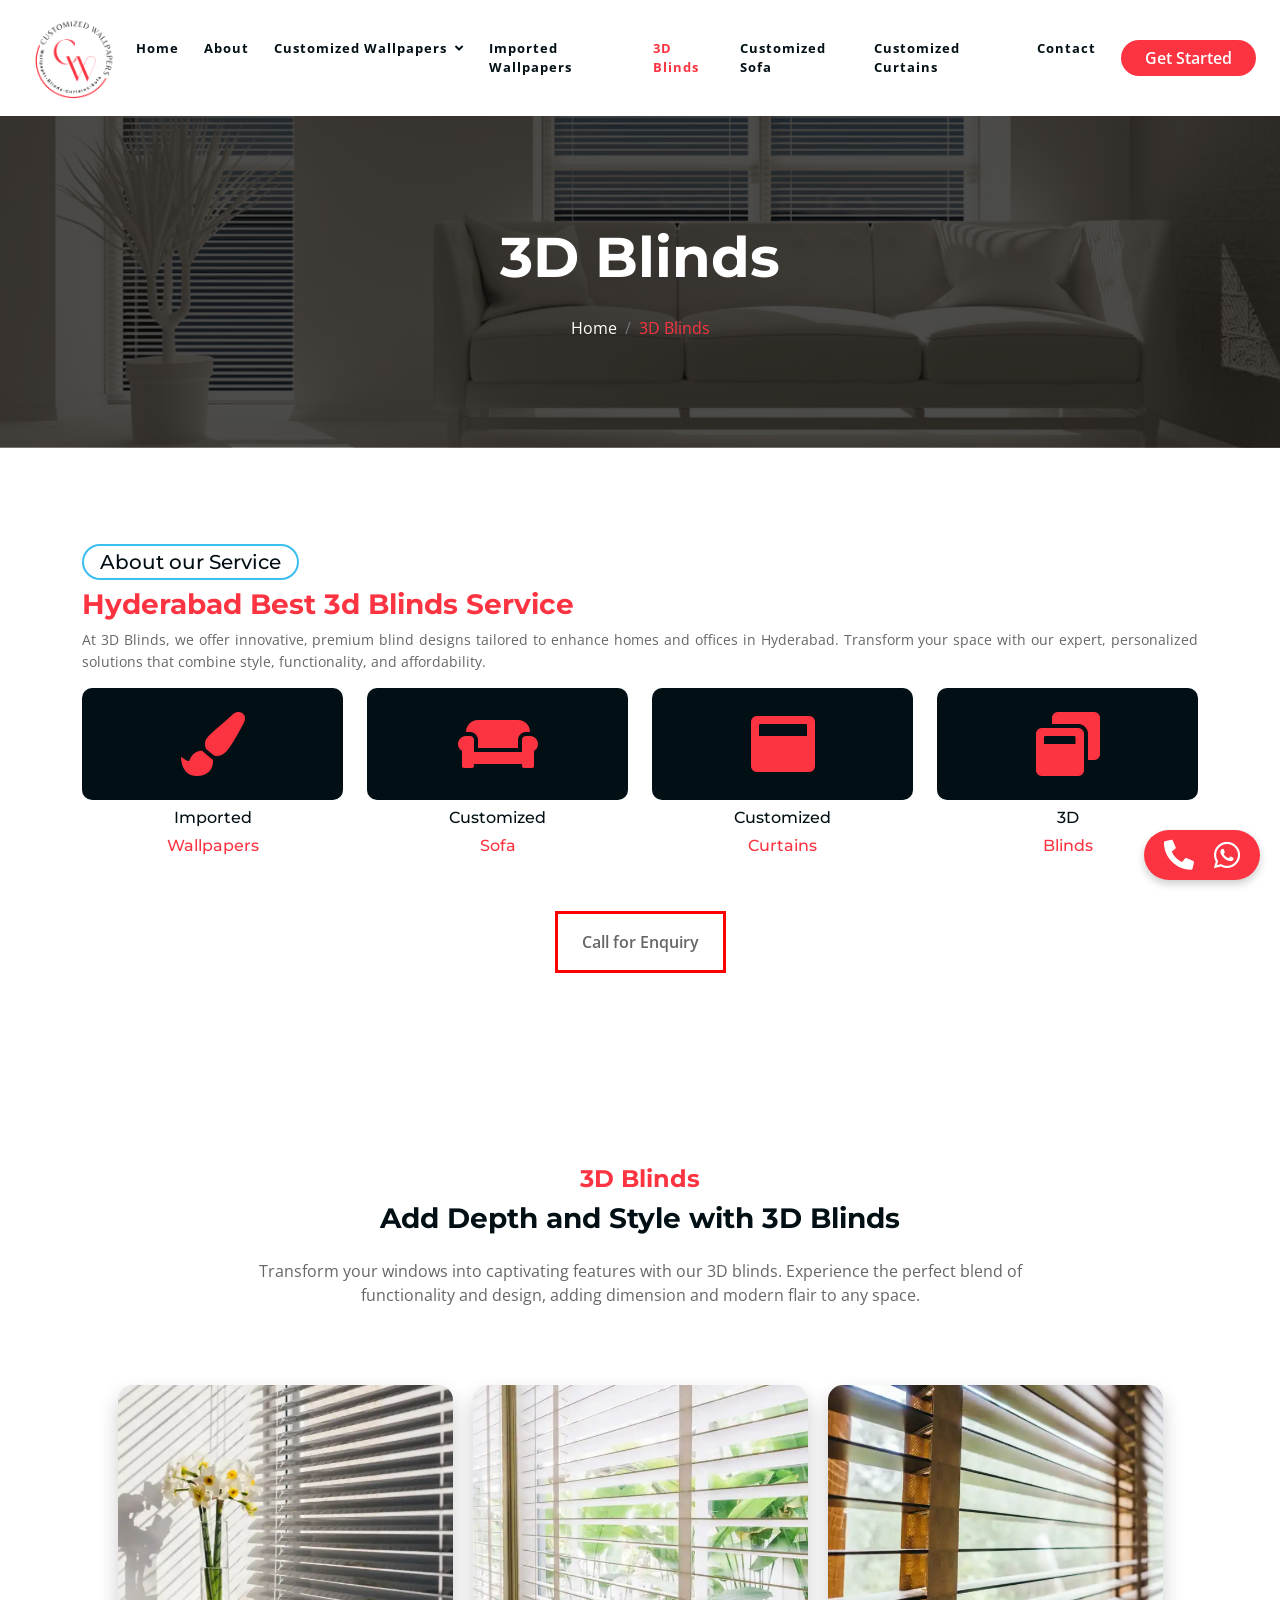
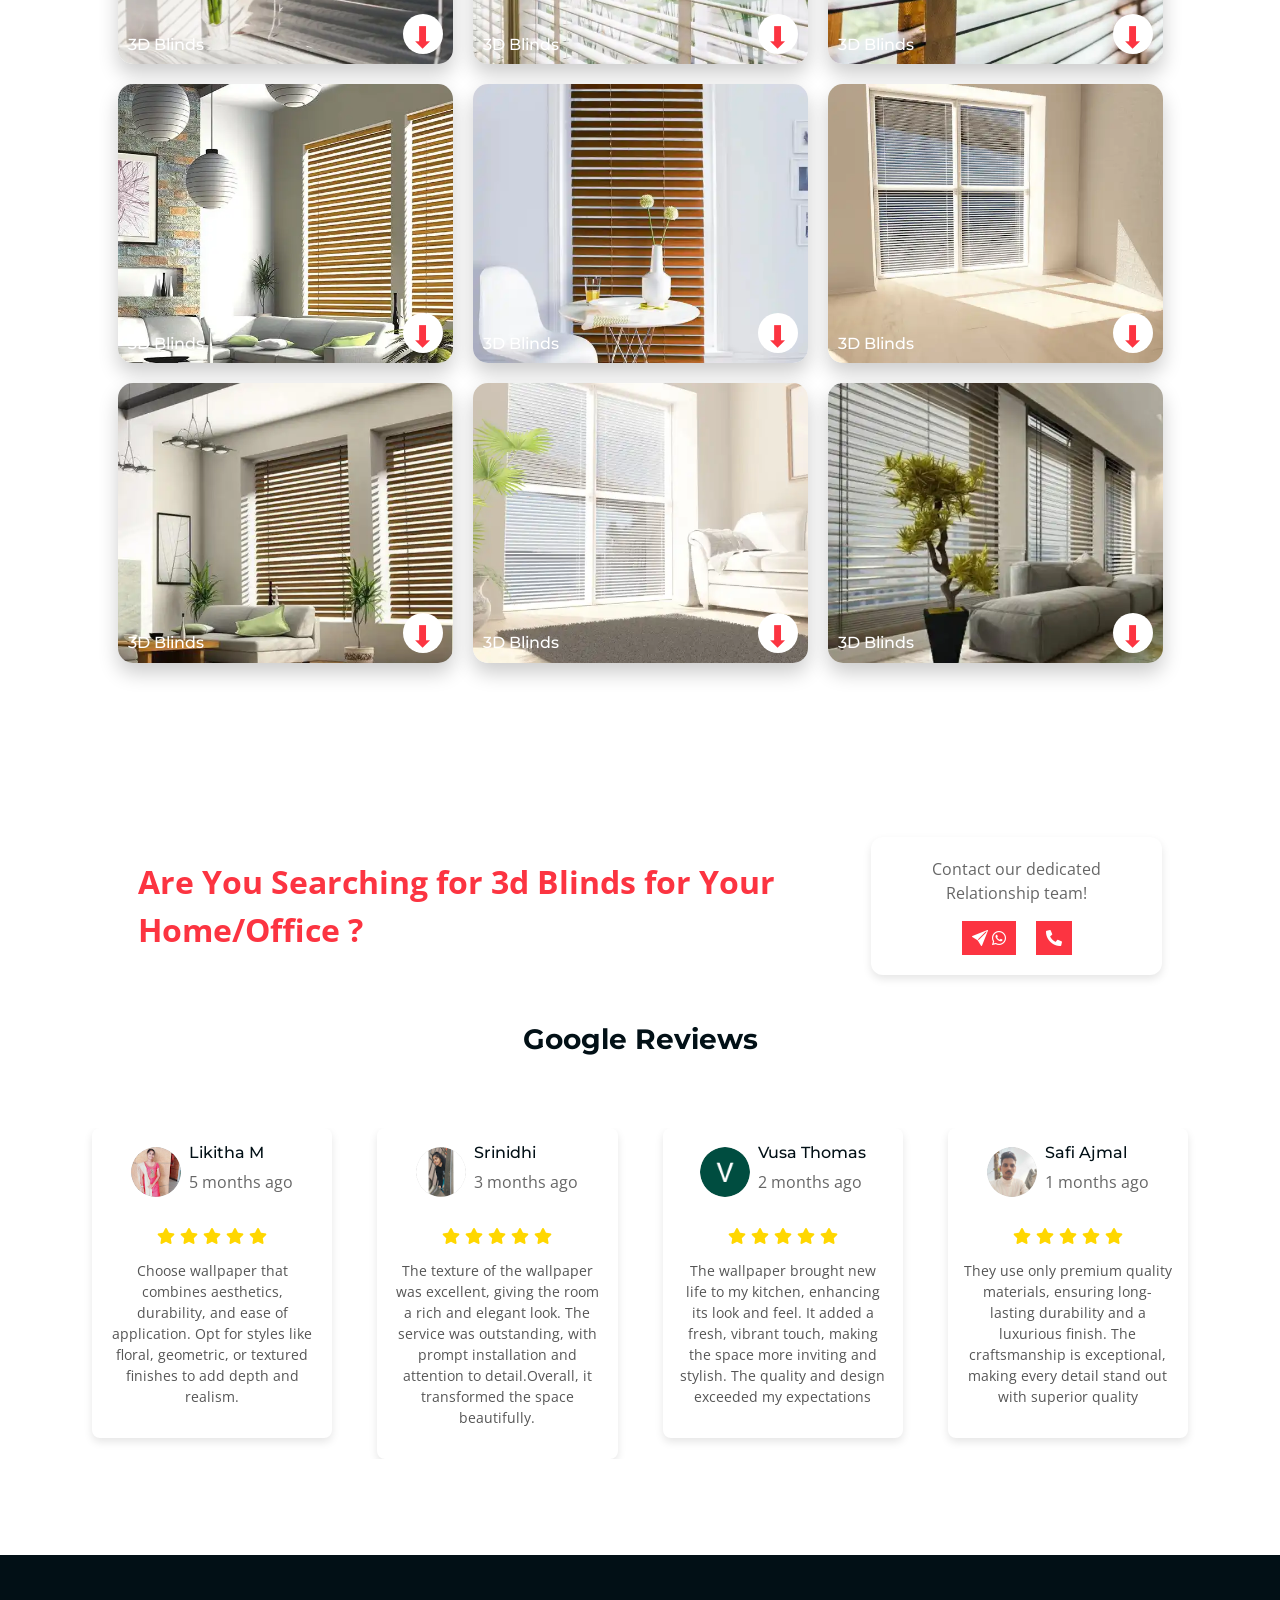
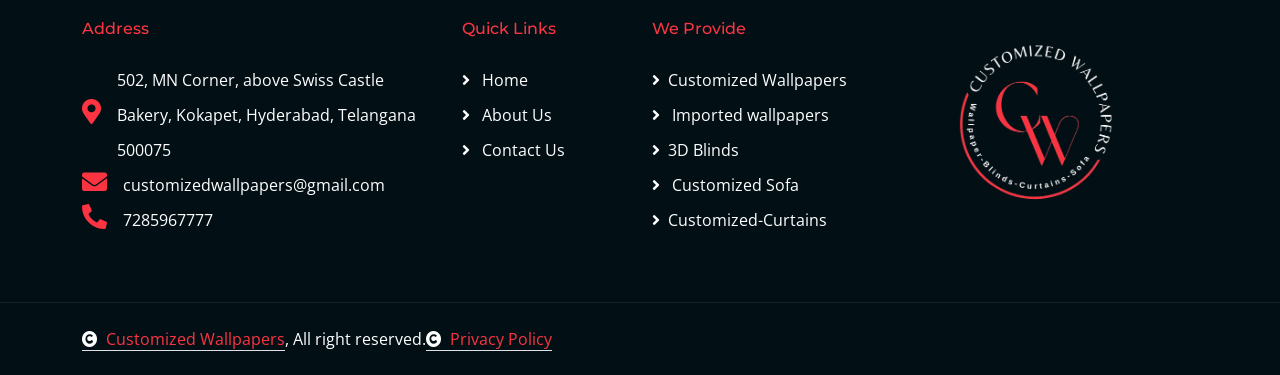
<file: 3d-blinds.html>
<!DOCTYPE html>
<html lang="en">

    <head>
        <meta charset="utf-8">
        <title>Customized - Wallpapers</title>
        <meta content="width=device-width, initial-scale=1.0" name="viewport">
        <meta content="" name="keywords">
        <meta content="" name="description">
        <link rel="icon" href="img/logofooter.webp" type="image/webp">
        <!-- Google Web Fonts -->
        <link rel="preconnect" href="https://fonts.googleapis.com">
        <link rel="preconnect" href="https://fonts.gstatic.com" crossorigin>
        <link href="https://fonts.googleapis.com/css2?family=Montserrat:ital,wght@0,100..900;1,100..900&family=Open+Sans:ital,wdth,wght@0,75..100,300..800;1,75..100,300..800&display=swap" rel="stylesheet"> 

        <!-- Icon Font Stylesheet -->
        <link rel="stylesheet" href="https://use.fontawesome.com/releases/v5.15.4/css/all.css"/>
        <link href="https://cdn.jsdelivr.net/npm/bootstrap-icons@1.4.1/font/bootstrap-icons.css" rel="stylesheet">

        <!-- Libraries Stylesheet -->
        <link href="lib/animate/animate.min.css" rel="stylesheet">
        <link href="lib/lightbox/css/lightbox.min.css" rel="stylesheet">
        <link href="lib/owlcarousel/assets/owl.carousel.min.css" rel="stylesheet">

        <link href="https://fonts.googleapis.com/css?family=Poppins:100,200,400,300,500,600,700" rel="stylesheet">


        <!-- Customized Bootstrap Stylesheet -->
        <link href="css/bootstrap.min.css" rel="stylesheet">

        <!-- Template Stylesheet -->
        <link href="css/style.css" rel="stylesheet">
    </head>

    <body>

        <!-- Spinner Start -->
        <div id="spinner" class="show bg-white position-fixed translate-middle w-100 vh-100 top-50 start-50 d-flex align-items-center justify-content-center">
            <div class="spinner-border text-primary" style="width: 3rem; height: 3rem;" role="status">
                <span class="sr-only">Loading...</span>
            </div>
        </div>
        <!-- Spinner End -->

        <!-- Navbar & Hero Start -->
        <div class="container-fluid nav-bar sticky-top px-4 py-2 py-lg-0">
            <nav class="navbar navbar-expand-lg navbar-light">
                <a href="" class="navbar-brand p-0">
                    <!-- <h1 class="display-6 text-dark"><i class="fas fa-swimmer text-primary me-3"></i>CW</h1> -->
                    <img class="logoo" src="img/logofooter.webp" alt="Logo"> 
                </a>
                <button class="navbar-toggler" type="button" data-bs-toggle="collapse" data-bs-target="#navbarCollapse">
                    <span class="fa fa-bars"></span>
                </button>
                <div class="collapse navbar-collapse" id="navbarCollapse">
                    <div class="navbar-nav mx-auto py-0">
                        <a href="index.html" class="nav-item nav-link ">Home</a>
                        <a href="about.html" class="nav-item nav-link">About</a>

                        <div class="nav-item dropdown">
                            <a href="#" class="nav-link dropdown-toggle " data-bs-toggle="dropdown">Customized Wallpapers</a>
                            <div class="dropdown-menu m-0">
                                <a href="residential.html" class="dropdown-item">Residential</a>
                                <a href="commercial.html" class="dropdown-item ">Commercial</a>
                                <a href="canva-frames.html" class="dropdown-item">Canva Frames</a>
                            </div>
                        </div>
                        <a href="imported-wallpapers.html" class="nav-item nav-link">Imported Wallpapers</a>
                        <a href="3d-blinds.html" class="nav-item nav-link active">3D Blinds</a>
                        <a href="customized-sofa.html" class="nav-item nav-link">Customized Sofa</a>
                        <a href="customized-curtains.html" class="nav-item nav-link">Customized Curtains</a>
                        <a href="contact.html" class="nav-item nav-link">Contact</a>
                    </div>

            
                    <a href="contact.html" class="btn btn-primary rounded-pill py-2 px-4 flex-shrink-0">Get Started</a> 
                </div>
            </nav>
        </div>
        <!-- Navbar & Hero End -->

        <!-- Header Start -->
        <div class="container-fluid bg-breadcrumb-3d-blinds">
            <div class="container text-center py-5" style="max-width: 900px;">
                <h1 class="text-white display-4 mb-4 wow fadeInDown" data-wow-delay="0.1s">3D Blinds</h1>
                <ol class="breadcrumb d-flex justify-content-center mb-0 wow fadeInDown" data-wow-delay="0.3s">
                    <li class="breadcrumb-item"><a href="index.html">Home</a></li>
                    <li class="breadcrumb-item active text-primary">3D Blinds</li>
                </ol>    
            </div>
        </div>
        <!-- Header End -->
         <!-- Floating WhatsApp call and message icons -->
 <div class="whatsapp-buttons">
    <a href="tel:+917285967777" target="_blank" class="whatsapp-icon">
        <i class="fas fa-phone-alt"></i>
    </a>
    <a href="https://wa.me/+917285967777" target="_blank" class="whatsapp-icon">
        <i class="fab fa-whatsapp"></i>
    </a>
</div>




<div class="container-fluid py-5">
    <div class="container py-5">
        <div class="row g-5">
            
            <div class="col-lg-12 col-md-12 wow fadeInUp align-items-center" data-wow-delay=".6s">
                <div class="about-item overflow-hidden">
                    <h5 class="mb-2 px-3 py-1 text-dark rounded-pill d-inline-block border border-2 border-primary">About our Service</h5>
                    <h3 class=" mb-2 text-primary"><strong>Hyderabad Best 3d Blinds Service</strong></h3>
                    <p class="fs-5" style="text-align: justify;">At 3D Blinds, we offer innovative, premium blind designs tailored to enhance homes and offices in Hyderabad. Transform your space with our expert, personalized solutions that combine style, functionality, and affordability.</p>
                    <div class="row">
                        <div class="col-12 col-md-3 col-lg-3">
                            <div class="text-center">
                                <div class="p-4 bg-dark rounded d-flex" style="align-items: center; justify-content: center;">
                                  <a href="imported-wallpapers.html"> <i class="fas fa-paint-brush fa-4x text-primary"></i></a> 
                                </div>
                                <div class="my-2">
                                    <h6 >Imported</h6>
                                    <h6 class="text-primary">Wallpapers</h6>
                                </div>
                            </div>
                        </div>
                        <div class="col-12 col-md-3 col-lg-3">
                            <div class="text-center">
                                <div class="p-4 bg-dark rounded d-flex" style="align-items: center; justify-content: center;">
                                    <a href="customized-sofa.html"><i class="fas fas fa-couch fa-4x text-primary"></i></a>
                                </div>
                                <div class="my-2">
                                    <h6>Customized</h6>
                                    <h6 class="text-primary">Sofa</h6>
                                </div>
                            </div>
                        </div>
                        <div class="col-12 col-md-3 col-lg-3">
                            <div class="text-center">
                                <div class="p-4 bg-dark rounded d-flex" style="align-items: center; justify-content: center;">
                                    <a href="customized-curtains.html"><i class="fas fa-window-maximize fa-4x text-primary"></i></a>
                                </div>
                                <div class="my-2">
                                    <h6>Customized</h6>
                                    <h6 class="text-primary">Curtains</h6>
                                </div>
                            </div>
                        </div>
                        <div class="col-12 col-md-3 col-lg-3">
                            <div class="text-center">
                                <div class="p-4 bg-dark rounded d-flex" style="align-items: center; justify-content: center;">
                                   <a href="3d-blinds.html"><i class="fas fa-window-restore fa-4x text-primary"></i> </a> 
                                </div>
                                <div class="my-2">
                                    <h6>3D</h6>
                                    <h6 class="text-primary">Blinds</h6>
                                </div>
                            </div>
                        </div>
                    </div>
                </div>
                <a href="tel:+917285967777" class="enquiry"><button type="button" class="btn  border-3 call-button  px-4 py-3 mt-5">Call for Enquiry</button></a> 

            </div>
        </div>
    </div>
</div>

<style>
    .enquiry{
        display: flex;
        justify-content: center;
        align-items: center;
    }
     .call-button{
       
       background-color: transparent;
       border: solid;
       border-color: red;
       border-radius: 0px;
   text-align: center;
       }
       .call-button:hover{
           color: white;
       }
</style>
        <!-- Feature Start -->
        <div class="container-fluid feature py-5">
            <div class="container py-5">
                <div class="text-center mx-auto pb-5 wow fadeInUp" data-wow-delay="0.2s" style="max-width: 800px;">
                    <h4 class="text-primary" style="font-weight: bold;">3D Blinds</h4>
                    <h3 class=" mb-4" style="font-weight: bold;">Add Depth and Style with 3D Blinds</h3>
                    <p class="mb-0">Transform your windows into captivating features with our 3D blinds. Experience the perfect blend of functionality and design, adding dimension and modern flair to any space.
                    </p>
                </div>
                
                <section class="wallpaper-gallery">
        
                    <div class="wallpaper-item">
                        <a href="img/blinds-cw-services/1 (1) (1).webp" data-lightbox="mygallery">
                        <img src="img/blinds-cw-services/1 (1) (1).webp" alt="3D Wallpaper 1"></a>
                        <div class="overlay">
                            <h3 class="wallpaper-heading">3D Blinds</h3>
                            <span class="download-icon " onclick="openForm('Interior - Doc/img/PROJECT REPORT.pdf')">⬇</span>
                        </div>
                    </div>
                    <div class="wallpaper-item">
                        <a href="img/blinds-cw-services/2 (2).webp" data-lightbox="mygallery">
                        <img src="img/blinds-cw-services/2 (2).webp" alt="3D Wallpaper 2"></a>
                        <div class="overlay">
                            <h3 class="wallpaper-heading">3D Blinds</h3>
                            <span class="download-icon" onclick="openForm('Interior - Doc/img/PROJECT REPORT.pdf')">⬇</span>
                        </div>
                    </div>
                    <div class="wallpaper-item">
                        <a href="img/blinds-cw-services/3 (1).webp" data-lightbox="mygallery">
                        <img src="img/blinds-cw-services/3 (1).webp" alt="3D Wallpaper 2"></a>
                        <div class="overlay">
                            <h3 class="wallpaper-heading">3D Blinds</h3>
                            <span class="download-icon" onclick="openForm('Interior - Doc/img/PROJECT REPORT.pdf')">⬇</span>
                        </div>
                    </div>
            
                    <div class="wallpaper-item">
                        <a href="img/blinds-cw-services/4 (1).webp" data-lightbox="mygallery">
                        <img src="img/blinds-cw-services/4 (1).webp" alt="3D Wallpaper 2"></a>
                        <div class="overlay">
                            <h3 class="wallpaper-heading">3D Blinds</h3>
                            <span class="download-icon" onclick="openForm('Interior - Doc/img/PROJECT REPORT.pdf')">⬇</span>
                        </div>
                    </div>
                    <div class="wallpaper-item">
                        <a href="img/blinds-cw-services/5.webp" data-lightbox="mygallery">
                        <img src="img/blinds-cw-services/5.webp" alt="3D Wallpaper 2"></a>
                        <div class="overlay">
                            <h3 class="wallpaper-heading">3D Blinds</h3>
                            <span class="download-icon" onclick="openForm('Interior - Doc/img/PROJECT REPORT.pdf')">⬇</span>
                        </div>
                    </div>
                    <div class="wallpaper-item">
                        <a href="img/blinds-cw-services/6 (1).webp" data-lightbox="mygallery">
                        <img src="img/blinds-cw-services/6 (1).webp" alt="3D Wallpaper 2"></a>
                        <div class="overlay">
                            <h3 class="wallpaper-heading">3D Blinds</h3>
                            <span class="download-icon" onclick="openForm('Interior - Doc/img/PROJECT REPORT.pdf')">⬇</span>
                        </div>
                    </div>
                    <!-- Add more wallpapers as needed -->
                    <div class="wallpaper-item">
                        <a href="img/blinds-cw-services/7.webp" data-lightbox="mygallery">
                        <img src="img/blinds-cw-services/7.webp" alt="3D Wallpaper 2"></a>
                        <div class="overlay">
                            <h3 class="wallpaper-heading">3D Blinds</h3>
                            <span class="download-icon" onclick="openForm('Interior - Doc/img/PROJECT REPORT.pdf')">⬇</span>
                        </div>
                    </div>
                    <div class="wallpaper-item">
                        <a href="img/blinds-cw-services/1 (3).webp" data-lightbox="mygallery">
                        <img src="img/blinds-cw-services/1 (3).webp" alt="3D Wallpaper 2"></a>
                        <div class="overlay">
                            <h3 class="wallpaper-heading">3D Blinds</h3>
                            <span class="download-icon" onclick="openForm('Interior - Doc/img/PROJECT REPORT.pdf')">⬇</span>
                        </div>
                    </div>
                    <div class="wallpaper-item">
                        <a href="img/blinds-cw-services/6.webp" data-lightbox="mygallery">
                        <img src="img/blinds-cw-services/6.webp" alt="3D Wallpaper 2"></a>
                        <div class="overlay">
                            <h3 class="wallpaper-heading">3D Blinds</h3>
                            <span class="download-icon" onclick="openForm('Interior - Doc/img/PROJECT REPORT.pdf')">⬇</span>
                        </div>
                    </div>
                    <!-- Add more wallpapers as needed -->
                </section>
            
                <div id="formModal" class="modal">
                    <div class="modal-content">
                        <span class="close-button" onclick="closeForm()">&times;</span>
                        <h2>Enter Your Details</h2>
                        <form id="userForm">
                            <div class="form-group">
                                <label for="name">Name:</label>
                                <input type="text" id="name" name="name" required>
                            </div>
                            <div class="form-group">
                                <label for="email">Email:</label>
                                <input type="email" id="email" name="email" required>
                            </div>
                            <div class="form-group">
                                <label for="phone">Phone Number:</label>
                                <input type="tel" id="phone" name="phone" required>
                            </div>
                            <input type="hidden" id="selectedPdf" name="selectedPdf">
                            <button type="button" onclick="submitForm()">Submit</button>
                        </form>
                    </div>
                </div>
                <script>
                    function openForm(pdfSrc) {
                document.getElementById("selectedPdf").value = pdfSrc;
                document.getElementById("formModal").style.display = "flex";
            }
            
            function closeForm() {
                document.getElementById("formModal").style.display = "none";
            }
            
            function validateForm() {
                const name = document.getElementById("name").value;
                const email = document.getElementById("email").value;
                const phone = document.getElementById("phone").value;
                const emailPattern = /^[^\s@]+@[^\s@]+\.[^\s@]+$/;
                const phonePattern = /^\d{10}$/;
            
                if (!name.match(/^[A-Za-z\s]+$/)) {
                    alert("Name should contain only letters.");
                    return false;
                }
                if (!email.match(emailPattern)) {
                    alert("Please enter a valid email address.");
                    return false;
                }
                if (!phone.match(phonePattern)) {
                    alert("Phone number should be 10 digits long and contain only numbers.");
                    return false;
                }
                return true;
            }
            
            function submitForm() {
                if (validateForm()) {
                    const pdfSrc = document.getElementById("selectedPdf").value;
                    window.open(pdfSrc, '_blank');
                }
            }
            
                </script>

                </div>
            </div>
        </div>
        <!-- Feature End -->

        
        <div class="container cont p-5">
            <div class="headline text-primary">Are You Searching for 3d Blinds for Your Home/Office ?</div>
            <div class="faq-card">
                
                <div class="">
                    <p>Contact our dedicated Relationship team!</p>
                    <div class="icon-container ">
                        <a href="https://wa.me/+917285967777" class="bi bi-send-fill back" target="_blank"> 
                          <i class="fab fa-whatsapp"></i>
                        
                        </a>
                        <a href="tel:+917285967777" target="_blank" class="back">
                            <i class="fa fa-phone-alt" ></i>
                        </a>
                    </div>
                </div>
            </div>
        </div>
        
        <style>
            .back{
                background-color: #FC3441;
                padding:5px 10px;
               
           
            }
            
            
            .headline {
                    font-size: 32px;
                    font-weight: bold;
                    color: #333;
                    
                    padding: 10px 20px;
                    border-radius: 8px;
                    
                }
                .faq-card {
                    background-color: #ffffff;
                    border-radius: 12px;
                    box-shadow: 0 4px 8px rgba(0, 0, 0, 0.1);
                    width: 350px;
                    padding: 20px;
                    text-align: center;
                    position: relative;
                    transition: transform 0.3s, box-shadow 0.3s;
                }
                .faq-card:hover {
                    transform: translateY(-5px);
                    box-shadow: 0 8px 16px rgba(0, 0, 0, 0.2);
                }
                .faq-card h2 {
                    font-size: 22px;
                    color: #333;
                    margin-bottom: 20px;
                }
                .contact-section {
                    background-color: #f0f4ff;
                    padding: 15px;
                    border-radius: 8px;
                }
                .contact-section p {
                    margin: 0 0 10px;
                    font-size: 18px;
                    color: #555;
                }
                .icon-container {
                    display: flex;
                    justify-content: center;
                    gap: 20px;
                }
                .icon {
                    width: 40px;
                    height: 40px;
                    display: flex;
                    justify-content: center;
                    align-items: center;
                    border-radius: 50%;
                    background-color: #4caf50;
                    color: white;
                    font-size: 20px;
                    cursor: pointer;
                    text-decoration: none;
                }
                .icon.call {
                    
                }
                .cont {
                    display: flex;
                    align-items: center;
                    gap: 10px;
                    animation: slide-in 1.5s ease-out;
                    display: flex;
                    justify-content: center;
                    align-items: center;
                    
                    background-color: #ffffff;
                }
                @keyframes slide-in {
                    from {
                        opacity: 0;
                        transform: translateX(-100px);
                    }
                    to {
                        opacity: 1;
                        transform: translateX(0);
                    }
                }
                @media(max-width:992px){
                    .cont {
                        flex-wrap:wrap;
                    }
                }
        </style>
               
                <h3 class=" mb-4 text-dark text-center"><strong>Google Reviews</strong></h3>
        
        
        <div class="container-fluid py-5 review">
            <div class="container pb-5">
        <div class="owl-carousel review-carousel">
        
        
               
                <div class="review-card">
                    <div class="review-profile">
                        <img src="img/wallpaper/review-image-1.webp" alt="Reviewer">
                        <div>
                            <h4>Likitha M</h4>
                            <p>5 months ago</p>
                        </div>
                        
                    </div>
                    
                    <div class="stars"><span class="fa fa-star checked"></span>
                        <span class="fa fa-star checked"></span>
                        <span class="fa fa-star checked"></span>
                        <span class="fa fa-star checked"></span>
                        <span class="fa fa-star checked"></span></div>
                    <p class="review-text">Choose wallpaper that combines aesthetics, durability, and ease of application. Opt for styles like floral, geometric, or textured finishes to add depth and realism.</p>
                 </div>
                  <div class="review-card">
                    <div class="review-profile">
                        <img src="img/wallpaper/review-image2.webp" alt="Reviewer">
                        <div>
                            <h4>Srinidhi</h4>
                            <p>3 months ago</p>
                        </div>
                        
                    </div>
                    
                    <div class="stars"><span class="fa fa-star checked"></span>
                        <span class="fa fa-star checked"></span>
                        <span class="fa fa-star checked"></span>
                        <span class="fa fa-star checked"></span>
                        <span class="fa fa-star checked"></span></div>
                    <p class="review-text">The texture of the wallpaper was excellent, giving the room a rich and elegant look. The service was outstanding, with prompt installation and attention to detail.Overall, it transformed the space beautifully.
                        </p>
                 </div>
                  <div class="review-card">
                    <div class="review-profile">
                        <img src="img/wallpaper/review-image-3.webp" alt="Reviewer">
                        <div>
                            <h4>Vusa Thomas</h4>
                            <p>2 months ago</p>
                        </div>
                        
                    </div>
                    
                    <div class="stars"><span class="fa fa-star checked"></span>
                        <span class="fa fa-star checked"></span>
                        <span class="fa fa-star checked"></span>
                        <span class="fa fa-star checked"></span>
                        <span class="fa fa-star checked"></span></div>
                    <p class="review-text">The wallpaper brought new life to my kitchen, enhancing its look and feel. It added a fresh, vibrant touch, making the space more inviting and stylish. The quality and design exceeded my expectations</p>
            </div>
                  <div class="review-card">
                    <div class="review-profile">
                        <img src="img/review-image-4.webp" alt="Reviewer">
                        <div>
                            <h4>
                                Safi Ajmal</h4>
                            <p>1 months ago</p>
                        </div>
                        
                    </div>
                    
                    <div class="stars"><span class="fa fa-star checked"></span>
                        <span class="fa fa-star checked"></span>
                        <span class="fa fa-star checked"></span>
                        <span class="fa fa-star checked"></span>
                        <span class="fa fa-star checked"></span></div>
                    <p class="review-text">They use only premium quality materials, ensuring long-lasting durability and a luxurious finish. The craftsmanship is exceptional, making every detail stand out with superior quality</p>
                  </div>
                </div>
        
            </div>
        
        </div>
        <style>
            .checked {
              color: gold;
              font-size:1rem;
            }
          </style>
        <style>
             .review-card {
              /* min-width: 250px;
              max-width: 250px; */
              padding: 15px;
              margin: 0 10px;
              box-shadow: 0 4px 8px rgba(0, 0, 0, 0.1);
              border-radius: 8px;
              text-align: center;
              background-color: #fff;
            }
        .review-card .review-profile{
            display: flex;
            justify-content: center;
            flex-direction: row;
            gap: 0.5rem;
            align-items: center;
        }
        .review-card .review-profile div{
        display: flex;
        justify-content: flex-start;
        flex-direction: column;
        align-items: flex-start;
        }
        .review-card .review-profile h4{
            font-size: 1rem;
        }
            .review-card .review-profile img {
              width: 50px;
              height: 50px;
              border-radius: 50%;
              margin-bottom: 10px;
            }
        
            .stars {
              color: #FFA41B;
              font-size: 20px;
              margin: 10px 0;
            }
        
            .review-text {
              font-size: 14px;
              color: #555;
            }
        
            .arrows {
              font-size: 24px;
              cursor: pointer;
              color: #333;
              user-select: none;
              padding: 0 10px;
            }
            @media(max-width:992px){
                .review-carousel .owl-nav{
        display: none;
                }
            }
        </style>


 <!-- Footer Start -->
 <div class="container-fluid footer  wow fadeIn py-5" data-wow-delay="0.2s">
    <div class="container py-3">
        <div class="row g-5">
            <div class="col-md-6 col-lg-6 col-xl-4">
                <div class="footer-item">
                    <a href="" class="p-0">
                        <h6 class="text-primary mb-4 ">Address</h6>
                        <!-- <img src="img/logo.png" alt="Logo"> -->
                    </a>
                 <style>
                 
                 </style>
                    <div class="d-flex align-items-center">
                        <a href="https://maps.app.goo.gl/qphgFAjWizi94bqz5" target="_blank">
                        <i class="fas fa-map-marker-alt text-primary me-3 ccc"></i> </a>
                        <p class="text-white mb-0"><a href="https://maps.app.goo.gl/sbRa8scTQkF1E4AC8" target="_blank">502, MN Corner, above Swiss Castle Bakery, Kokapet, Hyderabad, Telangana 500075</p></a>
                       
                    </div>
                    <div class="d-flex align-items-center">
                        <a href="mailto:customizedwallpapers@gmail.com" target="_blank">
                        <i class="fas fa-envelope text-primary me-3 ccc"></i></a>
                        <p class="text-white mb-0"><a href="mailto:customizedwallpapers@gmail.com" target="_blank">customizedwallpapers@gmail.com</p></a>
                    </div>
                    <div class="d-flex align-items-center">
                        <a href="tel:+7285967777" target="_blank">
                        <i class="fa fa-phone-alt text-primary me-3 ccc"></i></a>
                        <p class="text-white mb-0"><a href="tel:7285967777" target="_blank">7285967777</p></a>
                    </div>
                </div>
            </div>
            <div class="col-md-6 col-lg-6 col-xl-2">
                <div class="footer-item">
                    <h6 class="text-primary mb-4">Quick Links</h6>
                    <a  href="index.html"><i class="fas fa-angle-right me-2"></i> Home</a>
                    <a href="about.html"><i class="fas fa-angle-right me-2"></i> About Us</a>
                    <a href="contact.html"><i class="fas fa-angle-right me-2"></i> Contact Us</a>
                   
                </div>
            </div>
            <div class="col-md-6 col-lg-6 col-xl-3">
                <div class="footer-item">
                    <h6 class="text-primary mb-4">We Provide</h6>
                    <a href="residential.html"><i class="fas fa-angle-right me-2"></i>Customized Wallpapers </a>
                    <a href="imported-wallpapers.html"><i class="fas fa-angle-right me-2"></i> Imported wallpapers</a>
                    <a href="3d-blinds.html"><i class="fas fa-angle-right me-2"></i>3D Blinds</a>
                    <a href="customized-sofa.html"><i class="fas fa-angle-right me-2"></i> Customized Sofa</a>
                    <a href="customized-curtains.html"><i class="fas fa-angle-right me-2"></i>Customized-Curtains</a>
                 
                </div>
            </div>


            <div class="col-md-6 col-lg-6 col-xl-3">
                <div class="footer-item">
                    
                   
                    <div>
                       <a href="index.html">
                        <img src="img/logofooter-removebg-preview 11.webp" class="img-fluidfooter" alt="Image"></a>
                    </div>
                </div>
            </div>



        </div>
    </div>
</div>
<!-- Footer End -->

 <!-- Copyright Start -->
 <div class="container-fluid copyright py-4">
    <div class="container">
        <div class="row g-4 align-items-center">
            <div class="col-md-6 text-center text-md-start mb-md-0">
                <span class="text-body"><a href="index.html" class="border-bottom text-primary"><i class="fas fa-copyright text-white me-2"></i>Customized Wallpapers</a><span class="text-white">, All right reserved.</span><a href="privacy-policy.html" class="border-bottom text-primary"><i class="fas fa-copyright text-white me-2"></i>Privacy Policy</a>
            </div>
            
        </div>
    </div>
</div>
<!-- Copyright End -->

        

        
    <!-- JavaScript Libraries -->
    <script src="https://ajax.googleapis.com/ajax/libs/jquery/3.6.4/jquery.min.js"></script>
    <script src="https://cdn.jsdelivr.net/npm/bootstrap@5.0.0/dist/js/bootstrap.bundle.min.js"></script>
    <script src="lib/wow/wow.min.js"></script>
    <script src="lib/easing/easing.min.js"></script>
    <script src="lib/waypoints/waypoints.min.js"></script>
    <script src="lib/counterup/counterup.min.js"></script>
    <script src="lib/lightbox/js/lightbox.min.js"></script>
    <script src="lib/owlcarousel/owl.carousel.min.js"></script>
    

    <!-- Template Javascript -->
    <script src="js/main.js"></script>
    </body>

</html>
</file>
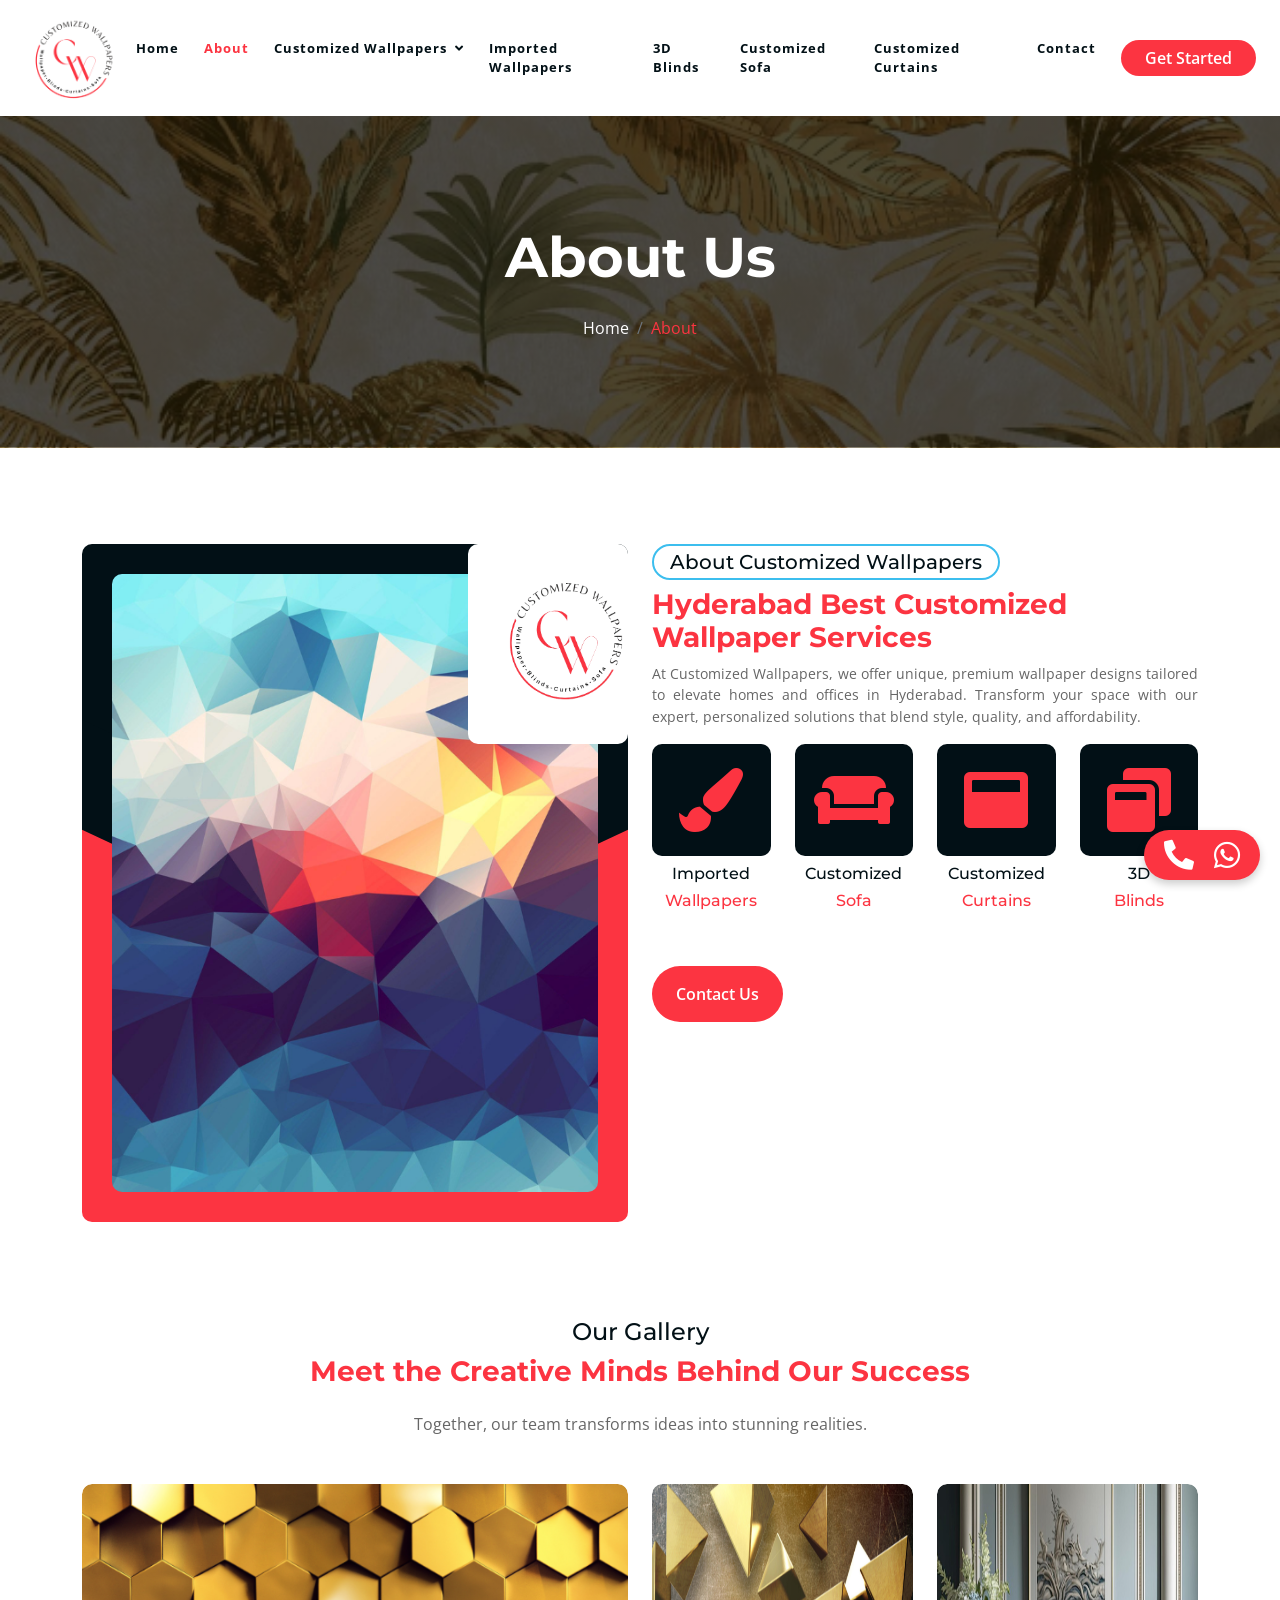
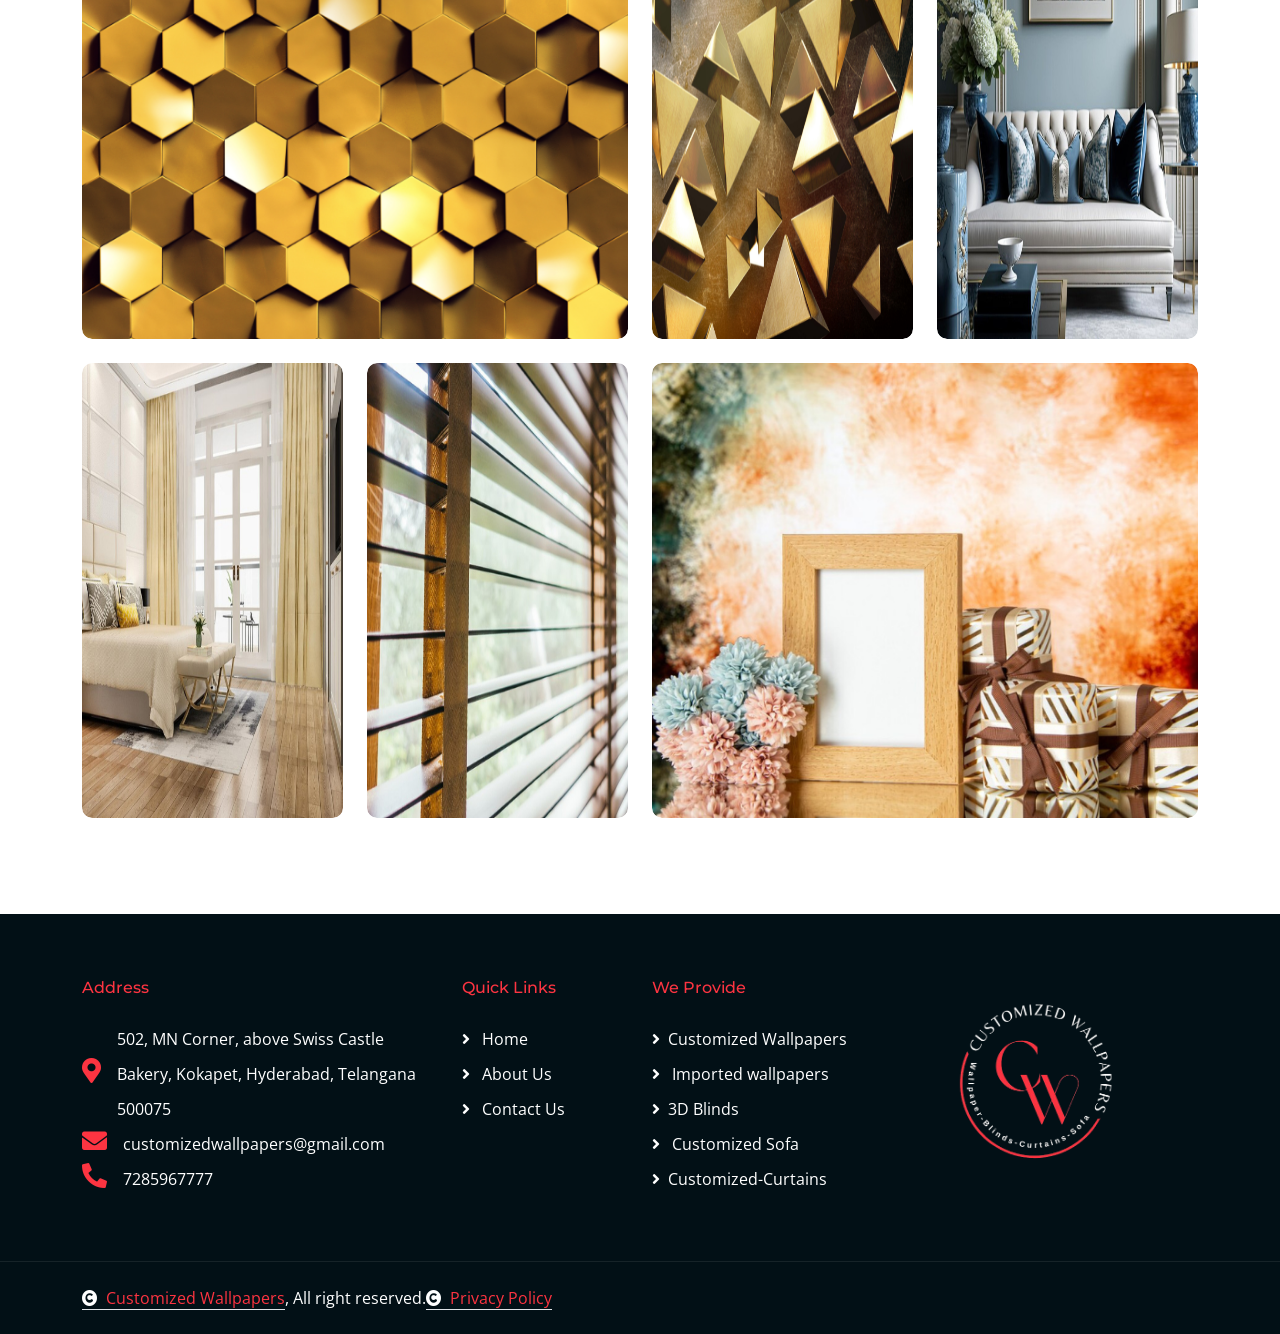
<file: about.html>
<!DOCTYPE html>
<html lang="en">

    <head>
        <meta charset="utf-8">
        <title>Customized - Wallpapers</title>
        <meta content="width=device-width, initial-scale=1.0" name="viewport">
        <meta content="" name="keywords">
        <meta content="" name="description">
        <link rel="icon" href="img/logofooter.png" type="image/png">
        <!-- Google Web Fonts -->
        <link rel="preconnect" href="https://fonts.googleapis.com">
        <link rel="preconnect" href="https://fonts.gstatic.com" crossorigin>
        <link href="https://fonts.googleapis.com/css2?family=Montserrat:ital,wght@0,100..900;1,100..900&family=Open+Sans:ital,wdth,wght@0,75..100,300..800;1,75..100,300..800&display=swap" rel="stylesheet"> 

        <!-- Icon Font Stylesheet -->
        <link rel="stylesheet" href="https://use.fontawesome.com/releases/v5.15.4/css/all.css"/>
        <link href="https://cdn.jsdelivr.net/npm/bootstrap-icons@1.4.1/font/bootstrap-icons.css" rel="stylesheet">

        <!-- Libraries Stylesheet -->
        <link href="lib/animate/animate.min.css" rel="stylesheet">
        <link href="lib/lightbox/css/lightbox.min.css" rel="stylesheet">
        <link href="lib/owlcarousel/assets/owl.carousel.min.css" rel="stylesheet">


        <!-- Customized Bootstrap Stylesheet -->
        <link href="css/bootstrap.min.css" rel="stylesheet">

        <!-- Template Stylesheet -->
        <link href="css/style.css" rel="stylesheet">
    </head>

    <body>

        <!-- Spinner Start -->
        <div id="spinner" class="show bg-white position-fixed translate-middle w-100 vh-100 top-50 start-50 d-flex align-items-center justify-content-center">
            <div class="spinner-border text-primary" style="width: 3rem; height: 3rem;" role="status">
                <span class="sr-only">Loading...</span>
            </div>
        </div>
        <!-- Spinner End -->

        <!-- Navbar & Hero Start -->
        <div class="container-fluid nav-bar sticky-top px-4 py-2 py-lg-0">
            <nav class="navbar navbar-expand-lg navbar-light">
                <a href="" class="navbar-brand p-0">
                    <!-- <h1 class="display-6 text-dark"><i class="fas fa-swimmer text-primary me-3"></i>CW</h1> -->
                    <img class="logoo" src="img/logofooter.webp" alt="Logo"> 
                </a>
                <button class="navbar-toggler" type="button" data-bs-toggle="collapse" data-bs-target="#navbarCollapse">
                    <span class="fa fa-bars"></span>
                </button>
                <div class="collapse navbar-collapse" id="navbarCollapse">
                    <div class="navbar-nav mx-auto py-0">
                        <a href="index.html" class="nav-item nav-link ">Home</a>
                        <a href="about.html" class="nav-item nav-link active">About</a>

                        <div class="nav-item dropdown">
                            <a href="#" class="nav-link dropdown-toggle " data-bs-toggle="dropdown">Customized Wallpapers</a>
                            <div class="dropdown-menu m-0">
                                <a href="residential.html" class="dropdown-item">Residential</a>
                                <a href="commercial.html" class="dropdown-item ">Commercial</a>
                                <a href="canva-frames.html" class="dropdown-item">Canva Frames</a>
                            </div>
                        </div>
                        <a href="imported-wallpapers.html" class="nav-item nav-link">Imported Wallpapers</a>
                        <a href="3d-blinds.html" class="nav-item nav-link">3D Blinds</a>
                        <a href="customized-sofa.html" class="nav-item nav-link">Customized Sofa</a>
                        <a href="customized-curtains.html" class="nav-item nav-link">Customized Curtains</a>
                        <a href="contact.html" class="nav-item nav-link">Contact</a>
                    </div>

              
                    <a href="contact.html" class="btn btn-primary rounded-pill py-2 px-4 flex-shrink-0">Get Started</a> 
                </div>
            </nav>
        </div>
        <!-- Navbar & Hero End -->

        <!-- Header Start -->
        <div class="container-fluid bg-breadcrumb-about">
            <div class="container text-center py-5" style="max-width: 900px;">
                <h4 class="text-white display-4 mb-4 wow fadeInDown" data-wow-delay="0.1s">About Us</h4>
                <ol class="breadcrumb d-flex justify-content-center mb-0 wow fadeInDown" data-wow-delay="0.3s">
                    <li class="breadcrumb-item"><a href="index.html">Home</a></li>
                   
                    <li class="breadcrumb-item active text-primary">About</li>
                </ol>    
            </div>
        </div>
        <!-- Header End -->
        <!-- Floating WhatsApp call and message icons -->
 <div class="whatsapp-buttons">
    <a href="tel:+917285967777" target="_blank" class="whatsapp-icon">
        <i class="fas fa-phone-alt"></i>
    </a>
    <a href="https://wa.me/+917285967777" target="_blank" class="whatsapp-icon">
        <i class="fab fa-whatsapp"></i>
    </a>
</div>



      


        <!-- About Start -->
<div class="container-fluid py-5">
    <div class="container py-5">
        <div class="row g-5">
            <div class="col-lg-6 col-md-12 wow fadeInUp" data-wow-delay=".3s">
                <div class="about-img">
                    <div class="rotate-left bg-dark"></div>
                    <div class="rotate-right bg-dark"></div>
                    <img src="img/aboutimg.webp" class="img-fluid h-100" alt="img">
                    <div class="bg-white experiences">
                        <!-- <h1 class="display-3">20</h1>
                        <h6 class="fw-bold">Years Of Experiences</h6> -->
                        <img class="fitss " src="img/cwlogos.webp"/>
                    </div>
                </div>
            </div>
            <div class="col-lg-6 col-md-12 wow fadeInUp" data-wow-delay=".6s">
                <div class="about-item overflow-hidden">
                    <h5 class="mb-2 px-3 py-1 text-dark rounded-pill d-inline-block border border-2 border-primary">About Customized Wallpapers</h5>
                    <h3 class=" mb-2 text-primary"><strong>Hyderabad Best Customized Wallpaper Services</strong></h3>
                    <p class="fs-5" style="text-align: justify;">At Customized Wallpapers, we offer unique, premium wallpaper designs tailored to elevate homes and offices in Hyderabad. Transform your space with our expert,
                         personalized solutions that blend style, quality, and affordability.</p>
                    <div class="row">
                        <div class="col-3">
                            <div class="text-center">
                                <div class="p-4 bg-dark rounded d-flex" style="align-items: center; justify-content: center;">
                                  <a href="imported-wallpapers.html"> <i class="fas fa-paint-brush fa-4x text-primary"></i></a> 
                                </div>
                                <div class="my-2">
                                    <h6 >Imported</h6>
                                    <h6 class="text-primary">Wallpapers</h6>
                                </div>
                            </div>
                        </div>
                        <div class="col-3">
                            <div class="text-center">
                                <div class="p-4 bg-dark rounded d-flex" style="align-items: center; justify-content: center;">
                                    <a href="customized-sofa.html"><i class="fas fas fa-couch fa-4x text-primary"></i></a>
                                </div>
                                <div class="my-2">
                                    <h6>Customized</h6>
                                    <h6 class="text-primary">Sofa</h6>
                                </div>
                            </div>
                        </div>
                        <div class="col-3">
                            <div class="text-center">
                                <div class="p-4 bg-dark rounded d-flex" style="align-items: center; justify-content: center;">
                                    <a href="customized-curtains.html"><i class="fas fa-window-maximize fa-4x text-primary"></i></a>
                                </div>
                                <div class="my-2">
                                    <h6>Customized</h6>
                                    <h6 class="text-primary">Curtains</h6>
                                </div>
                            </div>
                        </div>
                        <div class="col-3">
                            <div class="text-center">
                                <div class="p-4 bg-dark rounded d-flex" style="align-items: center; justify-content: center;">
                                   <a href="3d-blinds.html"><i class="fas fa-window-restore fa-4x text-primary"></i> </a> 
                                </div>
                                <div class="my-2">
                                    <h6>3D</h6>
                                    <h6 class="text-primary">Blinds</h6>
                                </div>
                            </div>
                        </div>
                    </div>
                    <button type="button" class="btn btn-primary border-0 rounded-pill px-4 py-3 mt-5">Contact Us</button>
                </div>
            </div>
        </div>
    </div>
</div>


<style>
    .fitss{
        height: 130px;
        width:130px;
        
    }
</style>

<!-- About End -->


<style>
    /*** About Start ***/

.about-img {
    width: 100%;
    height: 100%;
    position: relative;
    padding: 30px 30px 30px 30px ;
    overflow: hidden;
}

.about-img::before {
    content: "";
    width: 100%;
    height: 40%;
    background: var(--bs-dark);
    position: absolute;
    top: 0px;
    left: 0px;
    z-index: 1;
    border-radius: 10px 10px 10px 10px;
}


.about-img::after {
    content: "";
    width: 100%;
    height: 60%;
    background: var(--bs-primary);
    position: absolute;
    bottom: 0px;
    left: 0px;
    z-index: 1;
    border-radius: 10px 10px 10px 10px;
}

.rotate-left {
    width: 150px;
    height: 100px;
    position: absolute;
    top: 28%;
    left: -10%;
    rotate: 25deg;
    z-index: 2;
}

.rotate-right {
    width: 150px;
    height: 100px;
    position: absolute;
    top: 28%;
    right: -10%;
    rotate: -25deg;
    z-index: 2;
}

.about-img img {
    position: relative;
    z-index: 2;
    border-radius: 10px;
}

.experiences {
    width: 160px;
    height: 200px;
    position: absolute;
    top: -0;
    right: 0;
    padding: 35px 35px;
    text-align: center;
    border-radius: 10px;
    z-index: 3;
    animation: mymove 5s infinite;
    animation-timing-function: ease-in-out;
}

@keyframes mymove {
    from {top: -202px;}
    to {top: 102%;}
}

/*** About End ***/
</style>


       
    


        <!-- Gallery Start -->
        <div class="container-fluid gallery pb-5">
            <div class="container pb-5">
                <div class="text-center mx-auto pb-5 wow fadeInUp" data-wow-delay="0.2s" style="max-width: 800px;">
                    <h4 class="">Our Gallery</h4>
                    <h3 class=" mb-4 text-primary" style="font-weight: bold; ">Meet the Creative Minds Behind Our Success</h3>
                    <p class="mb-0">Together, our team transforms ideas into stunning realities.
                    </p>
                </div>
                <div class="row g-4">
                    <div class="col-6 wow fadeInUp" data-wow-delay="0.2s">
                        <div class="gallery-item">
                            <img src="img/herocustomizedwalls/3.png" class="img-fluid rounded w-100 h-100" alt="">
                            <div class="search-icon">
                                <a href="img/herocustomizedwalls/3.png" class="btn btn-light btn-lg-square rounded-circle" data-lightbox="Gallery-1"><i class="fas fa-search-plus"></i></a>
                            </div>
                        </div>
                    </div>
                    <div class="col-3 wow fadeInUp" data-wow-delay="0.4s">
                        <div class="gallery-item">
                            <img src="img/heroimportedwalls/19.png" class="img-fluid rounded w-100 h-100" alt="">
                            <div class="search-icon">
                                <a href="img/heroimportedwalls/19.png" class="btn btn-light btn-lg-square rounded-circle" data-lightbox="Gallery-2"><i class="fas fa-search-plus"></i></a>
                            </div>
                        </div>
                    </div>
                    <div class="col-3 wow fadeInUp" data-wow-delay="0.6s">
                        <div class="gallery-item">
                            <img src="img/herocustomizedsofas/1.webp" class="img-fluid rounded w-100 h-100" alt="">
                            <div class="search-icon">
                                <a href="img/herocustomizedsofas/1.webp" class="btn btn-light btn-lg-square rounded-circle" data-lightbox="Gallery-3"><i class="fas fa-search-plus"></i></a>
                            </div>
                        </div>
                    </div>
                    <div class="col-3 wow fadeInUp" data-wow-delay="0.2s">
                        <div class="gallery-item">
                            <img src="img/herocustomizedcurtains/3.webp" class="img-fluid rounded w-100 h-100" alt="">
                            <div class="search-icon">
                                <a href="img/herocustomizedcurtains/3.webp" class="btn btn-light btn-lg-square rounded-circle" data-lightbox="Gallery-4"><i class="fas fa-search-plus"></i></a>
                            </div>
                        </div>
                    </div>
                    <div class="col-3 wow fadeInUp" data-wow-delay="0.4s">
                        <div class="gallery-item">
                            <img src="img/hero3dblinds/2.webp" class="img-fluid rounded w-100 h-100" alt="">
                            <div class="search-icon">
                                <a href="img/hero3dblinds/2.webp" class="btn btn-light btn-lg-square rounded-circle" data-lightbox="Gallery-5"><i class="fas fa-search-plus"></i></a>
                            </div>
                        </div>
                    </div>
                    <div class="col-6 wow fadeInUp" data-wow-delay="0.6s">
                        <div class="gallery-item">
                            <img src="img/canvaframes/22.png" class="img-fluid rounded w-100 h-100" alt="">
                            <div class="search-icon">
                                <a href="img/canvaframes/22.png" class="btn btn-light btn-lg-square rounded-circle" data-lightbox="Gallery-6"><i class="fas fa-search-plus"></i></a>
                            </div>
                        </div>
                    </div>
                </div>
            </div>
        </div>
        <!-- Gallery End -->

        <!-- Team Start -->
        <!-- <div class="container-fluid team pb-5">
            <div class="container pb-5">
                <div class="text-center mx-auto pb-5 wow fadeInUp" data-wow-delay="0.2s" style="max-width: 800px;">
                    <h4 class="text-primary">Meet Our Team</h4>
                    <h1 class="display-5 mb-4">Our Waterland Park Dedicated Team Member</h1>
                    <p class="mb-0">Lorem ipsum dolor, sit amet consectetur adipisicing elit. Tenetur adipisci facilis cupiditate recusandae aperiam temporibus corporis itaque quis facere, numquam, ad culpa deserunt sint dolorem autem obcaecati, ipsam mollitia hic.
                    </p>
                </div>
                <div class="row g-4 justify-content-center">
                    <div class="col-md-6 col-lg-6 col-xl-4 wow fadeInUp" data-wow-delay="0.2s">
                        <div class="team-item p-4">
                            <div class="team-content">
                                <div class="d-flex justify-content-between border-bottom pb-4">
                                    <div class="text-start">
                                        <h4 class="mb-0">David James</h4>
                                        <p class="mb-0">Profession</p>
                                    </div>
                                    <div>
                                        <img src="img/team-1.jpg" class="img-fluid rounded" style="width: 100px; height: 100px;" alt="">
                                    </div>
                                </div>
                                <div class="team-icon rounded-pill my-4 p-3">
                                    <a class="btn btn-primary btn-sm-square rounded-circle me-3" href=""><i class="fab fa-facebook-f"></i></a>
                                    <a class="btn btn-primary btn-sm-square rounded-circle me-3" href=""><i class="fab fa-twitter"></i></a>
                                    <a class="btn btn-primary btn-sm-square rounded-circle me-3" href=""><i class="fab fa-linkedin-in"></i></a>
                                    <a class="btn btn-primary btn-sm-square rounded-circle me-0" href=""><i class="fab fa-instagram"></i></a>
                                </div>
                                <p class="text-center mb-0">Lorem ipsum dolor sit amet consectetur adipisicing elit. Autem, quibusdam eveniet itaque provident sequi deserunt.
                                </p>
                            </div>
                        </div>
                    </div>
                    <div class="col-md-6 col-lg-6 col-xl-4 wow fadeInUp" data-wow-delay="0.4s">
                        <div class="team-item p-4">
                            <div class="team-content">
                                <div class="d-flex justify-content-between border-bottom pb-4">
                                    <div class="text-start">
                                        <h4 class="mb-0">William John</h4>
                                        <p class="mb-0">Profession</p>
                                    </div>
                                    <div>
                                        <img src="img/team-2.jpg" class="img-fluid rounded" style="width: 100px; height: 100px;" alt="">
                                    </div>
                                </div>
                                <div class="team-icon rounded-pill my-4 p-3">
                                    <a class="btn btn-primary btn-sm-square rounded-circle me-3" href=""><i class="fab fa-facebook-f"></i></a>
                                    <a class="btn btn-primary btn-sm-square rounded-circle me-3" href=""><i class="fab fa-twitter"></i></a>
                                    <a class="btn btn-primary btn-sm-square rounded-circle me-3" href=""><i class="fab fa-linkedin-in"></i></a>
                                    <a class="btn btn-primary btn-sm-square rounded-circle me-0" href=""><i class="fab fa-instagram"></i></a>
                                </div>
                                <p class="text-center mb-0">Lorem ipsum dolor sit amet consectetur adipisicing elit. Autem, quibusdam eveniet itaque provident sequi deserunt.
                                </p>
                            </div>
                        </div>
                    </div>
                    <div class="col-md-6 col-lg-6 col-xl-4 wow fadeInUp" data-wow-delay="0.6s">
                        <div class="team-item p-4">
                            <div class="team-content">
                                <div class="d-flex justify-content-between border-bottom pb-4">
                                    <div class="text-start">
                                        <h4 class="mb-0">Michael John</h4>
                                        <p class="mb-0">Profession</p>
                                    </div>
                                    <div>
                                        <img src="img/team-3.jpg" class="img-fluid rounded" style="width: 100px; height: 100px;" alt="">
                                    </div>
                                </div>
                                <div class="team-icon rounded-pill my-4 p-3">
                                    <a class="btn btn-primary btn-sm-square rounded-circle me-3" href=""><i class="fab fa-facebook-f"></i></a>
                                    <a class="btn btn-primary btn-sm-square rounded-circle me-3" href=""><i class="fab fa-twitter"></i></a>
                                    <a class="btn btn-primary btn-sm-square rounded-circle me-3" href=""><i class="fab fa-linkedin-in"></i></a>
                                    <a class="btn btn-primary btn-sm-square rounded-circle me-0" href=""><i class="fab fa-instagram"></i></a>
                                </div>
                                <p class="text-center mb-0">Lorem ipsum dolor sit amet consectetur adipisicing elit. Autem, quibusdam eveniet itaque provident sequi deserunt.
                                </p>
                            </div>
                        </div>
                    </div>
                </div>
            </div>
        </div> -->
        <!-- Team End -->

      
       <!-- Footer Start -->
       <div class="container-fluid footer  wow fadeIn py-5" data-wow-delay="0.2s">
        <div class="container py-3">
            <div class="row g-5">
                <div class="col-md-6 col-lg-6 col-xl-4">
                    <div class="footer-item">
                        <a href="" class="p-0">
                            <h6 class="text-primary mb-4 ">Address</h6>
                            <!-- <img src="img/logo.png" alt="Logo"> -->
                        </a>
                     <style>
                     
                     </style>
                        <div class="d-flex align-items-center">
                            <a href="https://maps.app.goo.gl/qphgFAjWizi94bqz5" target="_blank">
                            <i class="fas fa-map-marker-alt text-primary me-3 ccc"></i> </a>
                            <p class="text-white mb-0"><a href="https://maps.app.goo.gl/sbRa8scTQkF1E4AC8" target="_blank">502, MN Corner, above Swiss Castle Bakery, Kokapet, Hyderabad, Telangana 500075</p></a>
                           
                        </div>
                        <div class="d-flex align-items-center">
                            <a href="mailto:customizedwallpapers@gmail.com" target="_blank">
                            <i class="fas fa-envelope text-primary me-3 ccc"></i></a>
                            <p class="text-white mb-0"><a href="mailto:customizedwallpapers@gmail.com" target="_blank">customizedwallpapers@gmail.com</p></a>
                        </div>
                        <div class="d-flex align-items-center">
                            <a href="tel:+7285967777" target="_blank">
                            <i class="fa fa-phone-alt text-primary me-3 ccc"></i></a>
                            <p class="text-white mb-0"><a href="tel:7285967777" target="_blank">7285967777</p></a>
                        </div>
                    </div>
                </div>
                <div class="col-md-6 col-lg-6 col-xl-2">
                    <div class="footer-item">
                        <h6 class="text-primary mb-4">Quick Links</h6>
                        <a  href="index.html"><i class="fas fa-angle-right me-2"></i> Home</a>
                        <a href="about.html"><i class="fas fa-angle-right me-2"></i> About Us</a>
                        <a href="contact.html"><i class="fas fa-angle-right me-2"></i> Contact Us</a>
                       
                    </div>
                </div>
                <div class="col-md-6 col-lg-6 col-xl-3">
                    <div class="footer-item">
                        <h6 class="text-primary mb-4">We Provide</h6>
                        <a href="residential.html"><i class="fas fa-angle-right me-2"></i>Customized Wallpapers </a>
                        <a href="imported-wallpapers.html"><i class="fas fa-angle-right me-2"></i> Imported wallpapers</a>
                        <a href="3d-blinds.html"><i class="fas fa-angle-right me-2"></i>3D Blinds</a>
                        <a href="customized-sofa.html"><i class="fas fa-angle-right me-2"></i> Customized Sofa</a>
                        <a href="customized-curtains.html"><i class="fas fa-angle-right me-2"></i>Customized-Curtains</a>
                     
                    </div>
                </div>


                <div class="col-md-6 col-lg-6 col-xl-3">
                    <div class="footer-item">
                        
                       
                        <div>
                           <a href="index.html">
                            <img src="img/logofooter-removebg-preview 11.webp" class="img-fluidfooter" alt="Image"></a>
                        </div>
                    </div>
                </div>



            </div>
        </div>
    </div>
    <!-- Footer End -->
    
     <!-- Copyright Start -->
     <div class="container-fluid copyright py-4">
        <div class="container">
            <div class="row g-4 align-items-center">
                <div class="col-md-6 text-center text-md-start mb-md-0">
                    <span class="text-body"><a href="index.html" class="border-bottom text-primary"><i class="fas fa-copyright text-white me-2"></i>Customized Wallpapers</a><span class="text-white">, All right reserved.</span><a href="privacy-policy.html" class="border-bottom text-primary"><i class="fas fa-copyright text-white me-2"></i>Privacy Policy</a>
                </div>
                
            </div>
        </div>
    </div>
    <!-- Copyright End -->


     

        
    <!-- JavaScript Libraries -->
    <script src="https://ajax.googleapis.com/ajax/libs/jquery/3.6.4/jquery.min.js"></script>
    <script src="https://cdn.jsdelivr.net/npm/bootstrap@5.0.0/dist/js/bootstrap.bundle.min.js"></script>
    <script src="lib/wow/wow.min.js"></script>
    <script src="lib/easing/easing.min.js"></script>
    <script src="lib/waypoints/waypoints.min.js"></script>
    <script src="lib/counterup/counterup.min.js"></script>
    <script src="lib/lightbox/js/lightbox.min.js"></script>
    <script src="lib/owlcarousel/owl.carousel.min.js"></script>
    

    <!-- Template Javascript -->
    <script src="js/main.js"></script>
    </body>

</html>
</file>
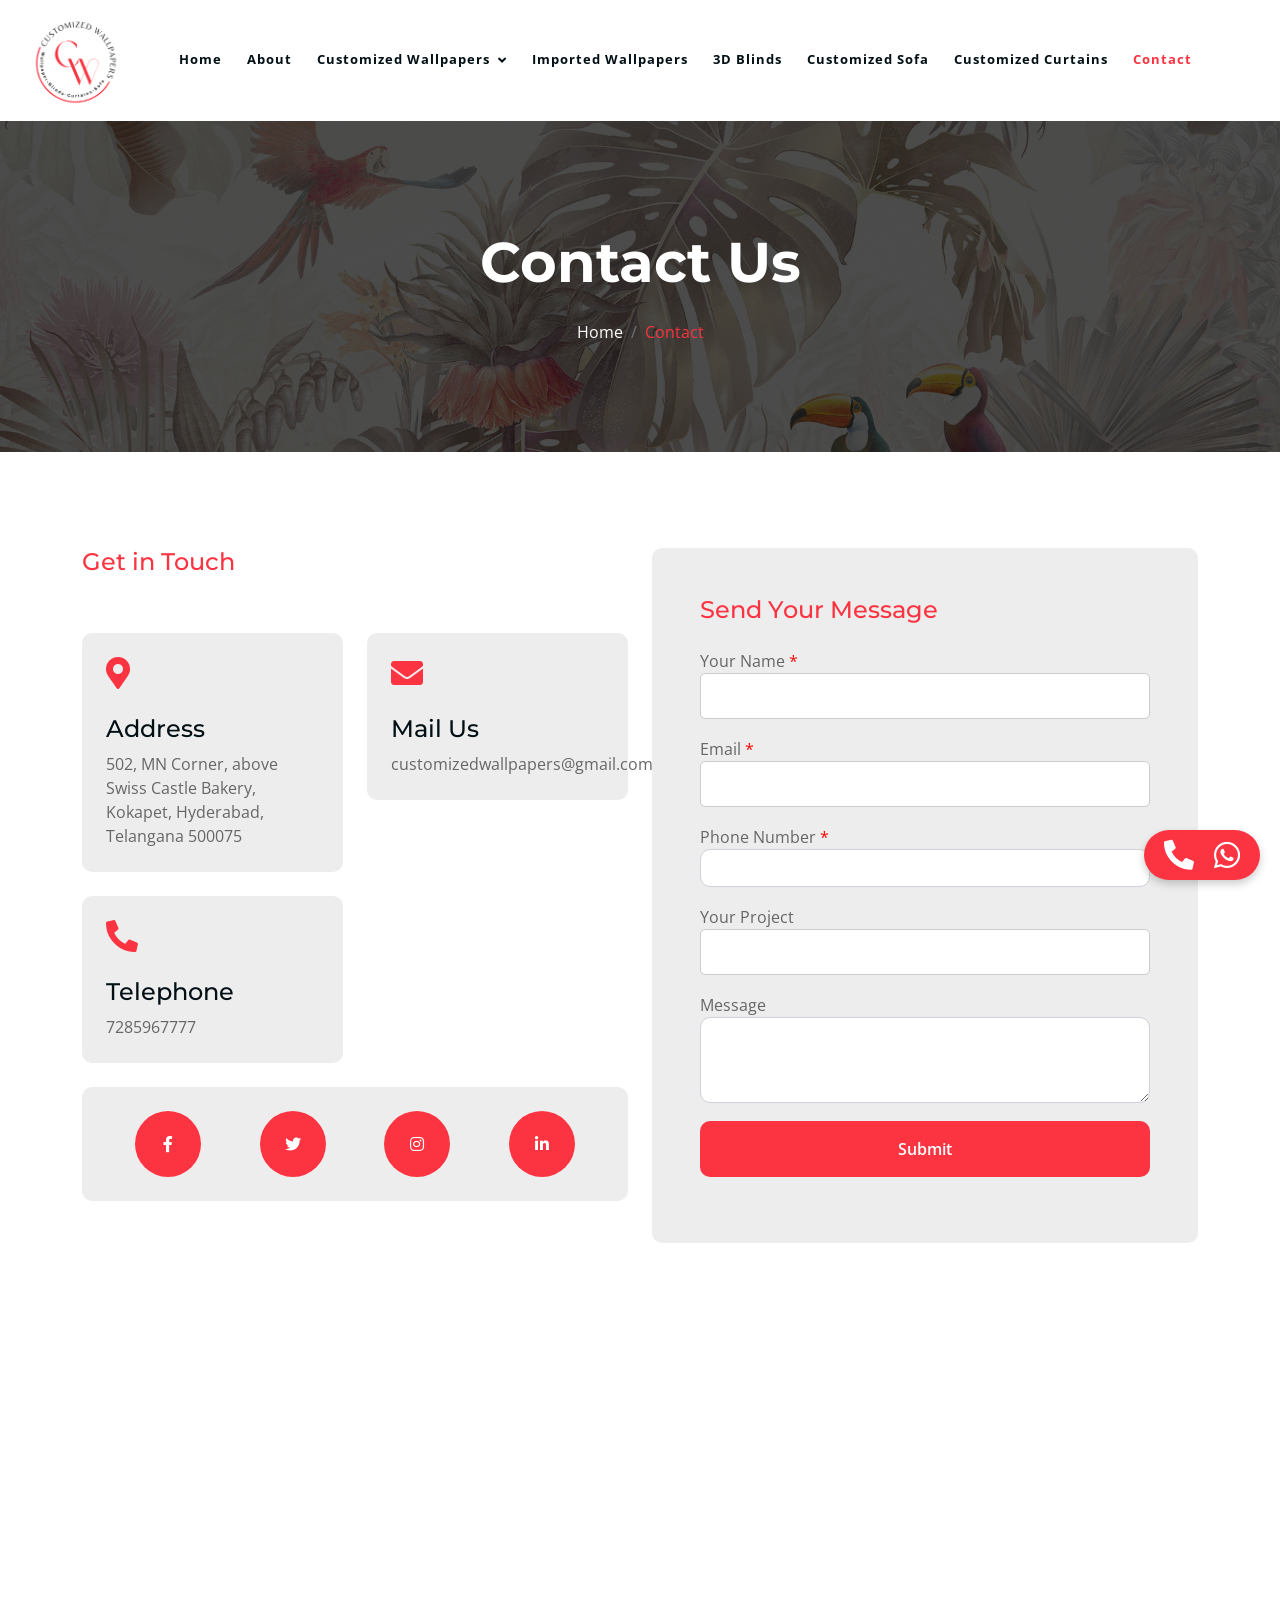
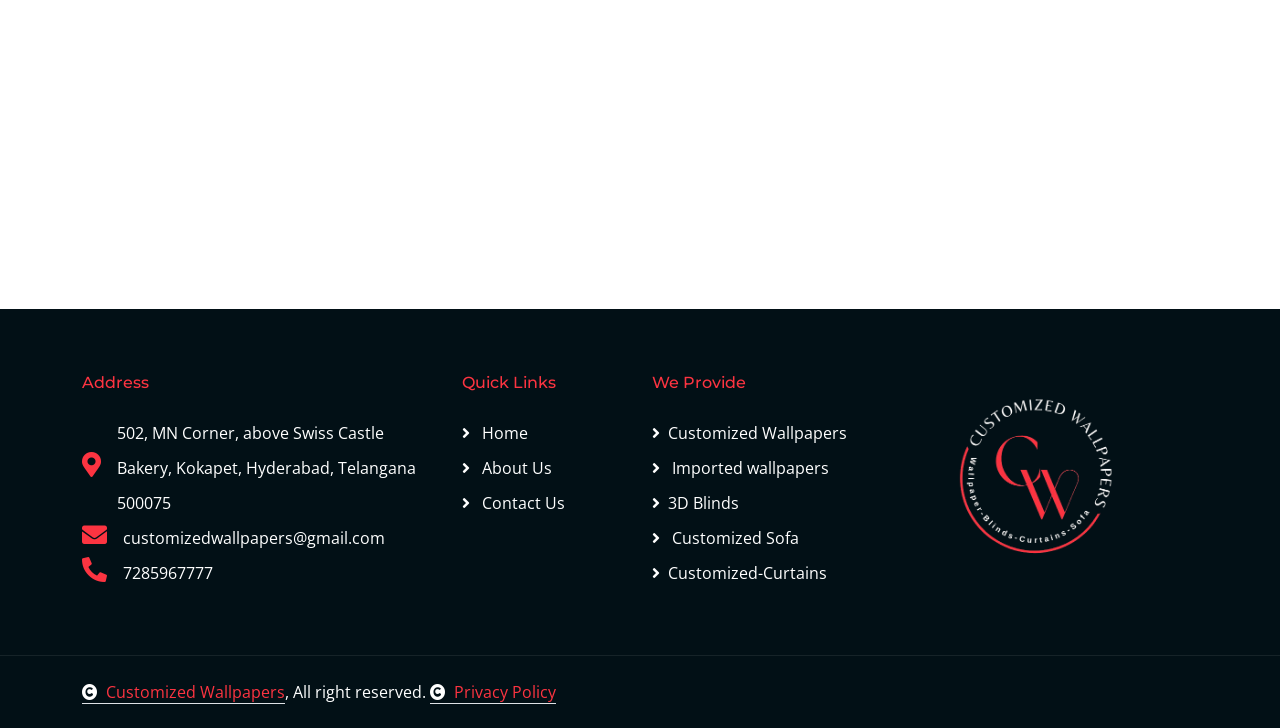
<file: contact.html>
<!DOCTYPE html>
<html lang="en">

    <head>
        <meta charset="utf-8">
        <title>Customized-Wallpapers</title>
        <meta content="width=device-width, initial-scale=1.0" name="viewport">
        <meta content="" name="keywords">
        <meta content="" name="description">
        <link rel="icon" href="img/logofooter.webp" type="image/webp">
        <!-- Google Web Fonts -->
        <link rel="preconnect" href="https://fonts.googleapis.com">
        <link rel="preconnect" href="https://fonts.gstatic.com" crossorigin>
        <link href="https://fonts.googleapis.com/css2?family=Montserrat:ital,wght@0,100..900;1,100..900&family=Open+Sans:ital,wdth,wght@0,75..100,300..800;1,75..100,300..800&display=swap" rel="stylesheet"> 

        <!-- Icon Font Stylesheet -->
        <link rel="stylesheet" href="https://use.fontawesome.com/releases/v5.15.4/css/all.css"/>
        <link href="https://cdn.jsdelivr.net/npm/bootstrap-icons@1.4.1/font/bootstrap-icons.css" rel="stylesheet">

        <!-- Libraries Stylesheet -->
        <link href="lib/animate/animate.min.css" rel="stylesheet">
        <link href="lib/lightbox/css/lightbox.min.css" rel="stylesheet">
        <link href="lib/owlcarousel/assets/owl.carousel.min.css" rel="stylesheet">


        <!-- Customized Bootstrap Stylesheet -->
        <link href="css/bootstrap.min.css" rel="stylesheet">

        <!-- Template Stylesheet -->
        <link href="css/style.css" rel="stylesheet">
    </head>

    <body>

        <!-- Spinner Start -->
        <div id="spinner" class="show bg-white position-fixed translate-middle w-100 vh-100 top-50 start-50 d-flex align-items-center justify-content-center">
            <div class="spinner-border text-primary" style="width: 3rem; height: 3rem;" role="status">
                <span class="sr-only">Loading...</span>
            </div>
        </div>
        <!-- Spinner End -->

        <!-- Navbar & Hero Start -->
        <div class="container-fluid nav-bar sticky-top px-4 py-2 py-lg-0">
            <nav class="navbar navbar-expand-lg navbar-light">
                <a href="" class="navbar-brand p-0">
                    <!-- <h1 class="display-6 text-dark"><i class="fas fa-swimmer text-primary me-3"></i>CW</h1> -->
                    <img class="logoo" src="img/logofooter.webp" alt="Logo"> 
                </a>
                <button class="navbar-toggler" type="button" data-bs-toggle="collapse" data-bs-target="#navbarCollapse">
                    <span class="fa fa-bars"></span>
                </button>
                <div class="collapse navbar-collapse" id="navbarCollapse">
                    <div class="navbar-nav mx-auto py-0">
                        <a href="index.html" class="nav-item nav-link ">Home</a>
                        <a href="about.html" class="nav-item nav-link ">About</a>

                        <div class="nav-item dropdown">
                            <a href="#" class="nav-link dropdown-toggle " data-bs-toggle="dropdown">Customized Wallpapers</a>
                            <div class="dropdown-menu m-0">
                                <a href="residential.html" class="dropdown-item">Residential</a>
                                <a href="commercial.html" class="dropdown-item ">Commercial</a>
                                <a href="canva-frames.html" class="dropdown-item">Canva Frames</a>
                            </div>
                        </div>
                        <a href="imported-wallpapers.html" class="nav-item nav-link">Imported Wallpapers</a>
                        <a href="3d-blinds.html" class="nav-item nav-link">3D Blinds</a>
                        <a href="customized-sofa.html" class="nav-item nav-link">Customized Sofa</a>
                        <a href="customized-curtains.html" class="nav-item nav-link">Customized Curtains</a>
                        <a href="contact.html" class="nav-item nav-link active">Contact</a>
                    </div>

                  
                </div>
            </nav>
        </div>
        <!-- Navbar & Hero End -->

        <!-- Header Start -->
        <div class="container-fluid bg-breadcrumb-contact">
            <div class="container text-center py-5" style="max-width: 900px;">
                <h4 class="text-white display-4 mb-4 wow fadeInDown" data-wow-delay="0.1s">Contact Us</h4>
                <ol class="breadcrumb d-flex justify-content-center mb-0 wow fadeInDown" data-wow-delay="0.3s">
                    <li class="breadcrumb-item"><a href="index.html">Home</a></li>
                   
                    <li class="breadcrumb-item active text-primary">Contact</li>
                </ol>    
            </div>
        </div>
        <!-- Header End -->
        <!-- Floating WhatsApp call and message icons -->
 <div class="whatsapp-buttons">
    <a href="tel:+917285967777" target="_blank" class="whatsapp-icon">
        <i class="fas fa-phone-alt"></i>
    </a>
    <a href="https://wa.me/+917285967777" target="_blank" class="whatsapp-icon">
        <i class="fab fa-whatsapp"></i>
    </a>
</div>



        <!-- Contact Start -->
        <div class="container-fluid contact py-5">
            <div class="container py-5">
                <div class="row g-5"> 
                    <div class="col-12 col-xl-6 wow fadeInUp" data-wow-delay="0.2s">
                        <div>
                            <div class="pb-5">
                                <h4 class="text-primary">Get in Touch</h4>
                                
                            </div>
                            <div class="row g-4">
                                <div class="col-lg-6">
                                    <div class="contact-add-item rounded bg-light p-4">
                                        <div class="contact-icon text-primary mb-4">
                                            <i class="fas fa-map-marker-alt fa-2x"></i>
                                        </div>
                                        <div>
                                            <h4>Address</h4>
                                            <p class="mb-0">502, MN Corner, above Swiss Castle Bakery, Kokapet, Hyderabad, Telangana 500075</p>
                                        </div>
                                    </div>
                                </div>
                                <div class="col-lg-6">
                                    <div class="contact-add-item rounded bg-light p-4">
                                        <div class="contact-icon text-primary mb-4">
                                            <i class="fas fa-envelope fa-2x"></i>
                                        </div>
                                        <div>
                                            <h4>Mail Us</h4>
                                            <p class="mb-0">customizedwallpapers@gmail.com</p>
                                        </div>
                                    </div>
                                </div>
                                <div class="col-lg-6">
                                    <div class="contact-add-item rounded bg-light p-4">
                                        <div class="contact-icon text-primary mb-4">
                                            <i class="fa fa-phone-alt fa-2x"></i>
                                        </div>
                                        <div>
                                            <h4>Telephone</h4>
                                            <p class="mb-0">7285967777</p>
                                        </div>
                                    </div>
                                </div>
                                
                                <div class="col-12">
                                    <div class="d-flex justify-content-around bg-light rounded p-4">
                                        <a class="btn btn-xl-square btn-primary rounded-circle" href="#"><i class="fab fa-facebook-f"></i></a>
                                        <a class="btn btn-xl-square btn-primary rounded-circle" href="#"><i class="fab fa-twitter"></i></a>
                                        <a class="btn btn-xl-square btn-primary rounded-circle" href="https://www.instagram.com/customized.wallpaper/"><i class="fab fa-instagram"></i></a>
                                        <a class="btn btn-xl-square btn-primary rounded-circle" href="#"><i class="fab fa-linkedin-in"></i></a>
                                    </div>
                                </div>
                            </div>
                        </div>
                    </div>
                    <div class="col-xl-6 wow fadeInUp" data-wow-delay="0.4s">
                        <div class="bg-light p-5 rounded h-100">
                            <h4 class="text-primary mb-4">Send Your Message</h4>
                            <form method="post" action="//submit.form" onSubmit="return validateForm();">
                                <div style="max-width: 400px;">
                                </div>
                                <div style="padding-bottom: 18px;">Your Name<span style="color: red;"> *</span><br/>
                                <input type="text" id="data_1" name="data_1"  class="form-control"/>
                                </div>
                                <div style="padding-bottom: 18px;">Email<span style="color: red;"> *</span><br/>
                                <input type="text" id="data_2" name="data_2"  class="form-control"/>
                                </div>
                                <div style="padding-bottom: 18px;">Phone Number<span style="color: red;"> *</span><br/>
                                <input type="number" id="data_3" name="data_3"  class="form-control"/>
                                </div>
                                <div style="padding-bottom: 18px;">Your Project<br/>
                                <input type="text" id="data_4" name="data_4"  class="form-control"/>
                                </div>
                                <div style="padding-bottom: 18px;">Message<br/>
                                <textarea id="data_5" false name="data_5"  rows="3" class="form-control"></textarea>
                                </div>
                                <div style="padding-bottom: 18px;"><input class="btn btn-primary w-100 py-3" name="skip_Submit" value="Submit" type="submit"/></div>
                                <div>
                                <div style="float:right"><a href="https://www.100forms.com" id="lnk100" title="form to email">form to email</a></div>
                                <script src="https://www.100forms.com/js/FORMKEY:XPSZPWM9Z55Y" type="text/javascript"></script>
                                </div>
                                </form>
                                
                                <script type="text/javascript">
                                function validateForm() {
                                if (isEmpty(document.getElementById('data_1').value.trim())) {
                                alert('Your Name is required!');
                                return false;
                                }
                                if (isEmpty(document.getElementById('data_2').value.trim())) {
                                alert('Email is required!');
                                return false;
                                }
                                if (!validateEmail(document.getElementById('data_2').value.trim())) {
                                alert('Email must be a valid email address!');
                                return false;
                                }
                                if (isEmpty(document.getElementById('data_3').value.trim())) {
    alert('Phone Number is required!');
    return false;
} 

var phoneNumber = document.getElementById('data_3').value.trim();

// Check if the input is exactly 10 digits
if (!/^\d{10}$/.test(phoneNumber)) {
    alert('Please enter a valid 10-digit phone number!');
    return false;
}
                                return true;
                                }
                                function isEmpty(str) { return (str.length === 0 || !str.trim()); }
                                function validateEmail(email) {
                                var re = /^([\w-]+(?:\.[\w-]+)*)@((?:[\w-]+\.)*\w[\w-]{0,66})\.([a-z]{2,15}(?:\.[a-z]{2})?)$/i;
                                return isEmpty(email) || re.test(email);
                                }
                                </script>
                            <!-- <form>
                                <div class="row g-4">
                                    <div class="col-lg-12 col-xl-6">
                                        <div class="form-floating">
                                            <input type="text" class="form-control border-0" id="name" placeholder="Your Name">
                                            <label for="name">Your Name</label>
                                        </div>
                                    </div>
                                    <div class="col-lg-12 col-xl-6">
                                        <div class="form-floating">
                                            <input type="email" class="form-control border-0" id="email" placeholder="Your Email">
                                            <label for="email">Your Email</label>
                                        </div>
                                    </div>
                                    <div class="col-lg-12 col-xl-6">
                                        <div class="form-floating">
                                            <input type="phone" class="form-control border-0" id="phone" placeholder="Phone">
                                            <label for="phone">Your Phone</label>
                                        </div>
                                    </div>
                                    <div class="col-lg-12 col-xl-6">
                                        <div class="form-floating">
                                            <input type="text" class="form-control border-0" id="project" placeholder="Project">
                                            <label for="project">Your Project</label>
                                        </div>
                                    </div>
                                    <div class="col-12">
                                        <div class="form-floating">
                                            <input type="text" class="form-control border-0" id="subject" placeholder="Subject">
                                            <label for="subject">Subject</label>
                                        </div>
                                    </div>
                                    <div class="col-12">
                                        <div class="form-floating">
                                            <textarea class="form-control border-0" placeholder="Leave a message here" id="message" style="height: 160px"></textarea>
                                            <label for="message">Message</label>
                                        </div>

                                    </div>
                                    <div class="col-12">
                                        <button class="btn btn-primary w-100 py-3">Send Message</button>
                                    </div>
                                </div>
                            </form> -->
                        </div>
                    </div>

                    <div class="col-12 wow fadeInUp" data-wow-delay="0.1s">
                        <div class="rounded h-100 pb-3">
                            
                            <iframe  class="rounded w-100" 
                            src="https://www.google.com/maps/embed?pb=!1m14!1m8!1m3!1d15229.53142769607!2d78.3406687!3d17.3934048!3m2!1i1024!2i768!4f13.1!3m3!1m2!1s0x3bcb95c9579f6d4b%3A0x8c779a7039fb626d!2sCustomized%20Wallpaper!5e0!3m2!1sen!2sin!4v1726298893538!5m2!1sen!2sin" 
                            height="500" style="border:0;" allowfullscreen="" loading="lazy" referrerpolicy="no-referrer-when-downgrade"></iframe>
                        </div>
                    </div>



                </div>
            </div>
        </div>
        <!-- Contact End -->

        <style>
            #lnk100 {
                color: #ededed;
            }
         </style>
           <!-- Footer Start -->
           <div class="container-fluid footer  wow fadeIn py-5" data-wow-delay="0.2s">
            <div class="container py-3">
                <div class="row g-5">
                    <div class="col-md-6 col-lg-6 col-xl-4">
                        <div class="footer-item">
                            <a href="" class="p-0">
                                <h6 class="text-primary mb-4 ">Address</h6>
                                <!-- <img src="img/logo.png" alt="Logo"> -->
                            </a>
                         <style>
                         
                         </style>
                            <div class="d-flex align-items-center">
                                <a href="https://maps.app.goo.gl/ibHvE3UH6pUkJqU76" target="_blank">
                                <i class="fas fa-map-marker-alt text-primary me-3 ccc"></i> </a>
                                <p class="text-white mb-0"><a href="https://maps.app.goo.gl/sbRa8scTQkF1E4AC8" target="_blank">502, MN Corner, above Swiss Castle Bakery, Kokapet, Hyderabad, Telangana 500075</p></a>
                               
                            </div>
                            <div class="d-flex align-items-center">
                                <a href="mailto:customizedwallpapers@gmail.com" target="_blank">
                                <i class="fas fa-envelope text-primary me-3 ccc"></i></a>
                                <p class="text-white mb-0"><a href="mailto:customizedwallpapers@gmail.com" target="_blank">customizedwallpapers@gmail.com</p></a>
                            </div>
                            <div class="d-flex align-items-center">
                                <a href="tel:+7285967777" target="_blank">
                                <i class="fa fa-phone-alt text-primary me-3 ccc"></i></a>
                                <p class="text-white mb-0"><a href="tel:7285967777" target="_blank">7285967777</p></a>
                            </div>
                        </div>
                    </div>
                    <div class="col-md-6 col-lg-6 col-xl-2">
                        <div class="footer-item">
                            <h6 class="text-primary mb-4">Quick Links</h6>
                            <a  href="index.html"><i class="fas fa-angle-right me-2"></i> Home</a>
                            <a href="about.html"><i class="fas fa-angle-right me-2"></i> About Us</a>
                            <a href="contact.html"><i class="fas fa-angle-right me-2"></i> Contact Us</a>
                           
                        </div>
                    </div>
                    <div class="col-md-6 col-lg-6 col-xl-3">
                        <div class="footer-item">
                            <h6 class="text-primary mb-4">We Provide</h6>
                            <a href="residential.html"><i class="fas fa-angle-right me-2"></i>Customized Wallpapers </a>
                            <a href="imported-wallpapers.html"><i class="fas fa-angle-right me-2"></i> Imported wallpapers</a>
                            <a href="3d-blinds.html"><i class="fas fa-angle-right me-2"></i>3D Blinds</a>
                            <a href="customized-sofa.html"><i class="fas fa-angle-right me-2"></i> Customized Sofa</a>
                            <a href="customized-curtains.html"><i class="fas fa-angle-right me-2"></i>Customized-Curtains</a>
                         
                        </div>
                    </div>


                    <div class="col-md-6 col-lg-6 col-xl-3">
                        <div class="footer-item">
                            
                           
                            <div>
                               <a href="index.html">
                                <img src="img/logofooter-removebg-preview 11.webp" class="img-fluidfooter" alt="Image"></a>
                            </div>
                        </div>
                    </div>



                </div>
            </div>
        </div>
        <!-- Footer End -->
        
         <!-- Copyright Start -->
         <div class="container-fluid copyright py-4">
            <div class="container">
                <div class="row g-4 align-items-center">
                    <div class="col-md-6 text-center text-md-start mb-md-0">
                        <span class="text-body"><a href="index.html" class="border-bottom text-primary"><i class="fas fa-copyright text-white me-2"></i>Customized Wallpapers</a><span class="text-white">, All right reserved.</span>
                        <a href="privacy-policy.html" class="border-bottom text-primary"><i class="fas fa-copyright text-white me-2"></i>Privacy Policy</a>
                    </div>
                    
                </div>
            </div>
        </div>
        <!-- Copyright End -->


      

        
    <!-- JavaScript Libraries -->
    <script src="https://ajax.googleapis.com/ajax/libs/jquery/3.6.4/jquery.min.js"></script>
    <script src="https://cdn.jsdelivr.net/npm/bootstrap@5.0.0/dist/js/bootstrap.bundle.min.js"></script>
    <script src="lib/wow/wow.min.js"></script>
    <script src="lib/easing/easing.min.js"></script>
    <script src="lib/waypoints/waypoints.min.js"></script>
    <script src="lib/counterup/counterup.min.js"></script>
    <script src="lib/lightbox/js/lightbox.min.js"></script>
    <script src="lib/owlcarousel/owl.carousel.min.js"></script>
    

    <!-- Template Javascript -->
    <script src="js/main.js"></script>
    </body>

</html>
</file>
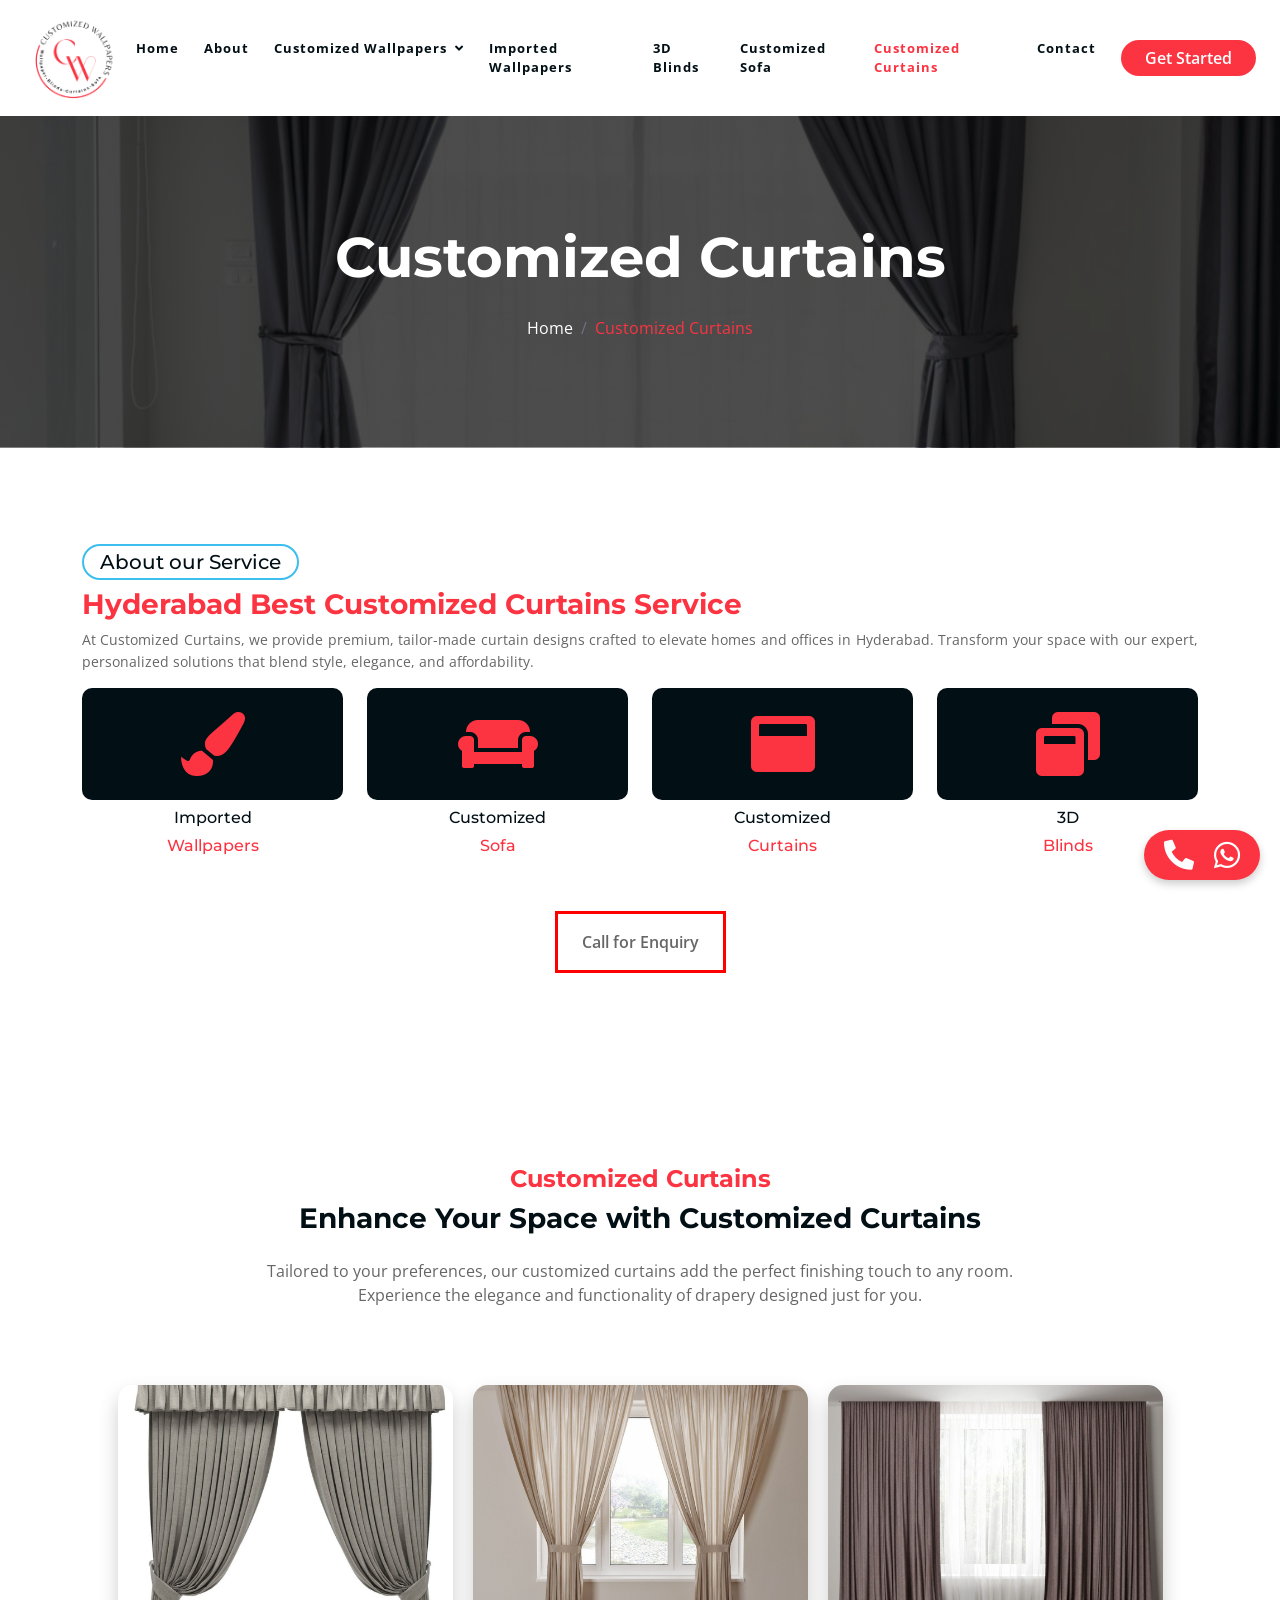
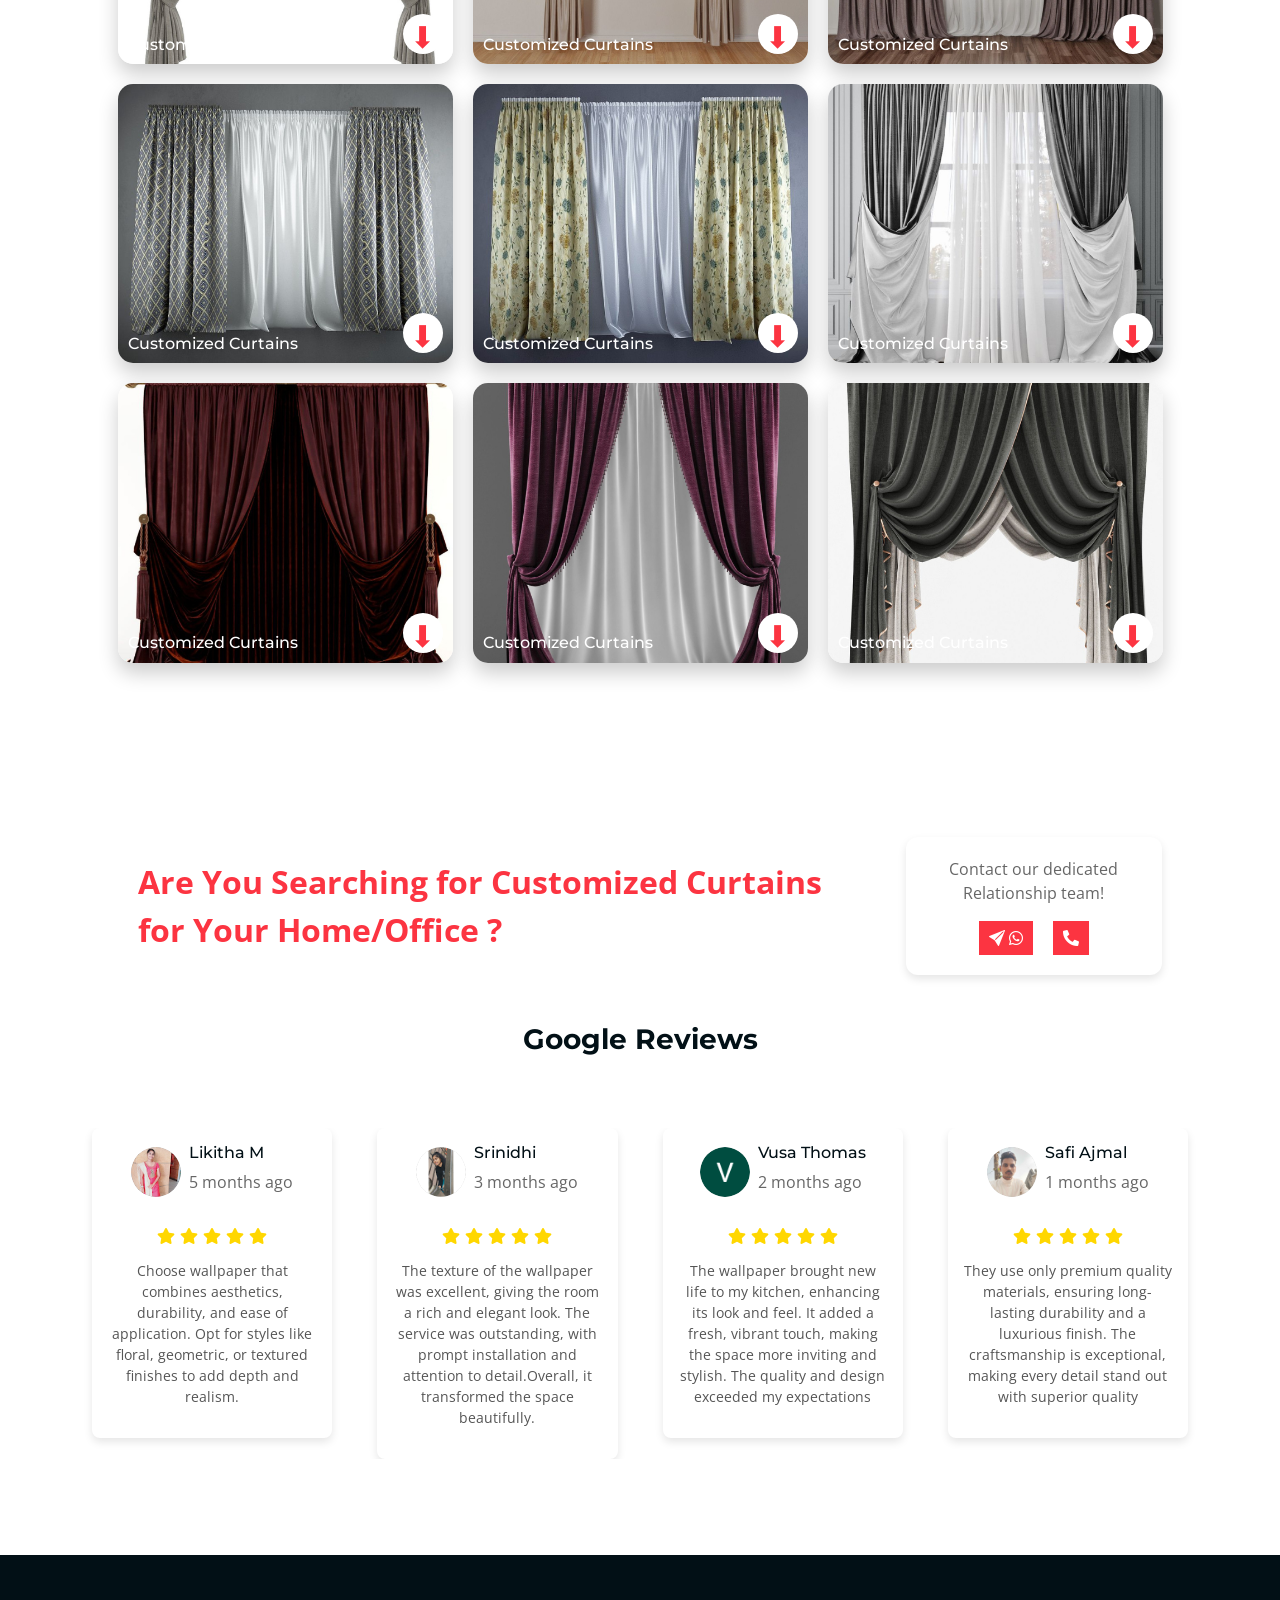
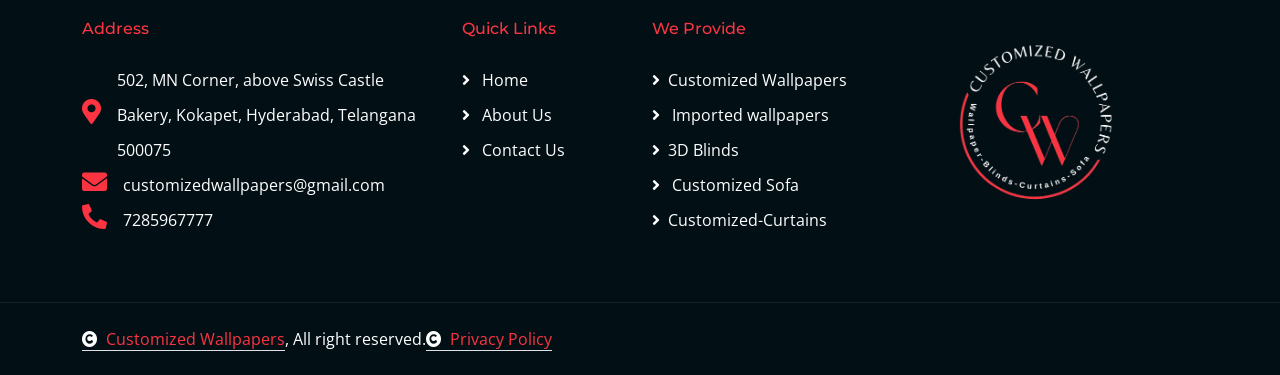
<file: customized-curtains.html>
<!DOCTYPE html>
<html lang="en">

    <head>
        <meta charset="utf-8">
        <title>Customized - Wallpapers</title>
        <meta content="width=device-width, initial-scale=1.0" name="viewport">
        <meta content="" name="keywords">
        <meta content="" name="description">
        <link rel="icon" href="img/logofooter.webp" type="image/png">
        <!-- Google Web Fonts -->
        <link rel="preconnect" href="https://fonts.googleapis.com">
        <link rel="preconnect" href="https://fonts.gstatic.com" crossorigin>
        <link href="https://fonts.googleapis.com/css2?family=Montserrat:ital,wght@0,100..900;1,100..900&family=Open+Sans:ital,wdth,wght@0,75..100,300..800;1,75..100,300..800&display=swap" rel="stylesheet"> 

        <!-- Icon Font Stylesheet -->
        <link rel="stylesheet" href="https://use.fontawesome.com/releases/v5.15.4/css/all.css"/>
        <link href="https://cdn.jsdelivr.net/npm/bootstrap-icons@1.4.1/font/bootstrap-icons.css" rel="stylesheet">

        <!-- Libraries Stylesheet -->
        <link href="lib/animate/animate.min.css" rel="stylesheet">
        <link href="lib/lightbox/css/lightbox.min.css" rel="stylesheet">
        <link href="lib/owlcarousel/assets/owl.carousel.min.css" rel="stylesheet">

        <link href="https://fonts.googleapis.com/css?family=Poppins:100,200,400,300,500,600,700" rel="stylesheet">


        <!-- Customized Bootstrap Stylesheet -->
        <link href="css/bootstrap.min.css" rel="stylesheet">

        <!-- Template Stylesheet -->
        <link href="css/style.css" rel="stylesheet">
    </head>

    <body>

        <!-- Spinner Start -->
        <div id="spinner" class="show bg-white position-fixed translate-middle w-100 vh-100 top-50 start-50 d-flex align-items-center justify-content-center">
            <div class="spinner-border text-primary" style="width: 3rem; height: 3rem;" role="status">
                <span class="sr-only">Loading...</span>
            </div>
        </div>
        <!-- Spinner End -->

        <!-- Navbar & Hero Start -->
        <div class="container-fluid nav-bar sticky-top px-4 py-2 py-lg-0">
            <nav class="navbar navbar-expand-lg navbar-light">
                <a href="" class="navbar-brand p-0">
                    <!-- <h1 class="display-6 text-dark"><i class="fas fa-swimmer text-primary me-3"></i>CW</h1> -->
                    <img class="logoo" src="img/logofooter.webp" alt="Logo"> 
                </a>
                <button class="navbar-toggler" type="button" data-bs-toggle="collapse" data-bs-target="#navbarCollapse">
                    <span class="fa fa-bars"></span>
                </button>
                <div class="collapse navbar-collapse" id="navbarCollapse">
                    <div class="navbar-nav mx-auto py-0">
                        <a href="index.html" class="nav-item nav-link ">Home</a>
                        <a href="about.html" class="nav-item nav-link">About</a>

                        <div class="nav-item dropdown">
                            <a href="#" class="nav-link dropdown-toggle " data-bs-toggle="dropdown">Customized Wallpapers</a>
                            <div class="dropdown-menu m-0">
                                <a href="residential.html" class="dropdown-item">Residential</a>
                                <a href="commercial.html" class="dropdown-item ">Commercial</a>
                                <a href="canva-frames.html" class="dropdown-item">Canva Frames</a>
                            </div>
                        </div>
                        <a href="imported-wallpapers.html" class="nav-item nav-link">Imported Wallpapers</a>
                        <a href="3d-blinds.html" class="nav-item nav-link ">3D Blinds</a>
                        <a href="customized-sofa.html" class="nav-item nav-link ">Customized Sofa</a>
                        <a href="customized-curtains.html" class="nav-item nav-link active">Customized Curtains</a>
                        <a href="contact.html" class="nav-item nav-link">Contact</a>
                    </div>

              
                    <a href="contact.html" class="btn btn-primary rounded-pill py-2 px-4 flex-shrink-0">Get Started</a> 
                </div>
            </nav>
        </div>
        <!-- Navbar & Hero End -->

        <!-- Header Start -->
        <div class="container-fluid bg-breadcrumb-curtains">
            <div class="container text-center py-5" style="max-width: 900px;">
                <h1 class="text-white display-4 mb-4 wow fadeInDown" data-wow-delay="0.1s">Customized Curtains</h1>
                <ol class="breadcrumb d-flex justify-content-center mb-0 wow fadeInDown" data-wow-delay="0.3s">
                    <li class="breadcrumb-item"><a href="index.html">Home</a></li>
                    <li class="breadcrumb-item active text-primary">Customized Curtains</li>
                </ol>    
            </div>
        </div>
        <!-- Header End -->
         <!-- Floating WhatsApp call and message icons -->
 <div class="whatsapp-buttons">
    <a href="tel:+917285967777" target="_blank" class="whatsapp-icon">
        <i class="fas fa-phone-alt"></i>
    </a>
    <a href="https://wa.me/+917285967777" target="_blank" class="whatsapp-icon">
        <i class="fab fa-whatsapp"></i>
    </a>
</div>


<div class="container-fluid py-5">
    <div class="container py-5">
        <div class="row g-5">
            
            <div class="col-lg-12 col-md-12 wow fadeInUp align-items-center" data-wow-delay=".6s">
                <div class="about-item overflow-hidden">
                    <h5 class="mb-2 px-3 py-1 text-dark rounded-pill d-inline-block border border-2 border-primary">About our Service</h5>
                    <h3 class=" mb-2 text-primary"><strong>Hyderabad Best Customized Curtains Service</strong></h3>
                    <p class="fs-5" style="text-align: justify;">At Customized Curtains, we provide premium, tailor-made curtain designs crafted to elevate homes and offices in Hyderabad. Transform your space with our expert, personalized solutions that blend style, elegance, and affordability.</p>
                    <div class="row">
                        <div class="col-12 col-md-3 col-lg-3">
                            <div class="text-center">
                                <div class="p-4 bg-dark rounded d-flex" style="align-items: center; justify-content: center;">
                                  <a href="imported-wallpapers.html"> <i class="fas fa-paint-brush fa-4x text-primary"></i></a> 
                                </div>
                                <div class="my-2">
                                    <h6 >Imported</h6>
                                    <h6 class="text-primary">Wallpapers</h6>
                                </div>
                            </div>
                        </div>
                        <div class="col-12 col-md-3 col-lg-3">
                            <div class="text-center">
                                <div class="p-4 bg-dark rounded d-flex" style="align-items: center; justify-content: center;">
                                    <a href="customized-sofa.html"><i class="fas fas fa-couch fa-4x text-primary"></i></a>
                                </div>
                                <div class="my-2">
                                    <h6>Customized</h6>
                                    <h6 class="text-primary">Sofa</h6>
                                </div>
                            </div>
                        </div>
                        <div class="col-12 col-md-3 col-lg-3">
                            <div class="text-center">
                                <div class="p-4 bg-dark rounded d-flex" style="align-items: center; justify-content: center;">
                                    <a href="customized-curtains.html"><i class="fas fa-window-maximize fa-4x text-primary"></i></a>
                                </div>
                                <div class="my-2">
                                    <h6>Customized</h6>
                                    <h6 class="text-primary">Curtains</h6>
                                </div>
                            </div>
                        </div>
                        <div class="col-12 col-md-3 col-lg-3">
                            <div class="text-center">
                                <div class="p-4 bg-dark rounded d-flex" style="align-items: center; justify-content: center;">
                                   <a href="3d-blinds.html"><i class="fas fa-window-restore fa-4x text-primary"></i> </a> 
                                </div>
                                <div class="my-2">
                                    <h6>3D</h6>
                                    <h6 class="text-primary">Blinds</h6>
                                </div>
                            </div>
                        </div>
                    </div>
                </div>
                <a href="tel:+917285967777" class="enquiry"><button type="button" class="btn  border-3 call-button  px-4 py-3 mt-5">Call for Enquiry</button></a> 

            </div>
        </div>
    </div>
</div>

<style>
    .enquiry{
        display: flex;
        justify-content: center;
        align-items: center;
    }
     .call-button{
       
       background-color: transparent;
       border: solid;
       border-color: red;
       border-radius: 0px;
   text-align: center;
       }
       .call-button:hover{
           color: white;
       }
</style>

        <!-- Feature Start -->
        <div class="container-fluid feature py-5">
            <div class="container py-5">
                <div class="text-center mx-auto pb-5 wow fadeInUp" data-wow-delay="0.2s" style="max-width: 800px;">
                    <h4 class="text-primary" style="font-weight: bold;">Customized Curtains</h4>
                    <h3 class=" mb-4" style="font-weight: bold;">Enhance Your Space with Customized Curtains</h3>
                    <p class="mb-0">Tailored to your preferences, our customized curtains add the perfect finishing touch to any room. Experience the elegance and functionality of drapery designed just for you.
                    </p>
                </div>
                
                <section class="wallpaper-gallery">
        
                    <div class="wallpaper-item">
                        <a href="img/curtains-cw-services/1.webp" data-lightbox="mygallery">
                        <img src="img/curtains-cw-services/1.webp" alt="3D Wallpaper 1"></a>
                        <div class="overlay">
                            <h3 class="wallpaper-heading">Customized Curtains</h3>
                            <span class="download-icon " onclick="openForm('Interior - Doc/img/PROJECT REPORT.pdf')">⬇</span>
                        </div>
                    </div>
                    <div class="wallpaper-item">
                        <a href="img/curtains-cw-services/4.png" data-lightbox="mygallery">
                        <img src="img/curtains-cw-services/4.png" alt="3D Wallpaper 2"></a>
                        <div class="overlay">
                            <h3 class="wallpaper-heading">Customized Curtains</h3>
                            <span class="download-icon" onclick="openForm('Interior - Doc/img/PROJECT REPORT.pdf')">⬇</span>
                        </div>
                    </div>
                    <div class="wallpaper-item">
                        <a href="img/curtains-cw-services/5.png" data-lightbox="mygallery">
                        <img src="img/curtains-cw-services/5.png" alt="3D Wallpaper 2"></a>
                        <div class="overlay">
                            <h3 class="wallpaper-heading">Customized Curtains</h3>
                            <span class="download-icon" onclick="openForm('Interior - Doc/img/PROJECT REPORT.pdf')">⬇</span>
                        </div>
                    </div>
            
                    <div class="wallpaper-item">
                        <a href="img/curtains-cw-services/6.png" data-lightbox="mygallery">
                        <img src="img/curtains-cw-services/6.png" alt="3D Wallpaper 2"></a>
                        <div class="overlay">
                            <h3 class="wallpaper-heading">Customized Curtains</h3>
                            <span class="download-icon" onclick="openForm('Interior - Doc/img/PROJECT REPORT.pdf')">⬇</span>
                        </div>
                    </div>
                    <div class="wallpaper-item">
                        <a href="img/curtains-cw-services/8.png" data-lightbox="mygallery">
                        <img src="img/curtains-cw-services/8.png" alt="3D Wallpaper 2"></a>
                        <div class="overlay">
                            <h3 class="wallpaper-heading">Customized Curtains</h3>
                            <span class="download-icon" onclick="openForm('Interior - Doc/img/PROJECT REPORT.pdf')">⬇</span>
                        </div>
                    </div>
                    <div class="wallpaper-item">
                        <a href="img/curtains-cw-services/9.png" data-lightbox="mygallery">
                        <img src="img/curtains-cw-services/9.png" alt="3D Wallpaper 2"></a>
                        <div class="overlay">
                            <h3 class="wallpaper-heading">Customized Curtains</h3>
                            <span class="download-icon" onclick="openForm('Interior - Doc/img/PROJECT REPORT.pdf')">⬇</span>
                        </div>
                    </div>
                    <!-- Add more wallpapers as needed -->
                    <div class="wallpaper-item">
                        <a href="img/curtains-cw-services/10.png" data-lightbox="mygallery">
                        <img src="img/curtains-cw-services/10.png" alt="3D Wallpaper 2"></a>
                        <div class="overlay">
                            <h3 class="wallpaper-heading">Customized Curtains</h3>
                            <span class="download-icon" onclick="openForm('Interior - Doc/img/PROJECT REPORT.pdf')">⬇</span>
                        </div>
                    </div>
                    <div class="wallpaper-item">
                        <a href="img/curtains-cw-services/14.webp" data-lightbox="mygallery">
                        <img src="img/curtains-cw-services/14.webp" alt="3D Wallpaper 2"></a>
                        <div class="overlay">
                            <h3 class="wallpaper-heading">Customized Curtains</h3>
                            <span class="download-icon" onclick="openForm('Interior - Doc/img/PROJECT REPORT.pdf')">⬇</span>
                        </div>
                    </div>
                    <div class="wallpaper-item">
                        <a href="img/curtains-cw-services/15.png" data-lightbox="mygallery">
                        <img src="img/curtains-cw-services/15.png" alt="3D Wallpaper 2"></a>
                        <div class="overlay">
                            <h3 class="wallpaper-heading">Customized Curtains</h3>
                            <span class="download-icon" onclick="openForm('Interior - Doc/img/PROJECT REPORT.pdf')">⬇</span>
                        </div>
                    </div>
                    <!-- Add more wallpapers as needed -->
                </section>
            
                <div id="formModal" class="modal">
                    <div class="modal-content">
                        <span class="close-button" onclick="closeForm()">&times;</span>
                        <h2>Enter Your Details</h2>
                        <form id="userForm">
                            <div class="form-group">
                                <label for="name">Name:</label>
                                <input type="text" id="name" name="name" required>
                            </div>
                            <div class="form-group">
                                <label for="email">Email:</label>
                                <input type="email" id="email" name="email" required>
                            </div>
                            <div class="form-group">
                                <label for="phone">Phone Number:</label>
                                <input type="tel" id="phone" name="phone" required>
                            </div>
                            <input type="hidden" id="selectedPdf" name="selectedPdf">
                            <button type="button" onclick="submitForm()">Submit</button>
                        </form>
                    </div>
                </div>
                <script>
                    function openForm(pdfSrc) {
                document.getElementById("selectedPdf").value = pdfSrc;
                document.getElementById("formModal").style.display = "flex";
            }
            
            function closeForm() {
                document.getElementById("formModal").style.display = "none";
            }
            
            function validateForm() {
                const name = document.getElementById("name").value;
                const email = document.getElementById("email").value;
                const phone = document.getElementById("phone").value;
                const emailPattern = /^[^\s@]+@[^\s@]+\.[^\s@]+$/;
                const phonePattern = /^\d{10}$/;
            
                if (!name.match(/^[A-Za-z\s]+$/)) {
                    alert("Name should contain only letters.");
                    return false;
                }
                if (!email.match(emailPattern)) {
                    alert("Please enter a valid email address.");
                    return false;
                }
                if (!phone.match(phonePattern)) {
                    alert("Phone number should be 10 digits long and contain only numbers.");
                    return false;
                }
                return true;
            }
            
            function submitForm() {
                if (validateForm()) {
                    const pdfSrc = document.getElementById("selectedPdf").value;
                    window.open(pdfSrc, '_blank');
                }
            }
            
                </script>

                </div>
            </div>
        </div>
        <!-- Feature End -->



        <div class="container cont p-5">
            <div class="headline text-primary">Are You Searching for Customized Curtains for Your Home/Office ?</div>
            <div class="faq-card">
                
                <div class="">
                    <p>Contact our dedicated Relationship team!</p>
                    <div class="icon-container ">
                        <a href="https://wa.me/+917285967777" class="bi bi-send-fill back" target="_blank"> 
                          <i class="fab fa-whatsapp"></i>
                        
                        </a>
                        <a href="tel:+917285967777" target="_blank" class="back">
                            <i class="fa fa-phone-alt" ></i>
                        </a>
                    </div>
                </div>
            </div>
        </div>
        
        <style>
            .back{
                background-color: #FC3441;
                padding:5px 10px;
               
           
            }
            
            
            .headline {
                    font-size: 32px;
                    font-weight: bold;
                    color: #333;
                    
                    padding: 10px 20px;
                    border-radius: 8px;
                    
                }
                .faq-card {
                    background-color: #ffffff;
                    border-radius: 12px;
                    box-shadow: 0 4px 8px rgba(0, 0, 0, 0.1);
                    width: 350px;
                    padding: 20px;
                    text-align: center;
                    position: relative;
                    transition: transform 0.3s, box-shadow 0.3s;
                }
                .faq-card:hover {
                    transform: translateY(-5px);
                    box-shadow: 0 8px 16px rgba(0, 0, 0, 0.2);
                }
                .faq-card h2 {
                    font-size: 22px;
                    color: #333;
                    margin-bottom: 20px;
                }
                .contact-section {
                    background-color: #f0f4ff;
                    padding: 15px;
                    border-radius: 8px;
                }
                .contact-section p {
                    margin: 0 0 10px;
                    font-size: 18px;
                    color: #555;
                }
                .icon-container {
                    display: flex;
                    justify-content: center;
                    gap: 20px;
                }
                .icon {
                    width: 40px;
                    height: 40px;
                    display: flex;
                    justify-content: center;
                    align-items: center;
                    border-radius: 50%;
                    background-color: #4caf50;
                    color: white;
                    font-size: 20px;
                    cursor: pointer;
                    text-decoration: none;
                }
                .icon.call {
                    
                }
                .cont {
                    display: flex;
                    align-items: center;
                    gap: 10px;
                    animation: slide-in 1.5s ease-out;
                    display: flex;
                    justify-content: center;
                    align-items: center;
                    
                    background-color: #ffffff;
                }
                @keyframes slide-in {
                    from {
                        opacity: 0;
                        transform: translateX(-100px);
                    }
                    to {
                        opacity: 1;
                        transform: translateX(0);
                    }
                }
                @media(max-width:992px){
                    .cont {
                        flex-wrap:wrap;
                    }
                }
        </style>
               
                <h3 class=" mb-4 text-dark text-center"><strong>Google Reviews</strong></h3>
        
        
        <div class="container-fluid py-5 review">
            <div class="container pb-5">
        <div class="owl-carousel review-carousel">
        
        
               
                <div class="review-card">
                    <div class="review-profile">
                        <img src="img/wallpaper/review-image-1.webp" alt="Reviewer">
                        <div>
                            <h4>Likitha M</h4>
                            <p>5 months ago</p>
                        </div>
                        
                    </div>
                    
                    <div class="stars"><span class="fa fa-star checked"></span>
                        <span class="fa fa-star checked"></span>
                        <span class="fa fa-star checked"></span>
                        <span class="fa fa-star checked"></span>
                        <span class="fa fa-star checked"></span></div>
                    <p class="review-text">Choose wallpaper that combines aesthetics, durability, and ease of application. Opt for styles like floral, geometric, or textured finishes to add depth and realism.</p>
                 </div>
                  <div class="review-card">
                    <div class="review-profile">
                        <img src="img/wallpaper/review-image2.webp" alt="Reviewer">
                        <div>
                            <h4>Srinidhi</h4>
                            <p>3 months ago</p>
                        </div>
                        
                    </div>
                    
                    <div class="stars"><span class="fa fa-star checked"></span>
                        <span class="fa fa-star checked"></span>
                        <span class="fa fa-star checked"></span>
                        <span class="fa fa-star checked"></span>
                        <span class="fa fa-star checked"></span></div>
                    <p class="review-text">The texture of the wallpaper was excellent, giving the room a rich and elegant look. The service was outstanding, with prompt installation and attention to detail.Overall, it transformed the space beautifully.
                        </p>
                 </div>
                  <div class="review-card">
                    <div class="review-profile">
                        <img src="img/wallpaper/review-image-3.webp" alt="Reviewer">
                        <div>
                            <h4>Vusa Thomas</h4>
                            <p>2 months ago</p>
                        </div>
                        
                    </div>
                    
                    <div class="stars"><span class="fa fa-star checked"></span>
                        <span class="fa fa-star checked"></span>
                        <span class="fa fa-star checked"></span>
                        <span class="fa fa-star checked"></span>
                        <span class="fa fa-star checked"></span></div>
                    <p class="review-text">The wallpaper brought new life to my kitchen, enhancing its look and feel. It added a fresh, vibrant touch, making the space more inviting and stylish. The quality and design exceeded my expectations</p>
            </div>
                  <div class="review-card">
                    <div class="review-profile">
                        <img src="img/review-image-4.webp" alt="Reviewer">
                        <div>
                            <h4>
                                Safi Ajmal</h4>
                            <p>1 months ago</p>
                        </div>
                        
                    </div>
                    
                    <div class="stars"><span class="fa fa-star checked"></span>
                        <span class="fa fa-star checked"></span>
                        <span class="fa fa-star checked"></span>
                        <span class="fa fa-star checked"></span>
                        <span class="fa fa-star checked"></span></div>
                    <p class="review-text">They use only premium quality materials, ensuring long-lasting durability and a luxurious finish. The craftsmanship is exceptional, making every detail stand out with superior quality</p>
                  </div>
                </div>
        
            </div>
        
        </div>
        <style>
            .checked {
              color: gold;
              font-size:1rem;
            }
          </style>
        <style>
             .review-card {
              /* min-width: 250px;
              max-width: 250px; */
              padding: 15px;
              margin: 0 10px;
              box-shadow: 0 4px 8px rgba(0, 0, 0, 0.1);
              border-radius: 8px;
              text-align: center;
              background-color: #fff;
            }
        .review-card .review-profile{
            display: flex;
            justify-content: center;
            flex-direction: row;
            gap: 0.5rem;
            align-items: center;
        }
        .review-card .review-profile div{
        display: flex;
        justify-content: flex-start;
        flex-direction: column;
        align-items: flex-start;
        }
        .review-card .review-profile h4{
            font-size: 1rem;
        }
            .review-card .review-profile img {
              width: 50px;
              height: 50px;
              border-radius: 50%;
              margin-bottom: 10px;
            }
        
            .stars {
              color: #FFA41B;
              font-size: 20px;
              margin: 10px 0;
            }
        
            .review-text {
              font-size: 14px;
              color: #555;
            }
        
            .arrows {
              font-size: 24px;
              cursor: pointer;
              color: #333;
              user-select: none;
              padding: 0 10px;
            }
            @media(max-width:992px){
                .review-carousel .owl-nav{
        display: none;
                }
            }
        </style>

      
       <!-- Footer Start -->
       <div class="container-fluid footer  wow fadeIn py-5" data-wow-delay="0.2s">
        <div class="container py-3">
            <div class="row g-5">
                <div class="col-md-6 col-lg-6 col-xl-4">
                    <div class="footer-item">
                        <a href="" class="p-0">
                            <h6 class="text-primary mb-4 ">Address</h6>
                            <!-- <img src="img/logo.png" alt="Logo"> -->
                        </a>
                     <style>
                     
                     </style>
                        <div class="d-flex align-items-center">
                            <a href="https://maps.app.goo.gl/qphgFAjWizi94bqz5" target="_blank">
                            <i class="fas fa-map-marker-alt text-primary me-3 ccc"></i> </a>
                            <p class="text-white mb-0"><a href="https://maps.app.goo.gl/sbRa8scTQkF1E4AC8" target="_blank">502, MN Corner, above Swiss Castle Bakery, Kokapet, Hyderabad, Telangana 500075</p></a>
                           
                        </div>
                        <div class="d-flex align-items-center">
                            <a href="mailto:customizedwallpapers@gmail.com" target="_blank">
                            <i class="fas fa-envelope text-primary me-3 ccc"></i></a>
                            <p class="text-white mb-0"><a href="mailto:customizedwallpapers@gmail.com" target="_blank">customizedwallpapers@gmail.com</p></a>
                        </div>
                        <div class="d-flex align-items-center">
                            <a href="tel:+7285967777" target="_blank">
                            <i class="fa fa-phone-alt text-primary me-3 ccc"></i></a>
                            <p class="text-white mb-0"><a href="tel:7285967777" target="_blank">7285967777</p></a>
                        </div>
                    </div>
                </div>
                <div class="col-md-6 col-lg-6 col-xl-2">
                    <div class="footer-item">
                        <h6 class="text-primary mb-4">Quick Links</h6>
                        <a  href="index.html"><i class="fas fa-angle-right me-2"></i> Home</a>
                        <a href="about.html"><i class="fas fa-angle-right me-2"></i> About Us</a>
                        <a href="contact.html"><i class="fas fa-angle-right me-2"></i> Contact Us</a>
                       
                    </div>
                </div>
                <div class="col-md-6 col-lg-6 col-xl-3">
                    <div class="footer-item">
                        <h6 class="text-primary mb-4">We Provide</h6>
                        <a href="residential.html"><i class="fas fa-angle-right me-2"></i>Customized Wallpapers </a>
                        <a href="imported-wallpapers.html"><i class="fas fa-angle-right me-2"></i> Imported wallpapers</a>
                        <a href="3d-blinds.html"><i class="fas fa-angle-right me-2"></i>3D Blinds</a>
                        <a href="customized-sofa.html"><i class="fas fa-angle-right me-2"></i> Customized Sofa</a>
                        <a href="customized-curtains.html"><i class="fas fa-angle-right me-2"></i>Customized-Curtains</a>
                     
                    </div>
                </div>


                <div class="col-md-6 col-lg-6 col-xl-3">
                    <div class="footer-item">
                        
                       
                        <div>
                           <a href="index.html">
                            <img src="img/logofooter-removebg-preview 11.webp" class="img-fluidfooter" alt="Image"></a>
                        </div>
                    </div>
                </div>



            </div>
        </div>
    </div>
    <!-- Footer End -->
    
     <!-- Copyright Start -->
     <div class="container-fluid copyright py-4">
        <div class="container">
            <div class="row g-4 align-items-center">
                <div class="col-md-6 text-center text-md-start mb-md-0">
                    <span class="text-body"><a href="index.html" class="border-bottom text-primary"><i class="fas fa-copyright text-white me-2"></i>Customized Wallpapers</a><span class="text-white">, All right reserved.</span><a href="privacy-policy.html" class="border-bottom text-primary"><i class="fas fa-copyright text-white me-2"></i>Privacy Policy</a>
                </div>
                
            </div>
        </div>
    </div>
    <!-- Copyright End -->

  

        
    <!-- JavaScript Libraries -->
    <script src="https://ajax.googleapis.com/ajax/libs/jquery/3.6.4/jquery.min.js"></script>
    <script src="https://cdn.jsdelivr.net/npm/bootstrap@5.0.0/dist/js/bootstrap.bundle.min.js"></script>
    <script src="lib/wow/wow.min.js"></script>
    <script src="lib/easing/easing.min.js"></script>
    <script src="lib/waypoints/waypoints.min.js"></script>
    <script src="lib/counterup/counterup.min.js"></script>
    <script src="lib/lightbox/js/lightbox.min.js"></script>
    <script src="lib/owlcarousel/owl.carousel.min.js"></script>
    

    <!-- Template Javascript -->
    <script src="js/main.js"></script>
    </body>

</html>
</file>
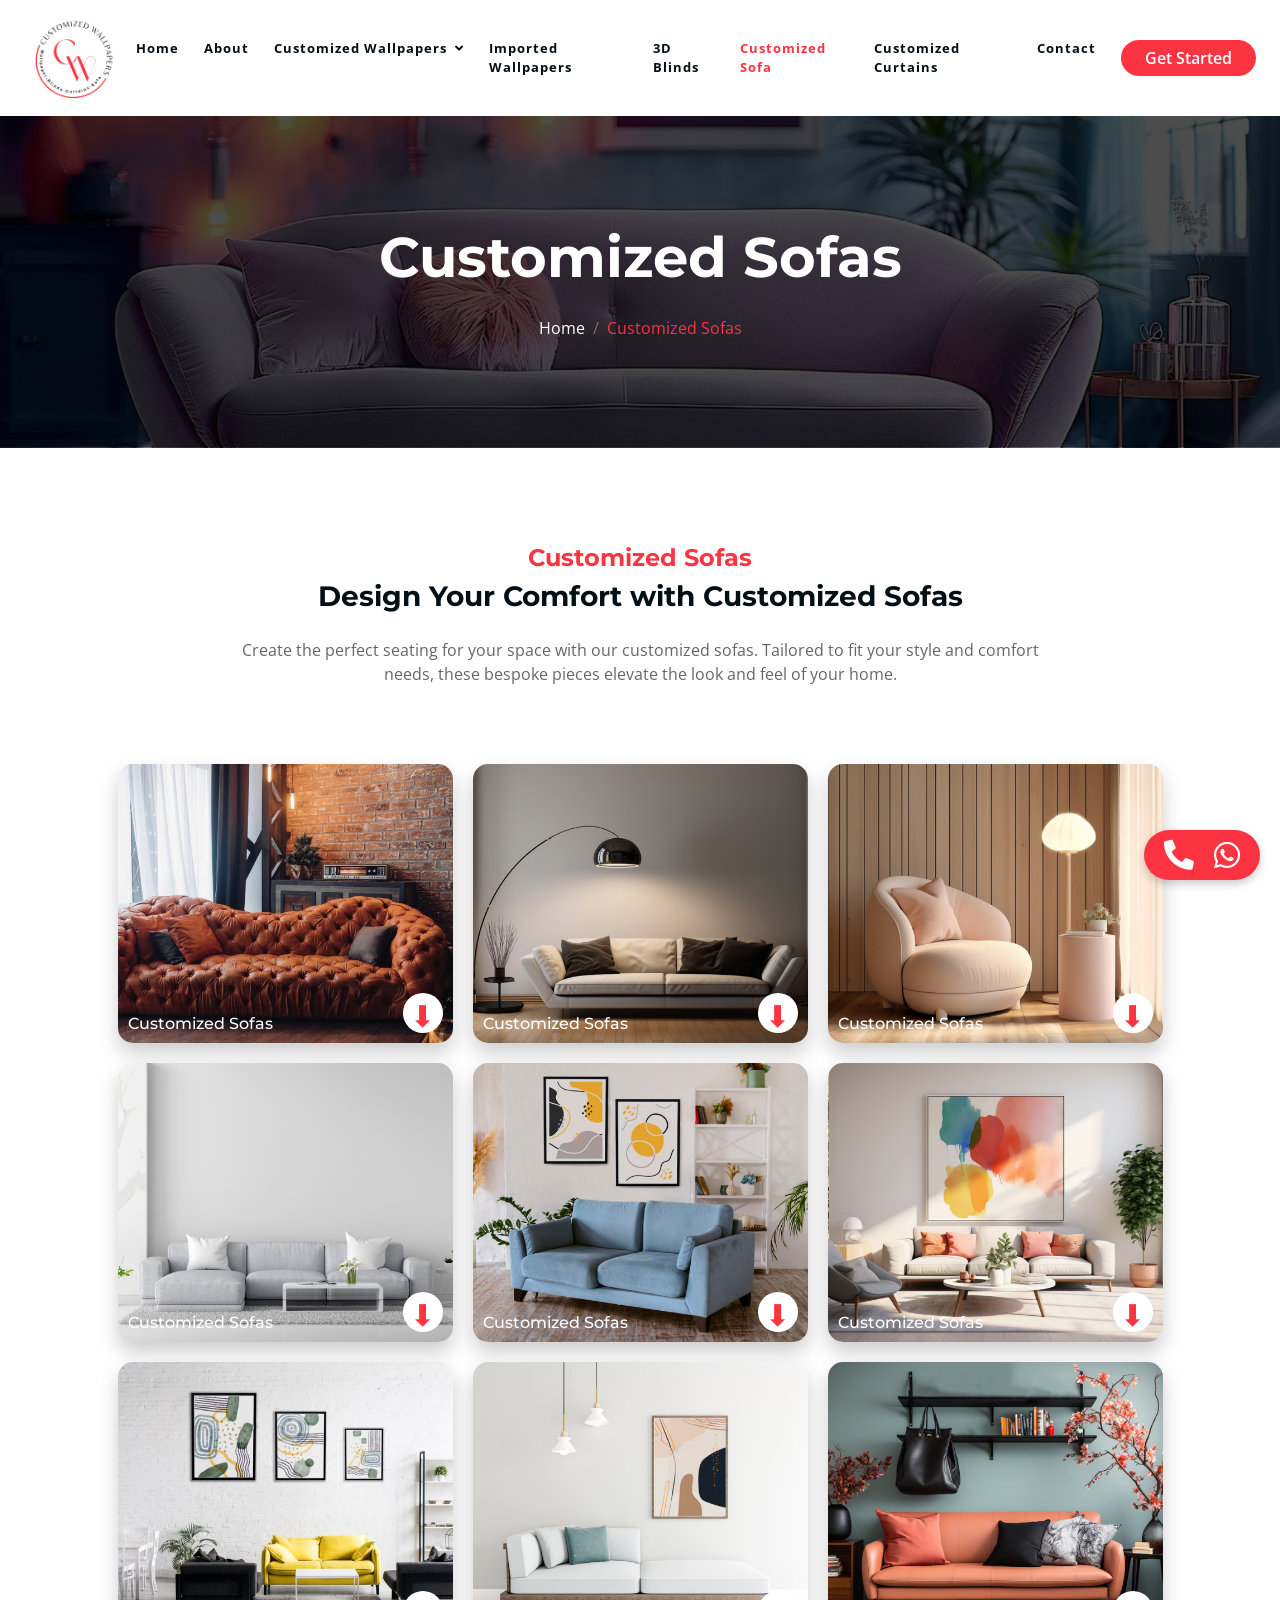
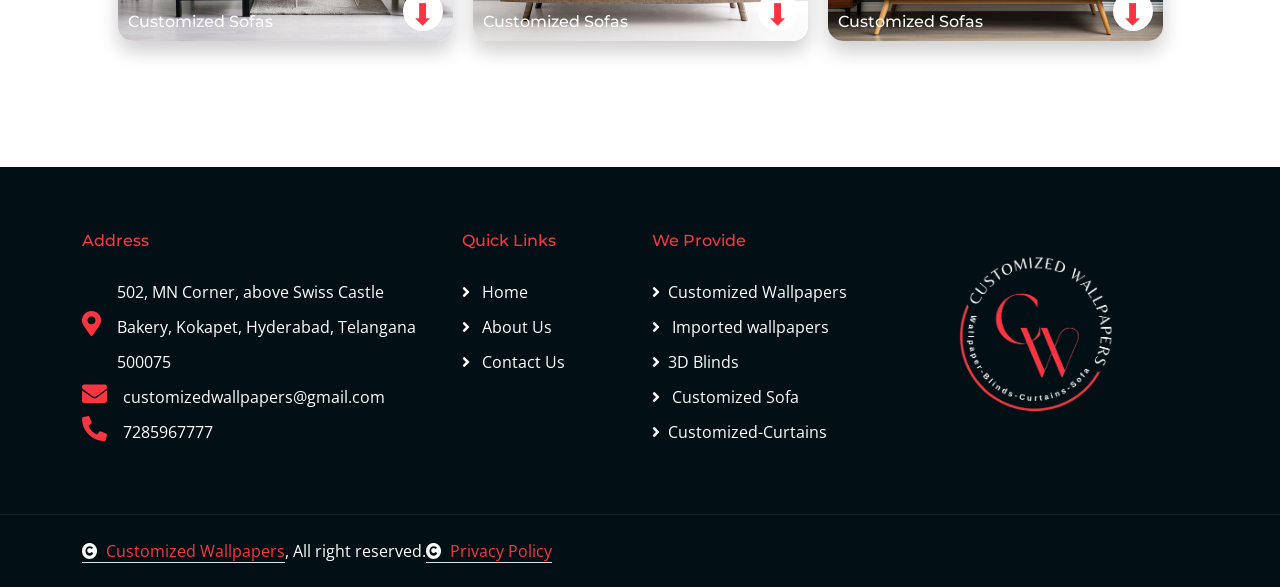
<file: customized-sofa.html>
<!DOCTYPE html>
<html lang="en">

    <head>
        <meta charset="utf-8">
        <title>Customized - Wallpapers</title>
        <meta content="width=device-width, initial-scale=1.0" name="viewport">
        <meta content="" name="keywords">
        <meta content="" name="description">
        <link rel="icon" href="img/logofooter.webp" type="image/webp">
        <!-- Google Web Fonts -->
        <link rel="preconnect" href="https://fonts.googleapis.com">
        <link rel="preconnect" href="https://fonts.gstatic.com" crossorigin>
        <link href="https://fonts.googleapis.com/css2?family=Montserrat:ital,wght@0,100..900;1,100..900&family=Open+Sans:ital,wdth,wght@0,75..100,300..800;1,75..100,300..800&display=swap" rel="stylesheet"> 

        <!-- Icon Font Stylesheet -->
        <link rel="stylesheet" href="https://use.fontawesome.com/releases/v5.15.4/css/all.css"/>
        <link href="https://cdn.jsdelivr.net/npm/bootstrap-icons@1.4.1/font/bootstrap-icons.css" rel="stylesheet">

        <!-- Libraries Stylesheet -->
        <link href="lib/animate/animate.min.css" rel="stylesheet">
        <link href="lib/lightbox/css/lightbox.min.css" rel="stylesheet">
        <link href="lib/owlcarousel/assets/owl.carousel.min.css" rel="stylesheet">

        <link href="https://fonts.googleapis.com/css?family=Poppins:100,200,400,300,500,600,700" rel="stylesheet">


        <!-- Customized Bootstrap Stylesheet -->
        <link href="css/bootstrap.min.css" rel="stylesheet">

        <!-- Template Stylesheet -->
        <link href="css/style.css" rel="stylesheet">
    </head>

    <body>

        <!-- Spinner Start -->
        <div id="spinner" class="show bg-white position-fixed translate-middle w-100 vh-100 top-50 start-50 d-flex align-items-center justify-content-center">
            <div class="spinner-border text-primary" style="width: 3rem; height: 3rem;" role="status">
                <span class="sr-only">Loading...</span>
            </div>
        </div>
        <!-- Spinner End -->

        <!-- Navbar & Hero Start -->
        <div class="container-fluid nav-bar sticky-top px-4 py-2 py-lg-0">
            <nav class="navbar navbar-expand-lg navbar-light">
                <a href="" class="navbar-brand p-0">
                    <!-- <h1 class="display-6 text-dark"><i class="fas fa-swimmer text-primary me-3"></i>CW</h1> -->
                    <img class="logoo" src="img/logofooter.webp" alt="Logo"> 
                </a>
                <button class="navbar-toggler" type="button" data-bs-toggle="collapse" data-bs-target="#navbarCollapse">
                    <span class="fa fa-bars"></span>
                </button>
                <div class="collapse navbar-collapse" id="navbarCollapse">
                    <div class="navbar-nav mx-auto py-0">
                        <a href="index.html" class="nav-item nav-link ">Home</a>
                        <a href="about.html" class="nav-item nav-link">About</a>

                        <div class="nav-item dropdown">
                            <a href="#" class="nav-link dropdown-toggle " data-bs-toggle="dropdown">Customized Wallpapers</a>
                            <div class="dropdown-menu m-0">
                                <a href="residential.html" class="dropdown-item">Residential</a>
                                <a href="commercial.html" class="dropdown-item ">Commercial</a>
                                <a href="canva-frames.html" class="dropdown-item">Canva Frames</a>
                            </div>
                        </div>
                        <a href="imported-wallpapers.html" class="nav-item nav-link">Imported Wallpapers</a>
                        <a href="3d-blinds.html" class="nav-item nav-link ">3D Blinds</a>
                        <a href="customized-sofa.html" class="nav-item nav-link active">Customized Sofa</a>
                        <a href="customized-curtains.html" class="nav-item nav-link">Customized Curtains</a>
                        <a href="contact.html" class="nav-item nav-link">Contact</a>
                    </div>

                    <a href="contact.html" class="btn btn-primary rounded-pill py-2 px-4 flex-shrink-0">Get Started</a> 
                </div>
            </nav>
        </div>
        <!-- Navbar & Hero End -->

        <!-- Header Start -->
        <div class="container-fluid bg-breadcrumb-sofa">
            <div class="container text-center py-5" style="max-width: 900px;">
                <h1 class="text-white display-4 mb-4 wow fadeInDown" data-wow-delay="0.1s">Customized Sofas</h1>
                <ol class="breadcrumb d-flex justify-content-center mb-0 wow fadeInDown" data-wow-delay="0.3s">
                    <li class="breadcrumb-item"><a href="index.html">Home</a></li>
                    <li class="breadcrumb-item active text-primary">Customized Sofas</li>
                </ol>    
            </div>
        </div>
        <!-- Header End -->
        <!-- Floating WhatsApp call and message icons -->
 <div class="whatsapp-buttons">
    <a href="tel:+917285967777" target="_blank" class="whatsapp-icon">
        <i class="fas fa-phone-alt"></i>
    </a>
    <a href="https://wa.me/+917285967777" target="_blank" class="whatsapp-icon">
        <i class="fab fa-whatsapp"></i>
    </a>
</div>



        <!-- Feature Start -->
        <div class="container-fluid feature py-5">
            <div class="container py-5">
                <div class="text-center mx-auto pb-5 wow fadeInUp" data-wow-delay="0.2s" style="max-width: 800px;">
                    <h4 class="text-primary" style="font-weight: bold;">Customized Sofas</h4>
                    <h3 class=" mb-4" style="font-weight: bold;">Design Your Comfort with Customized Sofas</h3>
                    <p class="mb-0">Create the perfect seating for your space with our customized sofas. Tailored to fit your style and comfort needs, these bespoke pieces elevate the look and feel of your home.
                    </p>
                </div>
                
                <section class="wallpaper-gallery">
        
                    <div class="wallpaper-item">
                        <a href="img/sofa-cw-services/2.webp" data-lightbox="mygallery">
                        <img src="img/sofa-cw-services/2.webp" alt="3D Wallpaper 1"></a>
                        <div class="overlay">
                            <h3 class="wallpaper-heading">Customized Sofas</h3>
                            <span class="download-icon " onclick="openForm('Interior - Doc/img/PROJECT REPORT.pdf')">⬇</span>
                        </div>
                    </div>
                    <div class="wallpaper-item">
                        <a href="img/sofa-cw-services/4.webp" data-lightbox="mygallery">
                        <img src="img/sofa-cw-services/4.webp" alt="3D Wallpaper 2"></a>
                        <div class="overlay">
                            <h3 class="wallpaper-heading">Customized Sofas</h3>
                            <span class="download-icon" onclick="openForm('Interior - Doc/img/PROJECT REPORT.pdf')">⬇</span>
                        </div>
                    </div>
                    <div class="wallpaper-item">
                        <a href="img/sofa-cw-services/5.png" data-lightbox="mygallery">
                        <img src="img/sofa-cw-services/5.png" alt="3D Wallpaper 2"></a>
                        <div class="overlay">
                            <h3 class="wallpaper-heading">Customized Sofas</h3>
                            <span class="download-icon" onclick="openForm('Interior - Doc/img/PROJECT REPORT.pdf')">⬇</span>
                        </div>
                    </div>
            
                    <div class="wallpaper-item">
                        <a href="img/sofa-cw-services/6.webp" data-lightbox="mygallery">
                        <img src="img/sofa-cw-services/6.webp" alt="3D Wallpaper 2"></a>
                        <div class="overlay">
                            <h3 class="wallpaper-heading">Customized Sofas</h3>
                            <span class="download-icon" onclick="openForm('Interior - Doc/img/PROJECT REPORT.pdf')">⬇</span>
                        </div>
                    </div>
                    <div class="wallpaper-item">
                        <a href="img/sofa-cw-services/7.png" data-lightbox="mygallery">
                        <img src="img/sofa-cw-services/7.png" alt="3D Wallpaper 2"></a>
                        <div class="overlay">
                            <h3 class="wallpaper-heading">Customized Sofas</h3>
                            <span class="download-icon" onclick="openForm('Interior - Doc/img/PROJECT REPORT.pdf')">⬇</span>
                        </div>
                    </div>
                    <div class="wallpaper-item">
                        <a href="img/sofa-cw-services/9.png" data-lightbox="mygallery">
                        <img src="img/sofa-cw-services/9.png" alt="3D Wallpaper 2"></a>
                        <div class="overlay">
                            <h3 class="wallpaper-heading">Customized Sofas</h3>
                            <span class="download-icon" onclick="openForm('Interior - Doc/img/PROJECT REPORT.pdf')">⬇</span>
                        </div>
                    </div>
                    <!-- Add more wallpapers as needed -->
                    <div class="wallpaper-item">
                        <a href="img/sofa-cw-services/10.png" data-lightbox="mygallery">
                        <img src="img/sofa-cw-services/10.png" alt="3D Wallpaper 2"></a>
                        <div class="overlay">
                            <h3 class="wallpaper-heading">Customized Sofas</h3>
                            <span class="download-icon" onclick="openForm('Interior - Doc/img/PROJECT REPORT.pdf')">⬇</span>
                        </div>
                    </div>
                    <div class="wallpaper-item">
                        <a href="img/sofa-cw-services/11.png" data-lightbox="mygallery">
                        <img src="img/sofa-cw-services/11.png" alt="3D Wallpaper 2"></a>
                        <div class="overlay">
                            <h3 class="wallpaper-heading">Customized Sofas</h3>
                            <span class="download-icon" onclick="openForm('Interior - Doc/img/PROJECT REPORT.pdf')">⬇</span>
                        </div>
                    </div>
                    <div class="wallpaper-item">
                        <a href="img/sofa-cw-services/14.webp" data-lightbox="mygallery">
                        <img src="img/sofa-cw-services/14.webp" alt="3D Wallpaper 2"></a>
                        <div class="overlay">
                            <h3 class="wallpaper-heading">Customized Sofas</h3>
                            <span class="download-icon" onclick="openForm('Interior - Doc/img/PROJECT REPORT.pdf')">⬇</span>
                        </div>
                    </div>
                    <!-- Add more wallpapers as needed -->
                </section>
            
                <div id="formModal" class="modal">
                    <div class="modal-content">
                        <span class="close-button" onclick="closeForm()">&times;</span>
                        <h2>Enter Your Details</h2>
                        <form id="userForm">
                            <div class="form-group">
                                <label for="name">Name:</label>
                                <input type="text" id="name" name="name" required>
                            </div>
                            <div class="form-group">
                                <label for="email">Email:</label>
                                <input type="email" id="email" name="email" required>
                            </div>
                            <div class="form-group">
                                <label for="phone">Phone Number:</label>
                                <input type="tel" id="phone" name="phone" required>
                            </div>
                            <input type="hidden" id="selectedPdf" name="selectedPdf">
                            <button type="button" onclick="submitForm()">Submit</button>
                        </form>
                    </div>
                </div>
                <script>
                    function openForm(pdfSrc) {
                document.getElementById("selectedPdf").value = pdfSrc;
                document.getElementById("formModal").style.display = "flex";
            }
            
            function closeForm() {
                document.getElementById("formModal").style.display = "none";
            }
            
            function validateForm() {
                const name = document.getElementById("name").value;
                const email = document.getElementById("email").value;
                const phone = document.getElementById("phone").value;
                const emailPattern = /^[^\s@]+@[^\s@]+\.[^\s@]+$/;
                const phonePattern = /^\d{10}$/;
            
                if (!name.match(/^[A-Za-z\s]+$/)) {
                    alert("Name should contain only letters.");
                    return false;
                }
                if (!email.match(emailPattern)) {
                    alert("Please enter a valid email address.");
                    return false;
                }
                if (!phone.match(phonePattern)) {
                    alert("Phone number should be 10 digits long and contain only numbers.");
                    return false;
                }
                return true;
            }
            
            function submitForm() {
                if (validateForm()) {
                    const pdfSrc = document.getElementById("selectedPdf").value;
                    window.open(pdfSrc, '_blank');
                }
            }
            
                </script>

                </div>
            </div>
        </div>
        <!-- Feature End -->

     
 <!-- Footer Start -->
 <div class="container-fluid footer  wow fadeIn py-5" data-wow-delay="0.2s">
    <div class="container py-3">
        <div class="row g-5">
            <div class="col-md-6 col-lg-6 col-xl-4">
                <div class="footer-item">
                    <a href="" class="p-0">
                        <h6 class="text-primary mb-4 ">Address</h6>
                        <!-- <img src="img/logo.png" alt="Logo"> -->
                    </a>
                 <style>
                 
                 </style>
                    <div class="d-flex align-items-center">
                        <a href="https://maps.app.goo.gl/qphgFAjWizi94bqz5" target="_blank">
                        <i class="fas fa-map-marker-alt text-primary me-3 ccc"></i> </a>
                        <p class="text-white mb-0"><a href="https://maps.app.goo.gl/sbRa8scTQkF1E4AC8" target="_blank">502, MN Corner, above Swiss Castle Bakery, Kokapet, Hyderabad, Telangana 500075</p></a>
                       
                    </div>
                    <div class="d-flex align-items-center">
                        <a href="mailto:customizedwallpapers@gmail.com" target="_blank">
                        <i class="fas fa-envelope text-primary me-3 ccc"></i></a>
                        <p class="text-white mb-0"><a href="mailto:customizedwallpapers@gmail.com" target="_blank">customizedwallpapers@gmail.com</p></a>
                    </div>
                    <div class="d-flex align-items-center">
                        <a href="tel:+7285967777" target="_blank">
                        <i class="fa fa-phone-alt text-primary me-3 ccc"></i></a>
                        <p class="text-white mb-0"><a href="tel:7285967777" target="_blank">7285967777</p></a>
                    </div>
                </div>
            </div>
            <div class="col-md-6 col-lg-6 col-xl-2">
                <div class="footer-item">
                    <h6 class="text-primary mb-4">Quick Links</h6>
                    <a  href="index.html"><i class="fas fa-angle-right me-2"></i> Home</a>
                    <a href="about.html"><i class="fas fa-angle-right me-2"></i> About Us</a>
                    <a href="contact.html"><i class="fas fa-angle-right me-2"></i> Contact Us</a>
                   
                </div>
            </div>
            <div class="col-md-6 col-lg-6 col-xl-3">
                <div class="footer-item">
                    <h6 class="text-primary mb-4">We Provide</h6>
                    <a href="residential.html"><i class="fas fa-angle-right me-2"></i>Customized Wallpapers </a>
                    <a href="imported-wallpapers.html"><i class="fas fa-angle-right me-2"></i> Imported wallpapers</a>
                    <a href="3d-blinds.html"><i class="fas fa-angle-right me-2"></i>3D Blinds</a>
                    <a href="customized-sofa.html"><i class="fas fa-angle-right me-2"></i> Customized Sofa</a>
                    <a href="customized-curtains.html"><i class="fas fa-angle-right me-2"></i>Customized-Curtains</a>
                 
                </div>
            </div>


            <div class="col-md-6 col-lg-6 col-xl-3">
                <div class="footer-item">
                    
                   
                    <div>
                       <a href="index.html">
                        <img src="img/logofooter-removebg-preview 11.webp" class="img-fluidfooter" alt="Image"></a>
                    </div>
                </div>
            </div>



        </div>
    </div>
</div>
<!-- Footer End -->

 <!-- Copyright Start -->
 <div class="container-fluid copyright py-4">
    <div class="container">
        <div class="row g-4 align-items-center">
            <div class="col-md-6 text-center text-md-start mb-md-0">
                <span class="text-body"><a href="index.html" class="border-bottom text-primary"><i class="fas fa-copyright text-white me-2"></i>Customized Wallpapers</a><span class="text-white">, All right reserved.</span><a href="privacy-policy.html" class="border-bottom text-primary"><i class="fas fa-copyright text-white me-2"></i>Privacy Policy</a>
            </div>
            
        </div>
    </div>
</div>
<!-- Copyright End -->


       

        
    <!-- JavaScript Libraries -->
    <script src="https://ajax.googleapis.com/ajax/libs/jquery/3.6.4/jquery.min.js"></script>
    <script src="https://cdn.jsdelivr.net/npm/bootstrap@5.0.0/dist/js/bootstrap.bundle.min.js"></script>
    <script src="lib/wow/wow.min.js"></script>
    <script src="lib/easing/easing.min.js"></script>
    <script src="lib/waypoints/waypoints.min.js"></script>
    <script src="lib/counterup/counterup.min.js"></script>
    <script src="lib/lightbox/js/lightbox.min.js"></script>
    <script src="lib/owlcarousel/owl.carousel.min.js"></script>
    

    <!-- Template Javascript -->
    <script src="js/main.js"></script>
    </body>

</html>
</file>
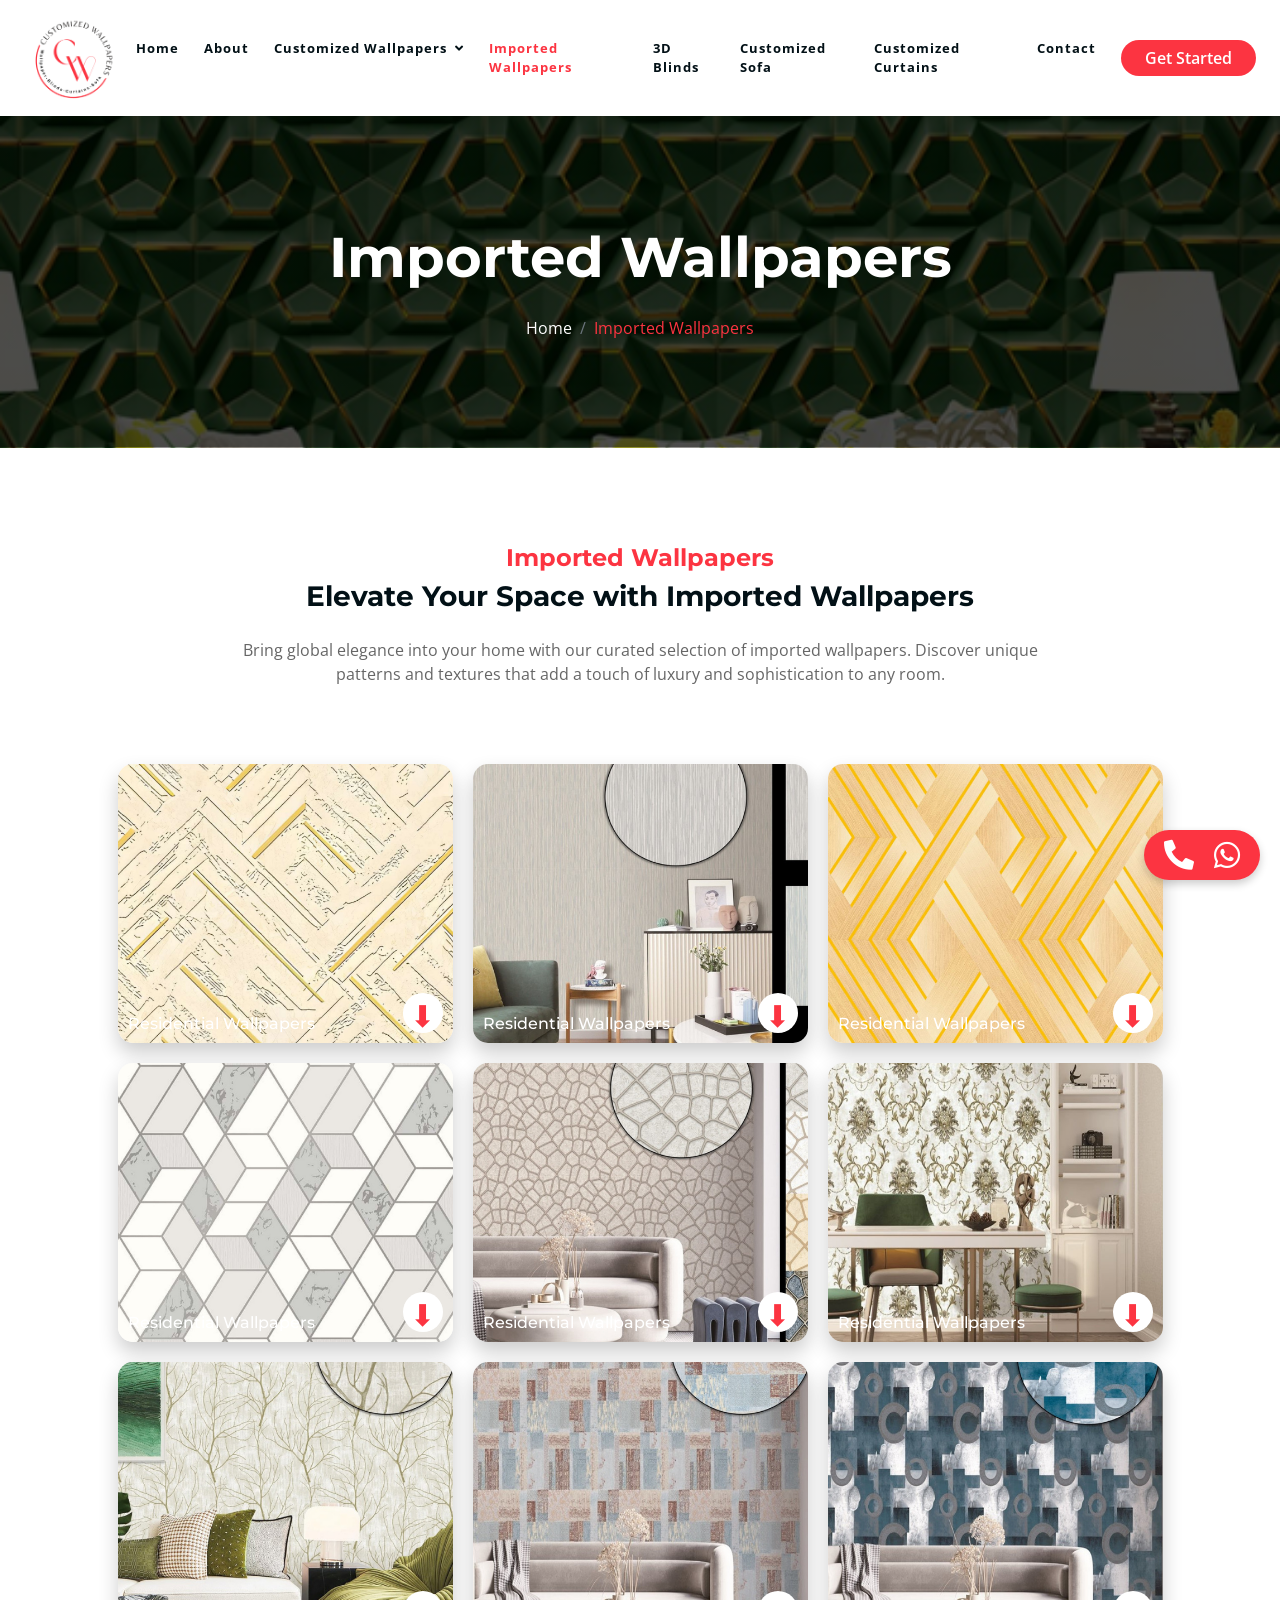
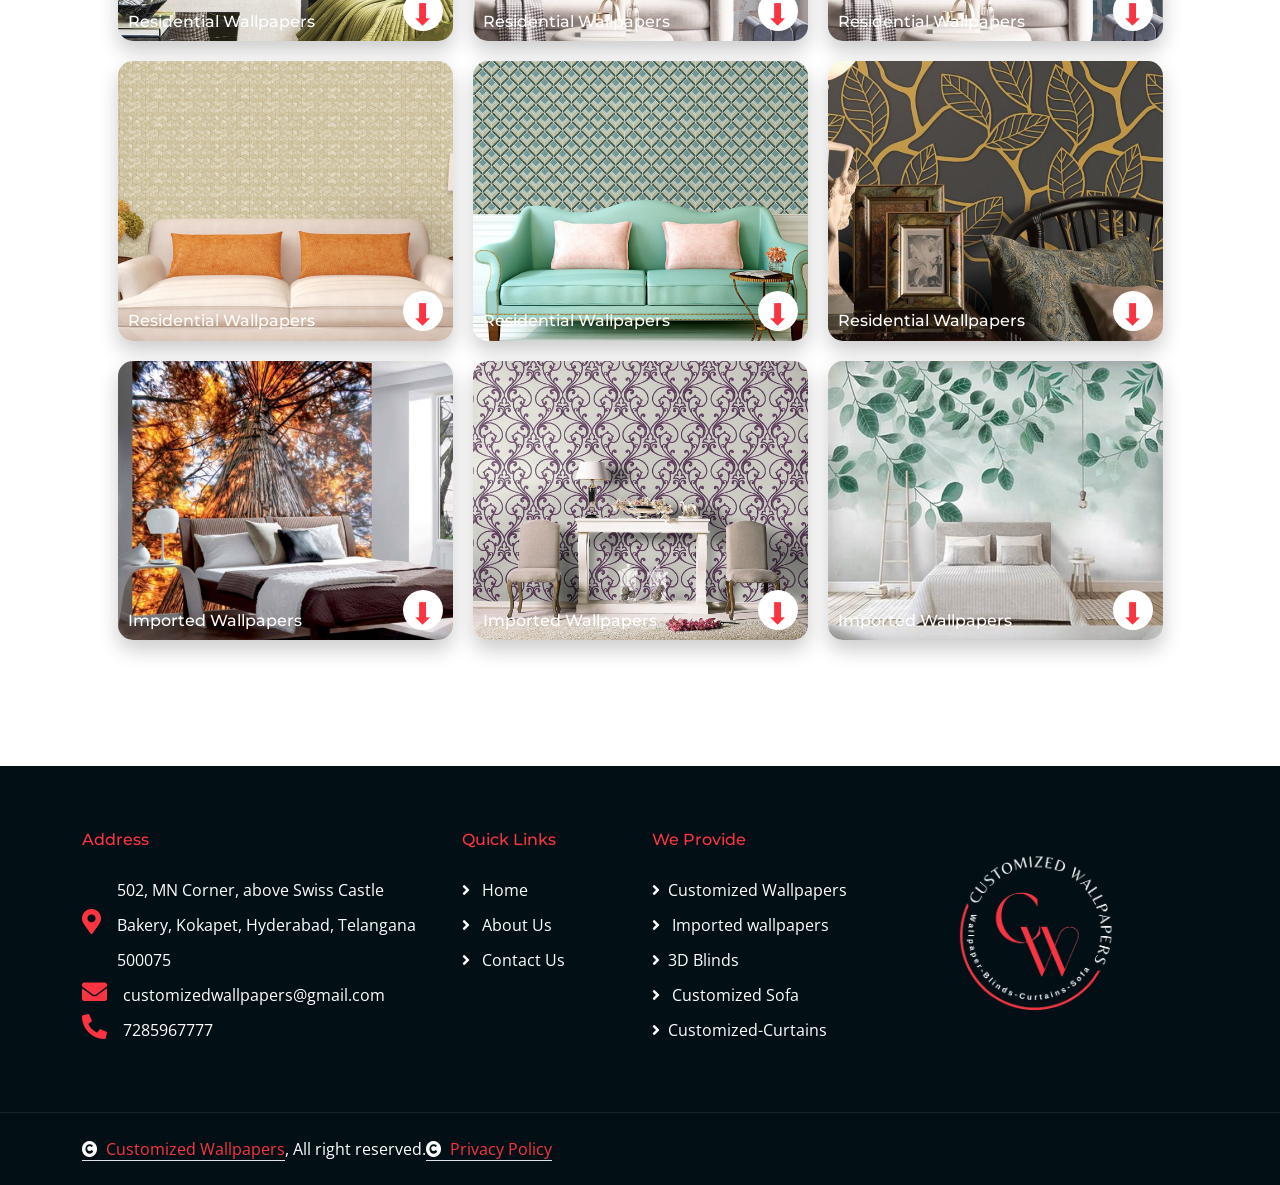
<file: imported-wallpapers.html>
<!DOCTYPE html>
<html lang="en">

    <head>
        <meta charset="utf-8">
        <title>Customized - Wallpapers</title>
        <meta content="width=device-width, initial-scale=1.0" name="viewport">
        <meta content="" name="keywords">
        <meta content="" name="description">
        <link rel="icon" href="img/logofooter.webp" type="image/webp">
        <!-- Google Web Fonts -->
        <link rel="preconnect" href="https://fonts.googleapis.com">
        <link rel="preconnect" href="https://fonts.gstatic.com" crossorigin>
        <link href="https://fonts.googleapis.com/css2?family=Montserrat:ital,wght@0,100..900;1,100..900&family=Open+Sans:ital,wdth,wght@0,75..100,300..800;1,75..100,300..800&display=swap" rel="stylesheet"> 

        <!-- Icon Font Stylesheet -->
        <link rel="stylesheet" href="https://use.fontawesome.com/releases/v5.15.4/css/all.css"/>
        <link href="https://cdn.jsdelivr.net/npm/bootstrap-icons@1.4.1/font/bootstrap-icons.css" rel="stylesheet">

        <!-- Libraries Stylesheet -->
        <link href="lib/animate/animate.min.css" rel="stylesheet">
        <link href="lib/lightbox/css/lightbox.min.css" rel="stylesheet">
        <link href="lib/owlcarousel/assets/owl.carousel.min.css" rel="stylesheet">

        <link href="https://fonts.googleapis.com/css?family=Poppins:100,200,400,300,500,600,700" rel="stylesheet">


        <!-- Customized Bootstrap Stylesheet -->
        <link href="css/bootstrap.min.css" rel="stylesheet">

        <!-- Template Stylesheet -->
        <link href="css/style.css" rel="stylesheet">
    </head>

    <body>

        <!-- Spinner Start -->
        <div id="spinner" class="show bg-white position-fixed translate-middle w-100 vh-100 top-50 start-50 d-flex align-items-center justify-content-center">
            <div class="spinner-border text-primary" style="width: 3rem; height: 3rem;" role="status">
                <span class="sr-only">Loading...</span>
            </div>
        </div>
        <!-- Spinner End -->

        <!-- Navbar & Hero Start -->
        <div class="container-fluid nav-bar sticky-top px-4 py-2 py-lg-0">
            <nav class="navbar navbar-expand-lg navbar-light">
                <a href="" class="navbar-brand p-0">
                    <!-- <h1 class="display-6 text-dark"><i class="fas fa-swimmer text-primary me-3"></i>CW</h1> -->
                    <img class="logoo" src="img/logofooter.webp" alt="Logo"> 
                </a>
                <button class="navbar-toggler" type="button" data-bs-toggle="collapse" data-bs-target="#navbarCollapse">
                    <span class="fa fa-bars"></span>
                </button>
                <div class="collapse navbar-collapse" id="navbarCollapse">
                    <div class="navbar-nav mx-auto py-0">
                        <a href="index.html" class="nav-item nav-link ">Home</a>
                        <a href="about.html" class="nav-item nav-link">About</a>

                        <div class="nav-item dropdown">
                            <a href="#" class="nav-link dropdown-toggle " data-bs-toggle="dropdown">Customized Wallpapers</a>
                            <div class="dropdown-menu m-0">
                                <a href="residential.html" class="dropdown-item">Residential</a>
                                <a href="commercial.html" class="dropdown-item ">Commercial</a>
                                <a href="canva-frames.html" class="dropdown-item">Canva Frames</a>
                            </div>
                        </div>
                        <a href="imported-wallpapers.html" class="nav-item nav-link active">Imported Wallpapers</a>
                        <a href="3d-blinds.html" class="nav-item nav-link">3D Blinds</a>
                        <a href="customized-sofa.html" class="nav-item nav-link">Customized Sofa</a>
                        <a href="customized-curtains.html" class="nav-item nav-link">Customized Curtains</a>
                        <a href="contact.html" class="nav-item nav-link">Contact</a>
                    </div>

             
                    <a href="contact.html" class="btn btn-primary rounded-pill py-2 px-4 flex-shrink-0">Get Started</a> 
                </div>
            </nav>
        </div>
        <!-- Navbar & Hero End -->

        <!-- Header Start -->
        <div class="container-fluid bg-breadcrumb-imported">
            <div class="container text-center py-5" style="max-width: 900px;">
                <h1 class="text-white display-4 mb-4 wow fadeInDown" data-wow-delay="0.1s">Imported Wallpapers</h1>
                <ol class="breadcrumb d-flex justify-content-center mb-0 wow fadeInDown" data-wow-delay="0.3s">
                    <li class="breadcrumb-item"><a href="index.html">Home</a></li>
                    <li class="breadcrumb-item active text-primary">Imported Wallpapers</li>
                </ol>    
            </div>
        </div>
        <!-- Header End -->
         <!-- Floating WhatsApp call and message icons -->
 <div class="whatsapp-buttons">
    <a href="tel:+917285967777" target="_blank" class="whatsapp-icon">
        <i class="fas fa-phone-alt"></i>
    </a>
    <a href="https://wa.me/+917285967777" target="_blank" class="whatsapp-icon">
        <i class="fab fa-whatsapp"></i>
    </a>
</div>



        <!-- Feature Start -->
        <div class="container-fluid feature py-5">
            <div class="container py-5">
                <div class="text-center mx-auto pb-5 wow fadeInUp" data-wow-delay="0.2s" style="max-width: 800px;">
                    <h4 class="text-primary" style="font-weight: bold;"> Imported Wallpapers</h4>
                    <h3 class=" mb-4" style="font-weight: bold;">Elevate Your Space with Imported Wallpapers</h3>
                    <p class="mb-0">Bring global elegance into your home with our curated selection of imported wallpapers. Discover unique patterns and textures that add a touch of luxury and sophistication to any room.
                    </p>
                </div>
                
                <section class="wallpaper-gallery">
                   
                    
                    
                  
                  
                 
                    


                    <div class="wallpaper-item">
                        <a href="img/impordted newimages/39.png" data-lightbox="mygallery">
                        <img src="img/impordted newimages/39.png" alt="3D Wallpaper 2"></a>
                        <div class="overlay">
                            <h3 class="wallpaper-heading">Residential Wallpapers</h3>
                            <span class="download-icon" onclick="openForm('Interior - Doc/img/PROJECT REPORT.pdf')">⬇</span>
                        </div>
                    </div>
 
                    <div class="wallpaper-item">
                        <a href="img/impordted newimages/19.png" data-lightbox="mygallery">
                        <img src="img/impordted newimages/19.png" alt="3D Wallpaper 2"></a>
                        <div class="overlay">
                            <h3 class="wallpaper-heading">Residential Wallpapers</h3>
                            <span class="download-icon" onclick="openForm('Interior - Doc/img/PROJECT REPORT.pdf')">⬇</span>
                        </div>
                    </div>
                    <div class="wallpaper-item">
                        <a href="img/impordted newimages/24.png" data-lightbox="mygallery">
                        <img src="img/impordted newimages/24.png" alt="3D Wallpaper 2"></a>
                        <div class="overlay">
                            <h3 class="wallpaper-heading">Residential Wallpapers</h3>
                            <span class="download-icon" onclick="openForm('Interior - Doc/img/PROJECT REPORT.pdf')">⬇</span>
                        </div>
                    </div>
                    <div class="wallpaper-item">
                        <a href="img/impordted newimages/31.png" data-lightbox="mygallery">
                        <img src="img/impordted newimages/31.png" alt="3D Wallpaper 2"></a>
                        <div class="overlay">
                            <h3 class="wallpaper-heading">Residential Wallpapers</h3>
                            <span class="download-icon" onclick="openForm('Interior - Doc/img/PROJECT REPORT.pdf')">⬇</span>
                        </div>
                    </div>

                    
                    <div class="wallpaper-item">
                        <a href="img/impordted newimages/14.png" data-lightbox="mygallery">
                        <img src="img/impordted newimages/14.png" alt="3D Wallpaper 2"></a>
                        <div class="overlay">
                            <h3 class="wallpaper-heading">Residential Wallpapers</h3>
                            <span class="download-icon" onclick="openForm('Interior - Doc/img/PROJECT REPORT.pdf')">⬇</span>
                        </div>
                    </div>
                   
                    <div class="wallpaper-item">
                        <a href="img/impordted newimages/17.png" data-lightbox="mygallery">
                        <img src="img/impordted newimages/17.png" alt="3D Wallpaper 2"></a>
                        <div class="overlay">
                            <h3 class="wallpaper-heading">Residential Wallpapers</h3>
                            <span class="download-icon" onclick="openForm('Interior - Doc/img/PROJECT REPORT.pdf')">⬇</span>
                        </div>
                    </div>



                    
                    <div class="wallpaper-item">
                        <a href="img/impordted newimages/8.png" data-lightbox="mygallery">
                        <img src="img/impordted newimages/8.png" alt="3D Wallpaper 2"></a>
                        <div class="overlay">
                            <h3 class="wallpaper-heading">Residential Wallpapers</h3>
                            <span class="download-icon" onclick="openForm('Interior - Doc/img/PROJECT REPORT.pdf')">⬇</span>
                        </div>
                    </div>
                    <div class="wallpaper-item">
                        <a href="img/impordted newimages/11.png" data-lightbox="mygallery">
                        <img src="img/impordted newimages/11.png" alt="3D Wallpaper 2"></a>
                        <div class="overlay">
                            <h3 class="wallpaper-heading">Residential Wallpapers</h3>
                            <span class="download-icon" onclick="openForm('Interior - Doc/img/PROJECT REPORT.pdf')">⬇</span>
                        </div>
                    </div>
                    <div class="wallpaper-item">
                        <a href="img/impordted newimages/12.png" data-lightbox="mygallery">
                        <img src="img/impordted newimages/12.png" alt="3D Wallpaper 2"></a>
                        <div class="overlay">
                            <h3 class="wallpaper-heading">Residential Wallpapers</h3>
                            <span class="download-icon" onclick="openForm('Interior - Doc/img/PROJECT REPORT.pdf')">⬇</span>
                        </div>
                    </div>


  
                    <div class="wallpaper-item">
                        <a href="img/impordted newimages/78.png" data-lightbox="mygallery">
                        <img src="img/impordted newimages/78.png" alt="3D Wallpaper 2"></a>
                        <div class="overlay">
                            <h3 class="wallpaper-heading">Residential Wallpapers</h3>
                            <span class="download-icon" onclick="openForm('Interior - Doc/img/PROJECT REPORT.pdf')">⬇</span>
                        </div>
                    </div>
                    <div class="wallpaper-item">
                        <a href="img/impordted newimages/77.png" data-lightbox="mygallery">
                        <img src="img/impordted newimages/77.png" alt="3D Wallpaper 2"></a>
                        <div class="overlay">
                            <h3 class="wallpaper-heading">Residential Wallpapers</h3>
                            <span class="download-icon" onclick="openForm('Interior - Doc/img/PROJECT REPORT.pdf')">⬇</span>
                        </div>
                    </div>
                    <div class="wallpaper-item">
                        <a href="img/impordted newimages/75.webp" data-lightbox="mygallery">
                        <img src="img/impordted newimages/75.webp" alt="3D Wallpaper 2"></a>
                        <div class="overlay">
                            <h3 class="wallpaper-heading">Residential Wallpapers</h3>
                            <span class="download-icon" onclick="openForm('Interior - Doc/img/PROJECT REPORT.pdf')">⬇</span>
                        </div>
                    </div>


                  
                   
                    <!-- Add more wallpapers as needed -->
                    <div class="wallpaper-item">
                        <a href="img/imported-cw-services/10.png" data-lightbox="mygallery">
                        <img src="img/imported-cw-services/10.png" alt="3D Wallpaper 2"></a>
                        <div class="overlay">
                            <h3 class="wallpaper-heading">Imported Wallpapers</h3>
                            <span class="download-icon" onclick="openForm('Interior - Doc/img/PROJECT REPORT.pdf')">⬇</span>
                        </div>
                    </div>
                    <div class="wallpaper-item">
                        <a href="img/imported-cw-services/11.png" data-lightbox="mygallery">
                        <img src="img/imported-cw-services/11.png" alt="3D Wallpaper 2"></a>
                        <div class="overlay">
                            <h3 class="wallpaper-heading">Imported Wallpapers</h3>
                            <span class="download-icon" onclick="openForm('Interior - Doc/img/PROJECT REPORT.pdf')">⬇</span>
                        </div>
                    </div>
                    <div class="wallpaper-item">
                        <a href="img/imported-cw-services/13.png" data-lightbox="mygallery">
                        <img src="img/imported-cw-services/13.png" alt="3D Wallpaper 2"></a>
                        <div class="overlay">
                            <h3 class="wallpaper-heading">Imported Wallpapers</h3>
                            <span class="download-icon" onclick="openForm('Interior - Doc/img/PROJECT REPORT.pdf')">⬇</span>
                        </div>
                    </div>
                    <!-- Add more wallpapers as needed -->
                </section>
            
                <div id="formModal" class="modal">
                    <div class="modal-content">
                        <span class="close-button" onclick="closeForm()">&times;</span>
                        <h2>Enter Your Details</h2>
                        <form id="userForm">
                            <div class="form-group">
                                <label for="name">Name:</label>
                                <input type="text" id="name" name="name" required>
                            </div>
                            <div class="form-group">
                                <label for="email">Email:</label>
                                <input type="email" id="email" name="email" required>
                            </div>
                            <div class="form-group">
                                <label for="phone">Phone Number:</label>
                                <input type="tel" id="phone" name="phone" required>
                            </div>
                            <input type="hidden" id="selectedPdf" name="selectedPdf">
                            <button type="button" onclick="submitForm()">Submit</button>
                        </form>
                    </div>
                </div>
                <script>
                    function openForm(pdfSrc) {
                document.getElementById("selectedPdf").value = pdfSrc;
                document.getElementById("formModal").style.display = "flex";
            }
            
            function closeForm() {
                document.getElementById("formModal").style.display = "none";
            }
            
            function validateForm() {
                const name = document.getElementById("name").value;
                const email = document.getElementById("email").value;
                const phone = document.getElementById("phone").value;
                const emailPattern = /^[^\s@]+@[^\s@]+\.[^\s@]+$/;
                const phonePattern = /^\d{10}$/;
            
                if (!name.match(/^[A-Za-z\s]+$/)) {
                    alert("Name should contain only letters.");
                    return false;
                }
                if (!email.match(emailPattern)) {
                    alert("Please enter a valid email address.");
                    return false;
                }
                if (!phone.match(phonePattern)) {
                    alert("Phone number should be 10 digits long and contain only numbers.");
                    return false;
                }
                return true;
            }
            
            function submitForm() {
                if (validateForm()) {
                    const pdfSrc = document.getElementById("selectedPdf").value;
                    window.open(pdfSrc, '_blank');
                }
            }
            
                </script>

                </div>
            </div>
        </div>
        <!-- Feature End -->

       <!-- Footer Start -->
       <div class="container-fluid footer  wow fadeIn py-5" data-wow-delay="0.2s">
        <div class="container py-3">
            <div class="row g-5">
                <div class="col-md-6 col-lg-6 col-xl-4">
                    <div class="footer-item">
                        <a href="" class="p-0">
                            <h6 class="text-primary mb-4 ">Address</h6>
                            <!-- <img src="img/logo.png" alt="Logo"> -->
                        </a>
                     <style>
                     
                     </style>
                        <div class="d-flex align-items-center">
                            <a href="https://maps.app.goo.gl/qphgFAjWizi94bqz5" target="_blank">
                            <i class="fas fa-map-marker-alt text-primary me-3 ccc"></i> </a>
                            <p class="text-white mb-0"><a href="https://maps.app.goo.gl/sbRa8scTQkF1E4AC8" target="_blank">502, MN Corner, above Swiss Castle Bakery, Kokapet, Hyderabad, Telangana 500075</p></a>
                           
                        </div>
                        <div class="d-flex align-items-center">
                            <a href="mailto:customizedwallpapers@gmail.com" target="_blank">
                            <i class="fas fa-envelope text-primary me-3 ccc"></i></a>
                            <p class="text-white mb-0"><a href="mailto:customizedwallpapers@gmail.com" target="_blank">customizedwallpapers@gmail.com</p></a>
                        </div>
                        <div class="d-flex align-items-center">
                            <a href="tel:+7285967777" target="_blank">
                            <i class="fa fa-phone-alt text-primary me-3 ccc"></i></a>
                            <p class="text-white mb-0"><a href="tel:7285967777" target="_blank">7285967777</p></a>
                        </div>
                    </div>
                </div>
                <div class="col-md-6 col-lg-6 col-xl-2">
                    <div class="footer-item">
                        <h6 class="text-primary mb-4">Quick Links</h6>
                        <a  href="index.html"><i class="fas fa-angle-right me-2"></i> Home</a>
                        <a href="about.html"><i class="fas fa-angle-right me-2"></i> About Us</a>
                        <a href="contact.html"><i class="fas fa-angle-right me-2"></i> Contact Us</a>
                       
                    </div>
                </div>
                <div class="col-md-6 col-lg-6 col-xl-3">
                    <div class="footer-item">
                        <h6 class="text-primary mb-4">We Provide</h6>
                        <a href="residential.html"><i class="fas fa-angle-right me-2"></i>Customized Wallpapers </a>
                        <a href="imported-wallpapers.html"><i class="fas fa-angle-right me-2"></i> Imported wallpapers</a>
                        <a href="3d-blinds.html"><i class="fas fa-angle-right me-2"></i>3D Blinds</a>
                        <a href="customized-sofa.html"><i class="fas fa-angle-right me-2"></i> Customized Sofa</a>
                        <a href="customized-curtains.html"><i class="fas fa-angle-right me-2"></i>Customized-Curtains</a>
                     
                    </div>
                </div>


                <div class="col-md-6 col-lg-6 col-xl-3">
                    <div class="footer-item">
                        
                       
                        <div>
                           <a href="index.html">
                            <img src="img/logofooter-removebg-preview 11.webp" class="img-fluidfooter" alt="Image"></a>
                        </div>
                    </div>
                </div>



            </div>
        </div>
    </div>
    <!-- Footer End -->
    
     <!-- Copyright Start -->
     <div class="container-fluid copyright py-4">
        <div class="container">
            <div class="row g-4 align-items-center">
                <div class="col-md-6 text-center text-md-start mb-md-0">
                    <span class="text-body"><a href="index.html" class="border-bottom text-primary"><i class="fas fa-copyright text-white me-2"></i>Customized Wallpapers</a><span class="text-white">, All right reserved.</span><a href="privacy-policy.html" class="border-bottom text-primary"><i class="fas fa-copyright text-white me-2"></i>Privacy Policy</a>
                </div>
                
            </div>
        </div>
    </div>
    <!-- Copyright End -->

        
    <!-- JavaScript Libraries -->
    <script src="https://ajax.googleapis.com/ajax/libs/jquery/3.6.4/jquery.min.js"></script>
    <script src="https://cdn.jsdelivr.net/npm/bootstrap@5.0.0/dist/js/bootstrap.bundle.min.js"></script>
    <script src="lib/wow/wow.min.js"></script>
    <script src="lib/easing/easing.min.js"></script>
    <script src="lib/waypoints/waypoints.min.js"></script>
    <script src="lib/counterup/counterup.min.js"></script>
    <script src="lib/lightbox/js/lightbox.min.js"></script>
    <script src="lib/owlcarousel/owl.carousel.min.js"></script>
    

    <!-- Template Javascript -->
    <script src="js/main.js"></script>
    </body>

</html>
</file>
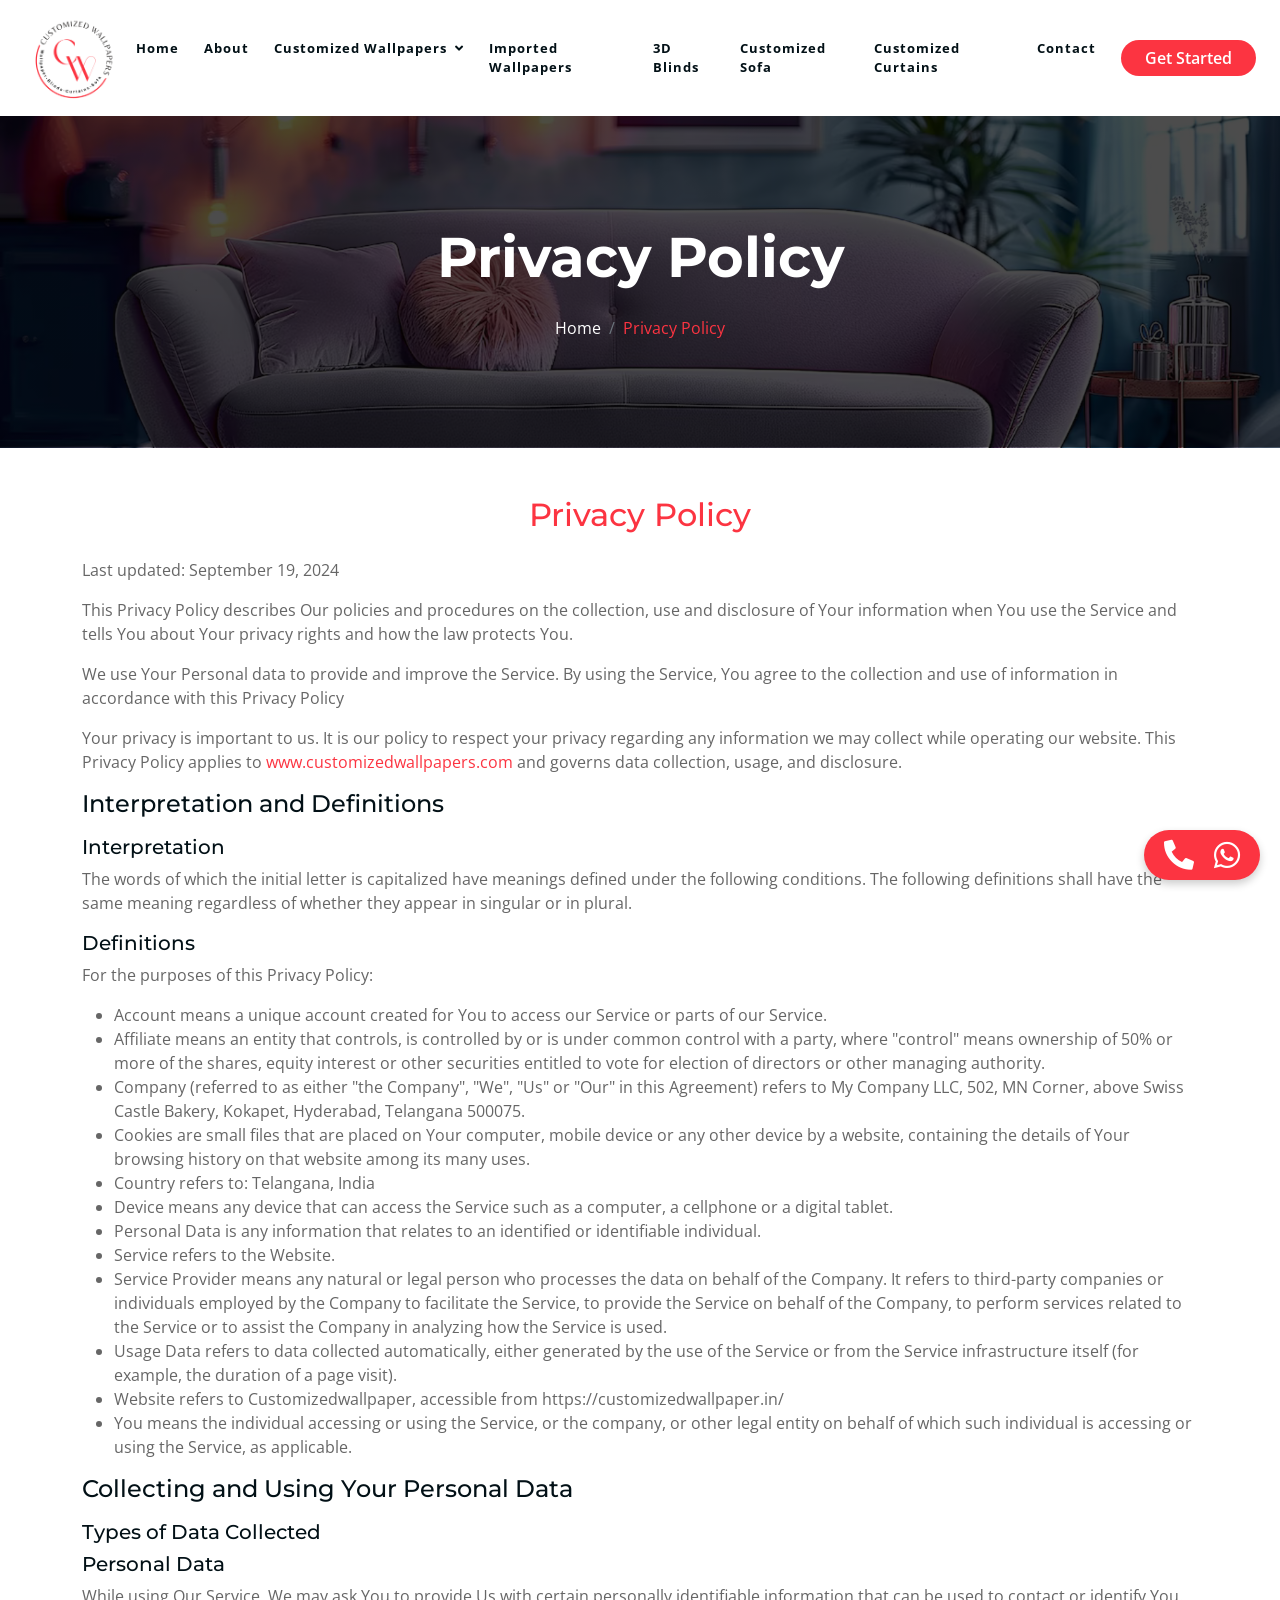
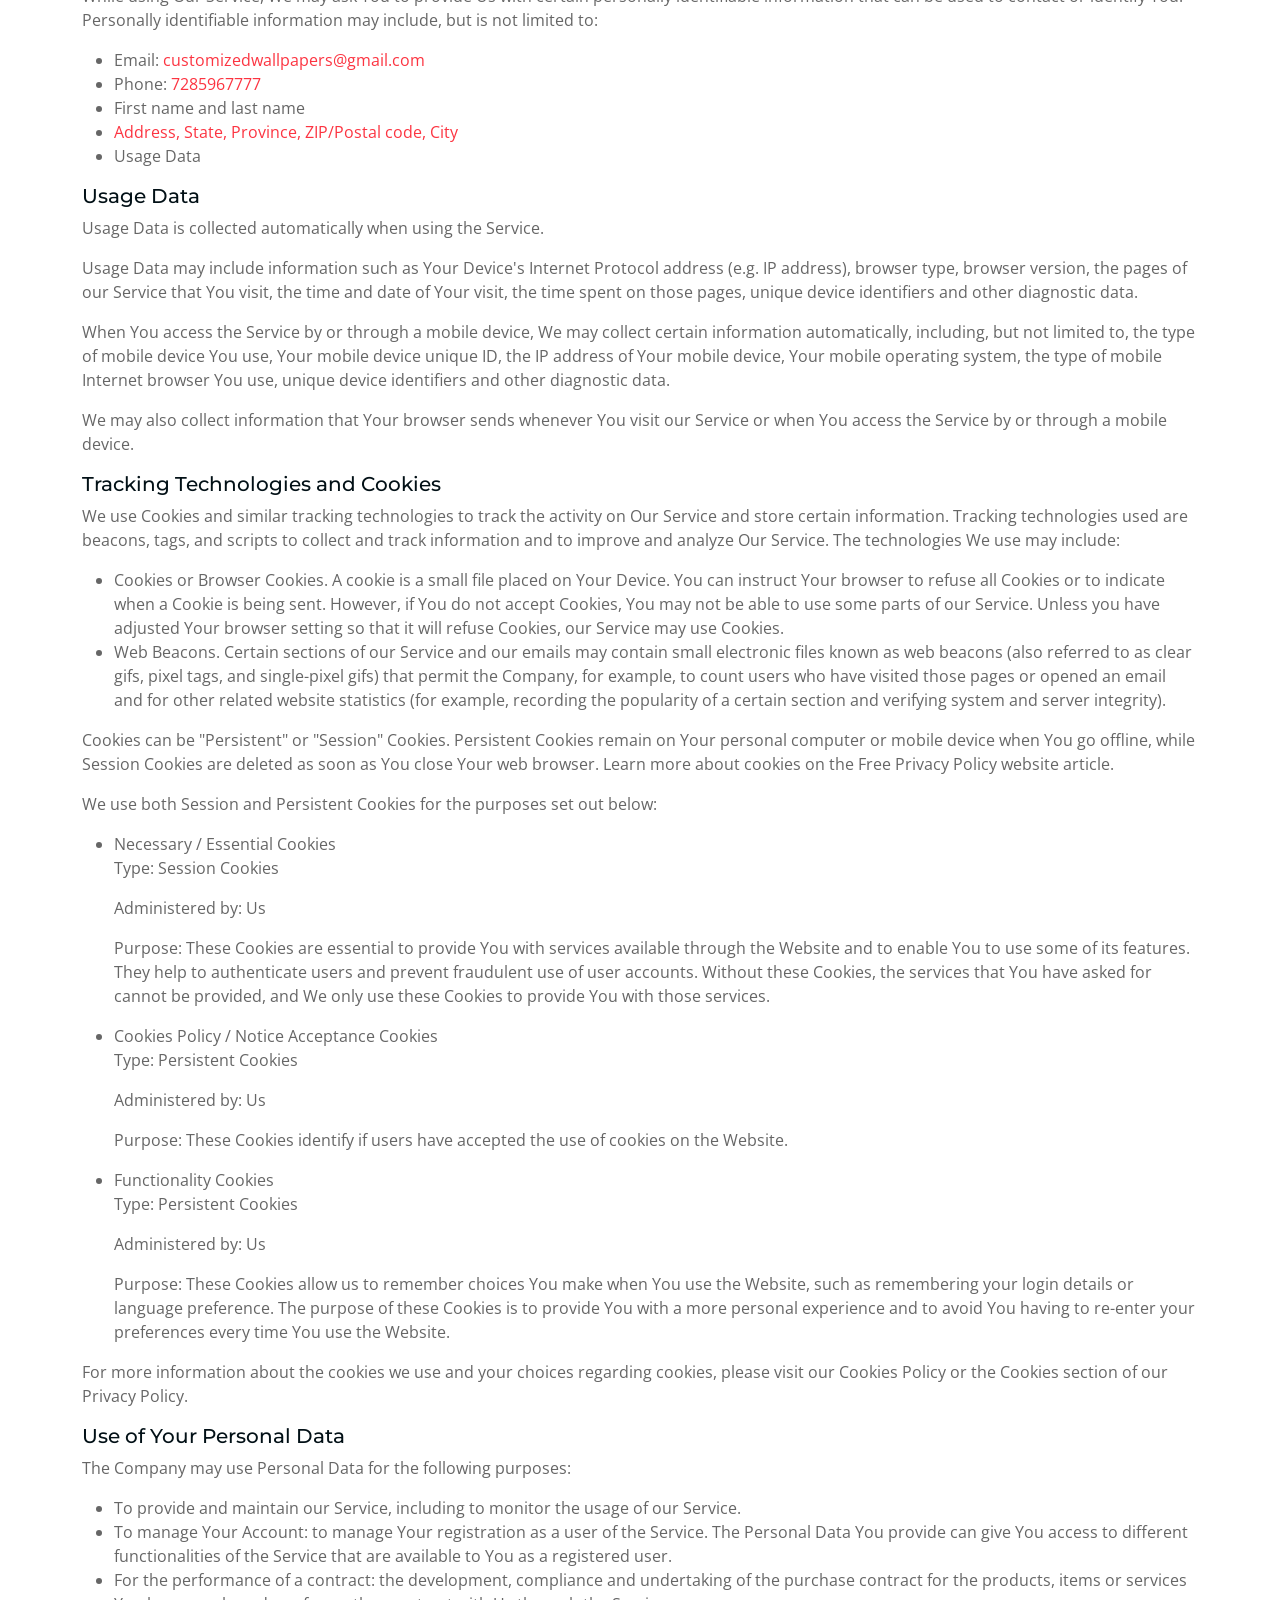
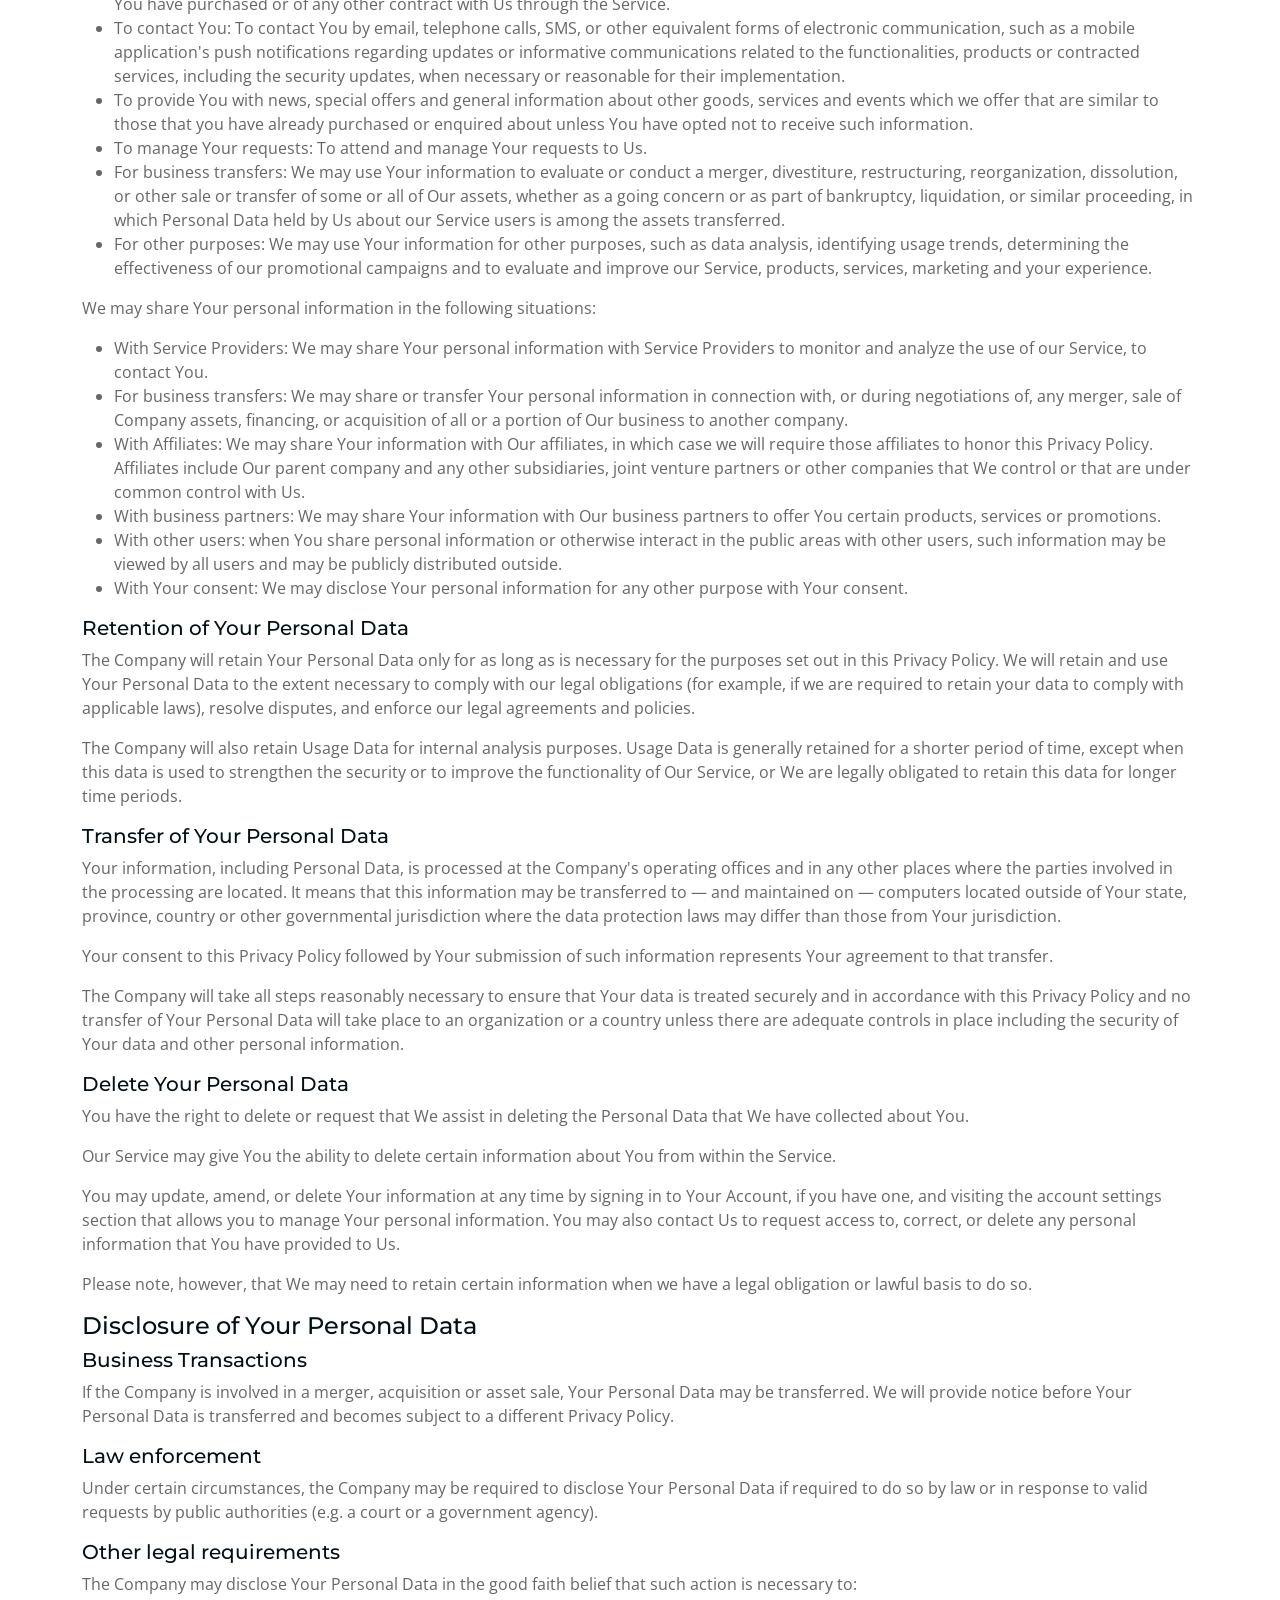
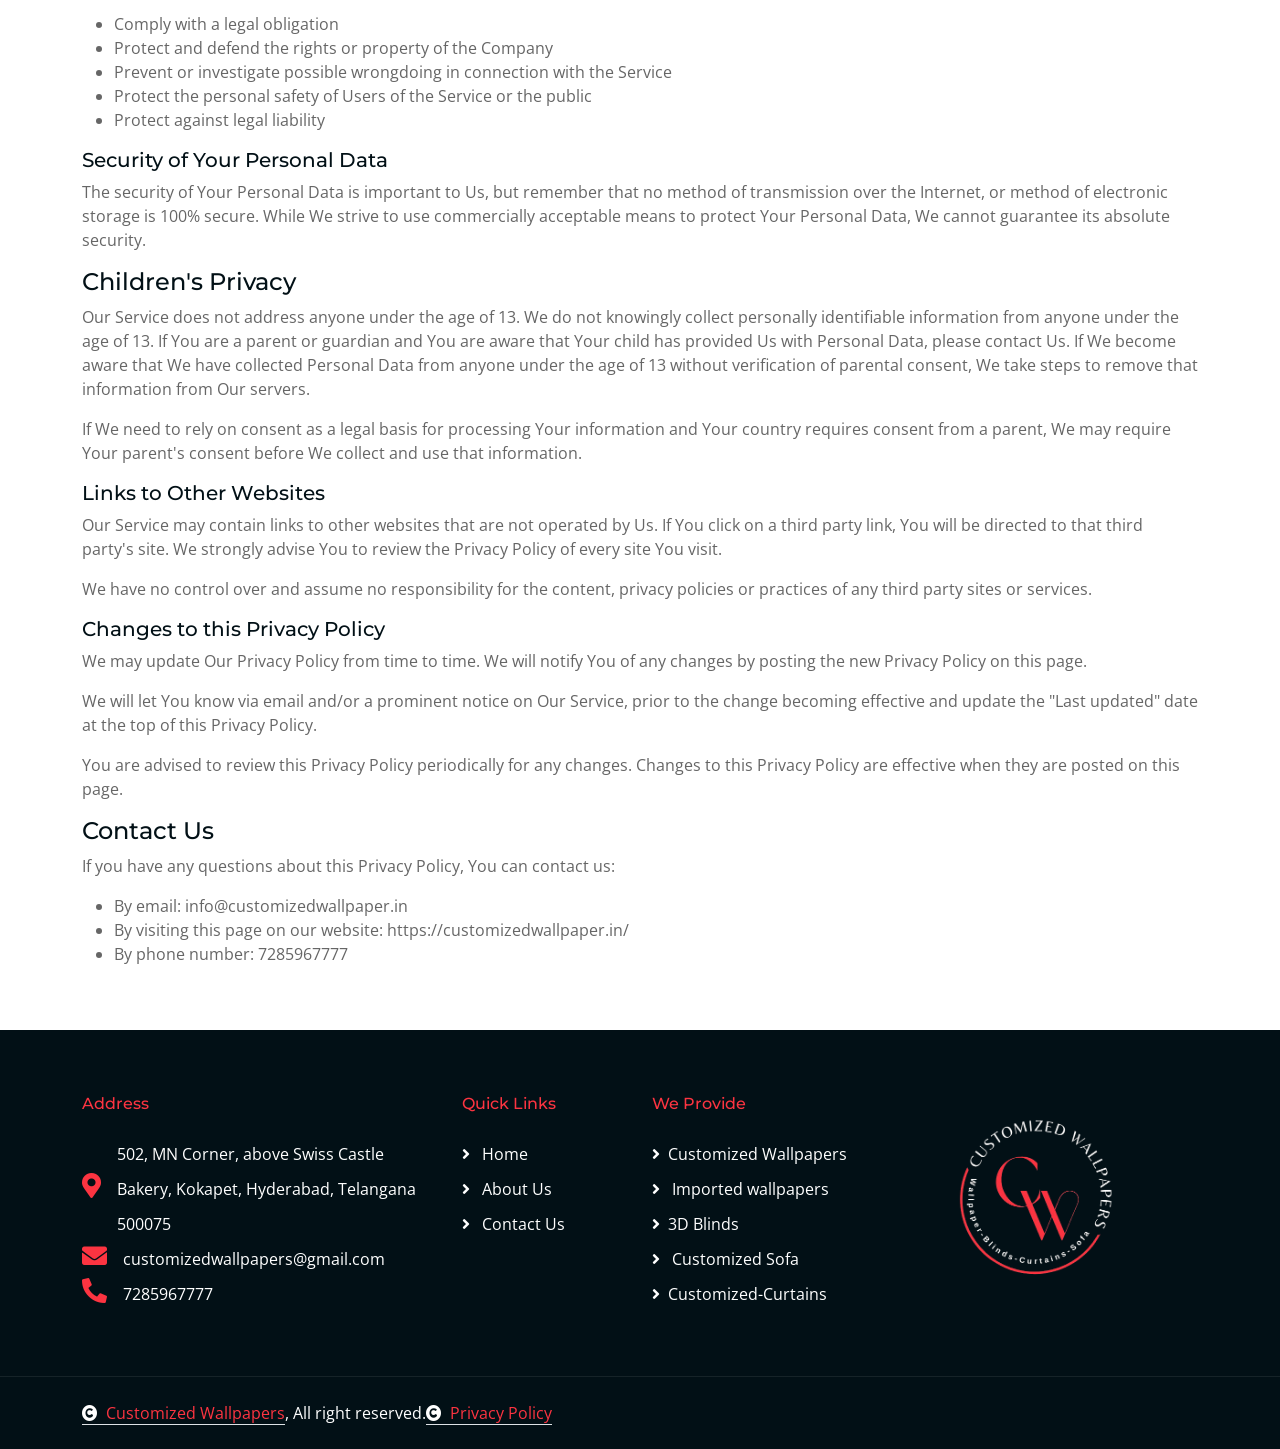
<file: privacy-policy.html>
<!DOCTYPE html>
<html lang="en">

    <head>
        <meta charset="utf-8">
        <title>Customized - Wallpapers</title>
        <meta content="width=device-width, initial-scale=1.0" name="viewport">
        <meta content="" name="keywords">
        <meta content="" name="description">
        <link rel="icon" href="img/logofooter.webp" type="image/webp">
        <!-- Google Web Fonts -->
        <link rel="preconnect" href="https://fonts.googleapis.com">
        <link rel="preconnect" href="https://fonts.gstatic.com" crossorigin>
        <link href="https://fonts.googleapis.com/css2?family=Montserrat:ital,wght@0,100..900;1,100..900&family=Open+Sans:ital,wdth,wght@0,75..100,300..800;1,75..100,300..800&display=swap" rel="stylesheet"> 

        <!-- Icon Font Stylesheet -->
        <link rel="stylesheet" href="https://use.fontawesome.com/releases/v5.15.4/css/all.css"/>
        <link href="https://cdn.jsdelivr.net/npm/bootstrap-icons@1.4.1/font/bootstrap-icons.css" rel="stylesheet">

        <!-- Libraries Stylesheet -->
        <link href="lib/animate/animate.min.css" rel="stylesheet">
        <link href="lib/lightbox/css/lightbox.min.css" rel="stylesheet">
        <link href="lib/owlcarousel/assets/owl.carousel.min.css" rel="stylesheet">

        <link href="https://fonts.googleapis.com/css?family=Poppins:100,200,400,300,500,600,700" rel="stylesheet">


        <!-- Customized Bootstrap Stylesheet -->
        <link href="css/bootstrap.min.css" rel="stylesheet">

        <!-- Template Stylesheet -->
        <link href="css/style.css" rel="stylesheet">
    </head>

    <body>

        <!-- Spinner Start -->
        <div id="spinner" class="show bg-white position-fixed translate-middle w-100 vh-100 top-50 start-50 d-flex align-items-center justify-content-center">
            <div class="spinner-border text-primary" style="width: 3rem; height: 3rem;" role="status">
                <span class="sr-only">Loading...</span>
            </div>
        </div>
        <!-- Spinner End -->

        <!-- Navbar & Hero Start -->
        <div class="container-fluid nav-bar sticky-top px-4 py-2 py-lg-0">
            <nav class="navbar navbar-expand-lg navbar-light">
                <a href="" class="navbar-brand p-0">
                    <!-- <h1 class="display-6 text-dark"><i class="fas fa-swimmer text-primary me-3"></i>CW</h1> -->
                    <img class="logoo" src="img/logofooter.webp" alt="Logo"> 
                </a>
                <button class="navbar-toggler" type="button" data-bs-toggle="collapse" data-bs-target="#navbarCollapse">
                    <span class="fa fa-bars"></span>
                </button>
                <div class="collapse navbar-collapse" id="navbarCollapse">
                    <div class="navbar-nav mx-auto py-0">
                        <a href="index.html" class="nav-item nav-link ">Home</a>
                        <a href="about.html" class="nav-item nav-link">About</a>

                        <div class="nav-item dropdown">
                            <a href="#" class="nav-link dropdown-toggle " data-bs-toggle="dropdown">Customized Wallpapers</a>
                            <div class="dropdown-menu m-0">
                                <a href="residential.html" class="dropdown-item">Residential</a>
                                <a href="commercial.html" class="dropdown-item ">Commercial</a>
                                <a href="canva-frames.html" class="dropdown-item">Canva Frames</a>
                            </div>
                        </div>
                        <a href="imported-wallpapers.html" class="nav-item nav-link">Imported Wallpapers</a>
                        <a href="3d-blinds.html" class="nav-item nav-link ">3D Blinds</a>
                        <a href="customized-sofa.html" class="nav-item nav-link ">Customized Sofa</a>
                        <a href="customized-curtains.html" class="nav-item nav-link">Customized Curtains</a>
                        <a href="contact.html" class="nav-item nav-link">Contact</a>
                    </div>

                    <a href="contact.html" class="btn btn-primary rounded-pill py-2 px-4 flex-shrink-0">Get Started</a> 
                </div>
            </nav>
        </div>
        <!-- Navbar & Hero End -->

        <!-- Header Start -->
        <div class="container-fluid bg-breadcrumb-sofa">
            <div class="container text-center py-5" style="max-width: 900px;">
                <h1 class="text-white display-4 mb-4 wow fadeInDown" data-wow-delay="0.1s">Privacy Policy</h1>
                <ol class="breadcrumb d-flex justify-content-center mb-0 wow fadeInDown" data-wow-delay="0.3s">
                    <li class="breadcrumb-item"><a href="index.html">Home</a></li>
                    <li class="breadcrumb-item active text-primary">Privacy Policy</li>
                </ol>    
            </div>
        </div>
        <!-- Header End -->
        <!-- Floating WhatsApp call and message icons -->
 <div class="whatsapp-buttons">
    <a href="tel:+917285967777" target="_blank" class="whatsapp-icon">
        <i class="fas fa-phone-alt"></i>
    </a>
    <a href="https://wa.me/+917285967777" target="_blank" class="whatsapp-icon">
        <i class="fab fa-whatsapp"></i>
    </a>
</div>



          <!-- Privacy Policy Section Start -->
    <div class="container-fluid py-5">
        <div class="container">
            <h2 class="text-primary mb-4">Privacy Policy</h2>
            <p>Last updated: September 19, 2024</p>
            <p>This Privacy Policy describes Our policies and procedures on the collection, use and disclosure of Your information when You use the Service and tells You about Your privacy rights and how the law protects You.</p>
            <p>We use Your Personal data to provide and improve the Service. By using the Service, You agree to the collection and use of information in accordance with this Privacy Policy</p>
            <p>Your privacy is important to us. It is our policy to respect your privacy regarding any information we may collect while operating our website. This Privacy Policy applies to <a href="index.html" class="text-primary">www.customizedwallpapers.com</a> and governs data collection, usage, and disclosure.</p>
            
            <h4 class="mb-3">Interpretation and Definitions</h4>
            <h5>Interpretation</h5>
            <p>The words of which the initial letter is capitalized have meanings defined under the following conditions. The following definitions shall have the same meaning regardless of whether they appear in singular or in plural.</p>
            <h5>Definitions</h5>

            <p>For the purposes of this Privacy Policy:</p>
            <ul>
                <li>Account means a unique account created for You to access our Service or parts of our Service.</li>
                <li>Affiliate means an entity that controls, is controlled by or is under common control with a party, where "control" means ownership of 50% or more of the shares, equity interest or other securities entitled to vote for election of directors or other managing authority.</li>
                <li>Company (referred to as either "the Company", "We", "Us" or "Our" in this Agreement) refers to My Company LLC, 502, MN Corner, above Swiss Castle Bakery, Kokapet, Hyderabad, Telangana 500075.

                </li>
                <li>Cookies are small files that are placed on Your computer, mobile device or any other device by a website, containing the details of Your browsing history on that website among its many uses.

                </li>
                <li>Country refers to: Telangana, India</li>
                <li>Device means any device that can access the Service such as a computer, a cellphone or a digital tablet.</li>
                <li>Personal Data is any information that relates to an identified or identifiable individual.</li>
                <li>Service refers to the Website.</li>
                <li>Service Provider means any natural or legal person who processes the data on behalf of the Company. It refers to third-party companies or individuals employed by the Company to facilitate the Service, to provide the Service on behalf of the Company, to perform services related to the Service or to assist the Company in analyzing how the Service is used.</li>
                <li>Usage Data refers to data collected automatically, either generated by the use of the Service or from the Service infrastructure itself (for example, the duration of a page visit).</li>
                <li>Website refers to Customizedwallpaper, accessible from https://customizedwallpaper.in/</li>
                <li>You means the individual accessing or using the Service, or the company, or other legal entity on behalf of which such individual is accessing or using the Service, as applicable.</li>

            </ul>

            <h4 class="mb-3">Collecting and Using Your Personal Data</h4>
            <h5>Types of Data Collected</h5>
            <h5>Personal Data</h5>
            <p>While using Our Service, We may ask You to provide Us with certain personally identifiable information that can be used to contact or identify You. Personally identifiable information may include, but is not limited to:</p>

            
           
            <ul>
                <li>Email: <a href="mailto:customizedwallpapers@gmail.com" class="text-primary">customizedwallpapers@gmail.com</a></li>
                <li>Phone: <a href="tel:+7285967777" class="text-primary">7285967777</a></li>
                <li>First name and last name</li>
                <li><a href="https://maps.app.goo.gl/LtxqtfyjnqHkTY5N8" class="text-primary">Address, State, Province, ZIP/Postal code, City</a></li>
                <li>Usage Data</li>
            </ul>
            <h5>Usage Data</h5>
            <p>Usage Data is collected automatically when using the Service.</p>
            <p>Usage Data may include information such as Your Device's Internet Protocol address (e.g. IP address), browser type, browser version, the pages of our Service that You visit, the time and date of Your visit, the time spent on those pages, unique device identifiers and other diagnostic data.</p>
            <p>When You access the Service by or through a mobile device, We may collect certain information automatically, including, but not limited to, the type of mobile device You use, Your mobile device unique ID, the IP address of Your mobile device, Your mobile operating system, the type of mobile Internet browser You use, unique device identifiers and other diagnostic data.</p>
            <p>We may also collect information that Your browser sends whenever You visit our Service or when You access the Service by or through a mobile device.</p>
            <h5>Tracking Technologies and Cookies</h5>
            <p>We use Cookies and similar tracking technologies to track the activity on Our Service and store certain information. Tracking technologies used are beacons, tags, and scripts to collect and track information and to improve and analyze Our Service. The technologies We use may include:</p>
            <ul>
                <li>Cookies or Browser Cookies. A cookie is a small file placed on Your Device. You can instruct Your browser to refuse all Cookies or to indicate when a Cookie is being sent. However, if You do not accept Cookies, You may not be able to use some parts of our Service. Unless you have adjusted Your browser setting so that it will refuse Cookies, our Service may use Cookies.</li>
                <li>Web Beacons. Certain sections of our Service and our emails may contain small electronic files known as web beacons (also referred to as clear gifs, pixel tags, and single-pixel gifs) that permit the Company, for example, to count users who have visited those pages or opened an email and for other related website statistics (for example, recording the popularity of a certain section and verifying system and server integrity).</li>

            </ul>
            <p>Cookies can be "Persistent" or "Session" Cookies. Persistent Cookies remain on Your personal computer or mobile device when You go offline, while Session Cookies are deleted as soon as You close Your web browser. Learn more about cookies on the Free Privacy Policy website article.</p>
            <p>We use both Session and Persistent Cookies for the purposes set out below:</p>
            <ul>
                <li>Necessary / Essential Cookies</li>
                <p>Type: Session Cookies</p>
                <p>Administered by: Us</p>
                <p>Purpose: These Cookies are essential to provide You with services available through the Website and to enable You to use some of its features. They help to authenticate users and prevent fraudulent use of user accounts. Without these Cookies, the services that You have asked for cannot be provided, and We only use these Cookies to provide You with those services.</p>

                <li>Cookies Policy / Notice Acceptance Cookies</li>
                <p>Type: Persistent Cookies</p>
                <p>Administered by: Us</p>
                <p>Purpose: These Cookies identify if users have accepted the use of cookies on the Website.</p>
                <li>Functionality Cookies</li>
                <p>Type: Persistent Cookies</p>
                <p>Administered by: Us</p>
                <p>Purpose: These Cookies allow us to remember choices You make when You use the Website, such as remembering your login details or language preference. The purpose of these Cookies is to provide You with a more personal experience and to avoid You having to re-enter your preferences every time You use the Website.</p>

            </ul>
            <p>For more information about the cookies we use and your choices regarding cookies, please visit our Cookies Policy or the Cookies section of our Privacy Policy.</p>
            <h5>Use of Your Personal Data</h5>
            <p>The Company may use Personal Data for the following purposes:</p>
            <ul>
            <li>To provide and maintain our Service, including to monitor the usage of our Service.</li>
            <li>To manage Your Account: to manage Your registration as a user of the Service. The Personal Data You provide can give You access to different functionalities of the Service that are available to You as a registered user.</li>
            <li>For the performance of a contract: the development, compliance and undertaking of the purchase contract for the products, items or services You have purchased or of any other contract with Us through the Service.</li>
            <li>To contact You: To contact You by email, telephone calls, SMS, or other equivalent forms of electronic communication, such as a mobile application's push notifications regarding updates or informative communications related to the functionalities, products or contracted services, including the security updates, when necessary or reasonable for their implementation.</li>
            <li>To provide You with news, special offers and general information about other goods, services and events which we offer that are similar to those that you have already purchased or enquired about unless You have opted not to receive such information.</li>
            <li>To manage Your requests: To attend and manage Your requests to Us.</li>
            <li>For business transfers: We may use Your information to evaluate or conduct a merger, divestiture, restructuring, reorganization, dissolution, or other sale or transfer of some or all of Our assets, whether as a going concern or as part of bankruptcy, liquidation, or similar proceeding, in which Personal Data held by Us about our Service users is among the assets transferred.</li>
            <li>For other purposes: We may use Your information for other purposes, such as data analysis, identifying usage trends, determining the effectiveness of our promotional campaigns and to evaluate and improve our Service, products, services, marketing and your experience.</li>
        </ul>
        <p>We may share Your personal information in the following situations:</p>
        <ul>
            <li>With Service Providers: We may share Your personal information with Service Providers to monitor and analyze the use of our Service, to contact You.</li>
            <li>For business transfers: We may share or transfer Your personal information in connection with, or during negotiations of, any merger, sale of Company assets, financing, or acquisition of all or a portion of Our business to another company.</li>
            <li>With Affiliates: We may share Your information with Our affiliates, in which case we will require those affiliates to honor this Privacy Policy. Affiliates include Our parent company and any other subsidiaries, joint venture partners or other companies that We control or that are under common control with Us.</li>
            <li>With business partners: We may share Your information with Our business partners to offer You certain products, services or promotions.</li>
            <li>With other users: when You share personal information or otherwise interact in the public areas with other users, such information may be viewed by all users and may be publicly distributed outside.</li>
            <li>With Your consent: We may disclose Your personal information for any other purpose with Your consent.</li>
        </ul>
        <h5>Retention of Your Personal Data</h5>
        <p>The Company will retain Your Personal Data only for as long as is necessary for the purposes set out in this Privacy Policy. We will retain and use Your Personal Data to the extent necessary to comply with our legal obligations (for example, if we are required to retain your data to comply with applicable laws), resolve disputes, and enforce our legal agreements and policies.</p>
        <p>The Company will also retain Usage Data for internal analysis purposes. Usage Data is generally retained for a shorter period of time, except when this data is used to strengthen the security or to improve the functionality of Our Service, or We are legally obligated to retain this data for longer time periods.</p>
        <h5>Transfer of Your Personal Data</h5>
        <p>Your information, including Personal Data, is processed at the Company's operating offices and in any other places where the parties involved in the processing are located. It means that this information may be transferred to — and maintained on — computers located outside of Your state, province, country or other governmental jurisdiction where the data protection laws may differ than those from Your jurisdiction.</p>
        <p>Your consent to this Privacy Policy followed by Your submission of such information represents Your agreement to that transfer.</p>
        <p>The Company will take all steps reasonably necessary to ensure that Your data is treated securely and in accordance with this Privacy Policy and no transfer of Your Personal Data will take place to an organization or a country unless there are adequate controls in place including the security of Your data and other personal information.</p>
         <h5>Delete Your Personal Data</h5>
         <p>You have the right to delete or request that We assist in deleting the Personal Data that We have collected about You.</p>
         <p>Our Service may give You the ability to delete certain information about You from within the Service.</p>
         <p>You may update, amend, or delete Your information at any time by signing in to Your Account, if you have one, and visiting the account settings section that allows you to manage Your personal information. You may also contact Us to request access to, correct, or delete any personal information that You have provided to Us.</p>
          <p>Please note, however, that We may need to retain certain information when we have a legal obligation or lawful basis to do so.</p>
          <h4>Disclosure of Your Personal Data</h4>
          <h5>Business Transactions</h5>
          <p>If the Company is involved in a merger, acquisition or asset sale, Your Personal Data may be transferred. We will provide notice before Your Personal Data is transferred and becomes subject to a different Privacy Policy.</p>
          <h5>Law enforcement</h5>
          <p>Under certain circumstances, the Company may be required to disclose Your Personal Data if required to do so by law or in response to valid requests by public authorities (e.g. a court or a government agency).</p>
          <h5>Other legal requirements</h5>
          <p>The Company may disclose Your Personal Data in the good faith belief that such action is necessary to:</p>
          <ul>
            <li>Comply with a legal obligation</li>
            <li>Protect and defend the rights or property of the Company</li>
            <li>Prevent or investigate possible wrongdoing in connection with the Service</li>
            <li>Protect the personal safety of Users of the Service or the public</li>
            <li>Protect against legal liability</li>
          </ul>
          <h5>Security of Your Personal Data</h5>
          <p>The security of Your Personal Data is important to Us, but remember that no method of transmission over the Internet, or method of electronic storage is 100% secure. While We strive to use commercially acceptable means to protect Your Personal Data, We cannot guarantee its absolute security.</p>
          <h4>Children's Privacy</h4>
          <p>Our Service does not address anyone under the age of 13. We do not knowingly collect personally identifiable information from anyone under the age of 13. If You are a parent or guardian and You are aware that Your child has provided Us with Personal Data, please contact Us. If We become aware that We have collected Personal Data from anyone under the age of 13 without verification of parental consent, We take steps to remove that information from Our servers.</p>
          <p>If We need to rely on consent as a legal basis for processing Your information and Your country requires consent from a parent, We may require Your parent's consent before We collect and use that information.</p>
          <h5>Links to Other Websites</h5>
          <p>Our Service may contain links to other websites that are not operated by Us. If You click on a third party link, You will be directed to that third party's site. We strongly advise You to review the Privacy Policy of every site You visit.</p>
          <p>We have no control over and assume no responsibility for the content, privacy policies or practices of any third party sites or services.</p>
          <h5>Changes to this Privacy Policy</h5>
          <p>We may update Our Privacy Policy from time to time. We will notify You of any changes by posting the new Privacy Policy on this page.</p>
          <p>We will let You know via email and/or a prominent notice on Our Service, prior to the change becoming effective and update the "Last updated" date at the top of this Privacy Policy.</p>
          <p>You are advised to review this Privacy Policy periodically for any changes. Changes to this Privacy Policy are effective when they are posted on this page.</p>
          <h4>Contact Us</h4>
          <p>If you have any questions about this Privacy Policy, You can contact us:</p>
          <ul>
            <li>By email: info@customizedwallpaper.in</li>
            <li>By visiting this page on our website: https://customizedwallpaper.in/</li>
            <li>By phone number: 7285967777</li>

          </ul>
        </div>
    </div>
    <!-- Privacy Policy Section End -->



       

     
           <!-- Footer Start -->
           <div class="container-fluid footer  wow fadeIn py-5" data-wow-delay="0.2s">
            <div class="container py-3">
                <div class="row g-5">
                    <div class="col-md-6 col-lg-6 col-xl-4">
                        <div class="footer-item">
                            <a href="" class="p-0">
                                <h6 class="text-primary mb-4 ">Address</h6>
                                <!-- <img src="img/logo.png" alt="Logo"> -->
                            </a>
                         <style>
                         
                         </style>
                            <div class="d-flex align-items-center">
                                <a href="https://maps.app.goo.gl/qphgFAjWizi94bqz5" target="_blank">
                                <i class="fas fa-map-marker-alt text-primary me-3 ccc"></i> </a>
                                <p class="text-white mb-0"><a href="https://maps.app.goo.gl/sbRa8scTQkF1E4AC8" target="_blank">502, MN Corner, above Swiss Castle Bakery, Kokapet, Hyderabad, Telangana 500075</p></a>
                               
                            </div>
                            <div class="d-flex align-items-center">
                                <a href="mailto:customizedwallpapers@gmail.com" target="_blank">
                                <i class="fas fa-envelope text-primary me-3 ccc"></i></a>
                                <p class="text-white mb-0"><a href="mailto:customizedwallpapers@gmail.com" target="_blank">customizedwallpapers@gmail.com</p></a>
                            </div>
                            <div class="d-flex align-items-center">
                                <a href="tel:+7285967777" target="_blank">
                                <i class="fa fa-phone-alt text-primary me-3 ccc"></i></a>
                                <p class="text-white mb-0"><a href="tel:7285967777" target="_blank">7285967777</p></a>
                            </div>
                        </div>
                    </div>
                    <div class="col-md-6 col-lg-6 col-xl-2">
                        <div class="footer-item">
                            <h6 class="text-primary mb-4">Quick Links</h6>
                            <a  href="index.html"><i class="fas fa-angle-right me-2"></i> Home</a>
                            <a href="about.html"><i class="fas fa-angle-right me-2"></i> About Us</a>
                            <a href="contact.html"><i class="fas fa-angle-right me-2"></i> Contact Us</a>
                           
                        </div>
                    </div>
                    <div class="col-md-6 col-lg-6 col-xl-3">
                        <div class="footer-item">
                            <h6 class="text-primary mb-4">We Provide</h6>
                            <a href="residential.html"><i class="fas fa-angle-right me-2"></i>Customized Wallpapers </a>
                            <a href="imported-wallpapers.html"><i class="fas fa-angle-right me-2"></i> Imported wallpapers</a>
                            <a href="3d-blinds.html"><i class="fas fa-angle-right me-2"></i>3D Blinds</a>
                            <a href="customized-sofa.html"><i class="fas fa-angle-right me-2"></i> Customized Sofa</a>
                            <a href="customized-curtains.html"><i class="fas fa-angle-right me-2"></i>Customized-Curtains</a>
                         
                        </div>
                    </div>


                    <div class="col-md-6 col-lg-6 col-xl-3">
                        <div class="footer-item">
                            
                           
                            <div>
                               <a href="index.html">
                                <img src="img/logofooter-removebg-preview 11.webp" class="img-fluidfooter" alt="Image"></a>
                            </div>
                        </div>
                    </div>



                </div>
            </div>
        </div>
        <!-- Footer End -->
        
         <!-- Copyright Start -->
         <div class="container-fluid copyright py-4">
            <div class="container">
                <div class="row g-4 align-items-center">
                    <div class="col-md-6 text-center text-md-start mb-md-0">
                        <span class="text-body"><a href="index.html" class="border-bottom text-primary"><i class="fas fa-copyright text-white me-2"></i>Customized Wallpapers</a><span class="text-white">, All right reserved.</span><a href="privacy-policy.html" class="border-bottom text-primary"><i class="fas fa-copyright text-white me-2"></i>Privacy Policy</a>
                    </div>
                    
                </div>
            </div>
        </div>
        <!-- Copyright End -->


       

        
    <!-- JavaScript Libraries -->
    <script src="https://ajax.googleapis.com/ajax/libs/jquery/3.6.4/jquery.min.js"></script>
    <script src="https://cdn.jsdelivr.net/npm/bootstrap@5.0.0/dist/js/bootstrap.bundle.min.js"></script>
    <script src="lib/wow/wow.min.js"></script>
    <script src="lib/easing/easing.min.js"></script>
    <script src="lib/waypoints/waypoints.min.js"></script>
    <script src="lib/counterup/counterup.min.js"></script>
    <script src="lib/lightbox/js/lightbox.min.js"></script>
    <script src="lib/owlcarousel/owl.carousel.min.js"></script>
    

    <!-- Template Javascript -->
    <script src="js/main.js"></script>
    </body>

</html>
</file>
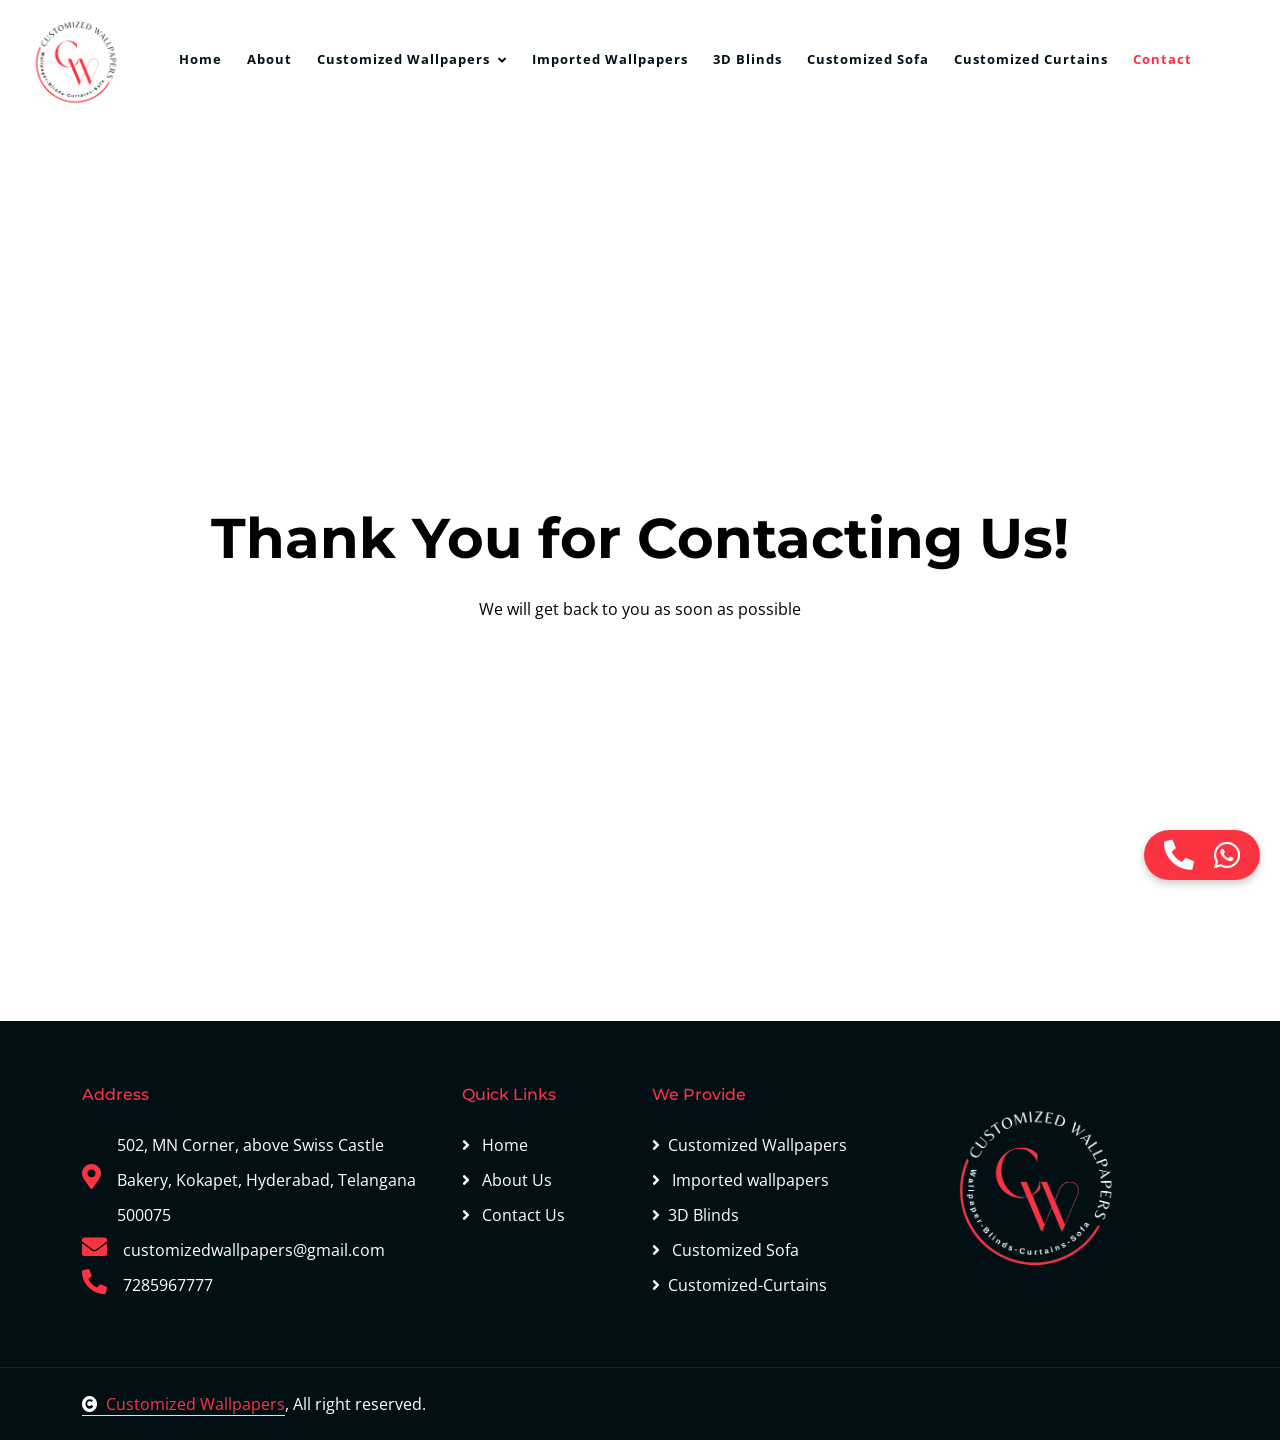
<file: thank-you.html>
<!DOCTYPE html>
<html lang="en">

    <head>
        <meta charset="utf-8">
        <title>Customized-Wallpapers</title>
        <meta content="width=device-width, initial-scale=1.0" name="viewport">
        <meta content="" name="keywords">
        <meta content="" name="description">
        <link rel="icon" href="img/logofooter.webp" type="image/webp">
        <!-- Google Web Fonts -->
        <link rel="preconnect" href="https://fonts.googleapis.com">
        <link rel="preconnect" href="https://fonts.gstatic.com" crossorigin>
        <link href="https://fonts.googleapis.com/css2?family=Montserrat:ital,wght@0,100..900;1,100..900&family=Open+Sans:ital,wdth,wght@0,75..100,300..800;1,75..100,300..800&display=swap" rel="stylesheet"> 

        <!-- Icon Font Stylesheet -->
        <link rel="stylesheet" href="https://use.fontawesome.com/releases/v5.15.4/css/all.css"/>
        <link href="https://cdn.jsdelivr.net/npm/bootstrap-icons@1.4.1/font/bootstrap-icons.css" rel="stylesheet">

        <!-- Libraries Stylesheet -->
        <link href="lib/animate/animate.min.css" rel="stylesheet">
        <link href="lib/lightbox/css/lightbox.min.css" rel="stylesheet">
        <link href="lib/owlcarousel/assets/owl.carousel.min.css" rel="stylesheet">


        <!-- Customized Bootstrap Stylesheet -->
        <link href="css/bootstrap.min.css" rel="stylesheet">

        <!-- Template Stylesheet -->
        <link href="css/style.css" rel="stylesheet">
    </head>

    <body>

        <!-- Spinner Start -->
        <div id="spinner" class="show bg-white position-fixed translate-middle w-100 vh-100 top-50 start-50 d-flex align-items-center justify-content-center">
            <div class="spinner-border text-primary" style="width: 3rem; height: 3rem;" role="status">
                <span class="sr-only">Loading...</span>
            </div>
        </div>
        <!-- Spinner End -->

        <!-- Navbar & Hero Start -->
        <div class="container-fluid nav-bar sticky-top px-4 py-2 py-lg-0">
            <nav class="navbar navbar-expand-lg navbar-light">
                <a href="" class="navbar-brand p-0">
                    <!-- <h1 class="display-6 text-dark"><i class="fas fa-swimmer text-primary me-3"></i>CW</h1> -->
                    <img class="logoo" src="img/logofooter.webp" alt="Logo"> 
                </a>
                <button class="navbar-toggler" type="button" data-bs-toggle="collapse" data-bs-target="#navbarCollapse">
                    <span class="fa fa-bars"></span>
                </button>
                <div class="collapse navbar-collapse" id="navbarCollapse">
                    <div class="navbar-nav mx-auto py-0">
                        <a href="index.html" class="nav-item nav-link ">Home</a>
                        <a href="about.html" class="nav-item nav-link ">About</a>

                        <div class="nav-item dropdown">
                            <a href="#" class="nav-link dropdown-toggle " data-bs-toggle="dropdown">Customized Wallpapers</a>
                            <div class="dropdown-menu m-0">
                                <a href="residential.html" class="dropdown-item">Residential</a>
                                <a href="commercial.html" class="dropdown-item ">Commercial</a>
                                <a href="canva-frames.html" class="dropdown-item">Canva Frames</a>
                            </div>
                        </div>
                        <a href="imported-wallpapers.html" class="nav-item nav-link">Imported Wallpapers</a>
                        <a href="3d-blinds.html" class="nav-item nav-link">3D Blinds</a>
                        <a href="customized-sofa.html" class="nav-item nav-link">Customized Sofa</a>
                        <a href="customized-curtains.html" class="nav-item nav-link">Customized Curtains</a>
                        <a href="contact.html" class="nav-item nav-link active">Contact</a>
                    </div>

                  
                </div>
            </nav>
        </div>
        <!-- Navbar & Hero End -->

        <!-- Header Start -->
        <div class="container-fluid thank-you">
            <div class="container text-center py-5" style="max-width: 900px;">
                <h4 class="display-4 mb-4 wow fadeInDown" data-wow-delay="0.1s">Thank You for Contacting Us!</h4>
                <p>We will get back to you as soon as possible</p>
                
            </div>
        </div>
        <!-- Header End -->

<style>
.thank-you{
display: grid;
place-items: center;
height: 100vh;
}
.thank-you h4,.thank-you p{
    color: #000000 !important;
}
</style>


        <!-- Floating WhatsApp call and message icons -->
 <div class="whatsapp-buttons">
    <a href="tel:+917285967777" target="_blank" class="whatsapp-icon">
        <i class="fas fa-phone-alt"></i>
    </a>
    <a href="https://wa.me/+917285967777" target="_blank" class="whatsapp-icon">
        <i class="fab fa-whatsapp"></i>
    </a>
</div>



       
           <!-- Footer Start -->
           <div class="container-fluid footer  wow fadeIn py-5" data-wow-delay="0.2s">
            <div class="container py-3">
                <div class="row g-5">
                    <div class="col-md-6 col-lg-6 col-xl-4">
                        <div class="footer-item">
                            <a href="" class="p-0">
                                <h6 class="text-primary mb-4 ">Address</h6>
                                <!-- <img src="img/logo.png" alt="Logo"> -->
                            </a>
                         <style>
                         
                         </style>
                            <div class="d-flex align-items-center">
                                <a href="https://maps.app.goo.gl/ibHvE3UH6pUkJqU76" target="_blank">
                                <i class="fas fa-map-marker-alt text-primary me-3 ccc"></i> </a>
                                <p class="text-white mb-0">502, MN Corner, above Swiss Castle Bakery, Kokapet, Hyderabad, Telangana 500075</p>
                               
                            </div>
                            <div class="d-flex align-items-center">
                                <a href="mailto:customizedwallpapers@gmail.com" target="_blank">
                                <i class="fas fa-envelope text-primary me-3 ccc"></i></a>
                                <p class="text-white mb-0">customizedwallpapers@gmail.com</p>
                            </div>
                            <div class="d-flex align-items-center">
                                <a href="tel:+7285967777" target="_blank">
                                <i class="fa fa-phone-alt text-primary me-3 ccc"></i></a>
                                <p class="text-white mb-0">7285967777</p>
                            </div>
                        </div>
                    </div>
                    <div class="col-md-6 col-lg-6 col-xl-2">
                        <div class="footer-item">
                            <h6 class="text-primary mb-4">Quick Links</h6>
                            <a  href="index.html"><i class="fas fa-angle-right me-2"></i> Home</a>
                            <a href="about.html"><i class="fas fa-angle-right me-2"></i> About Us</a>
                            <a href="contact.html"><i class="fas fa-angle-right me-2"></i> Contact Us</a>
                           
                        </div>
                    </div>
                    <div class="col-md-6 col-lg-6 col-xl-3">
                        <div class="footer-item">
                            <h6 class="text-primary mb-4">We Provide</h6>
                            <a href="residential.html"><i class="fas fa-angle-right me-2"></i>Customized Wallpapers </a>
                            <a href="imported-wallpapers.html"><i class="fas fa-angle-right me-2"></i> Imported wallpapers</a>
                            <a href="3d-blinds.html"><i class="fas fa-angle-right me-2"></i>3D Blinds</a>
                            <a href="customized-sofa.html"><i class="fas fa-angle-right me-2"></i> Customized Sofa</a>
                            <a href="customized-curtains.html"><i class="fas fa-angle-right me-2"></i>Customized-Curtains</a>
                         
                        </div>
                    </div>


                    <div class="col-md-6 col-lg-6 col-xl-3">
                        <div class="footer-item">
                            
                           
                            <div>
                               <a href="index.html">
                                <img src="img/logofooter-removebg-preview 11.webp" class="img-fluidfooter" alt="Image"></a>
                            </div>
                        </div>
                    </div>



                </div>
            </div>
        </div>
        <!-- Footer End -->
        
         <!-- Copyright Start -->
         <div class="container-fluid copyright py-4">
            <div class="container">
                <div class="row g-4 align-items-center">
                    <div class="col-md-6 text-center text-md-start mb-md-0">
                        <span class="text-body"><a href="index.html" class="border-bottom text-primary"><i class="fas fa-copyright text-white me-2"></i>Customized Wallpapers</a><spam class="text-white">, All right reserved.</spam></span>
                    </div>
                    
                </div>
            </div>
        </div>
        <!-- Copyright End -->


      

        
    <!-- JavaScript Libraries -->
    <script src="https://ajax.googleapis.com/ajax/libs/jquery/3.6.4/jquery.min.js"></script>
    <script src="https://cdn.jsdelivr.net/npm/bootstrap@5.0.0/dist/js/bootstrap.bundle.min.js"></script>
    <script src="lib/wow/wow.min.js"></script>
    <script src="lib/easing/easing.min.js"></script>
    <script src="lib/waypoints/waypoints.min.js"></script>
    <script src="lib/counterup/counterup.min.js"></script>
    <script src="lib/lightbox/js/lightbox.min.js"></script>
    <script src="lib/owlcarousel/owl.carousel.min.js"></script>
    

    <!-- Template Javascript -->
    <script src="js/main.js"></script>
    </body>

</html>
</file>
<file: css/style.css>
/*** Spinner Start ***/
/*** Spinner ***/
#spinner {
    opacity: 0;
    visibility: hidden;
    transition: opacity .5s ease-out, visibility 0s linear .5s;
    z-index: 99999;
}

#spinner.show {
    transition: opacity .5s ease-out, visibility 0s linear 0s;
    visibility: visible;
    opacity: 1;
}
/*** Spinner End ***/

.back-to-top {
    position: fixed;
    right: 30px;
    bottom: 30px;
    transition: 0.5s;
    z-index: 99;
}

/*** Button Start ***/
.btn {
    font-weight: 600;
    transition: .5s;
}

.btn-square {
    width: 32px;
    height: 32px;
}

.btn-sm-square {
    width: 34px;
    height: 34px;
}

.btn-md-square {
    width: 44px;
    height: 44px;
}

.btn-lg-square {
    width: 56px;
    height: 56px;
}

.btn-xl-square {
    width: 66px;
    height: 66px;
}

.btn-square,
.btn-sm-square,
.btn-md-square,
.btn-lg-square,
.btn-xl-square {
    padding: 0;
    display: flex;
    align-items: center;
    justify-content: center;
    font-weight: normal;
}

.btn.btn-primary {
    color: var(--bs-white);
    border: none;
}

.btn.btn-primary:hover {
    background: var(--bs-dark);
}

.btn.btn-light {
    color: var(--bs-primary);
    border: none;
}

.btn.btn-light:hover {
    color: var(--bs-white);
    background: var(--bs-primary);
}

.btn.btn-dark {
    color: var(--bs-white);
    border: none;
}

.btn.btn-dark:hover {
    color: var(--bs-primary);
    background: var(--bs-light);
}

/*** Navbar Start ***/
.nav-bar {
    background: var(--bs-white);
}

.sticky-top {
    transition: 1s;
}

.navbar-light .navbar-nav .nav-link {
    position: relative;
    margin-right: 25px;
    padding: 35px 0;
    letter-spacing: 1px;
    color: var(--bs-dark);
    font-size: 13px;
    font-weight: 500;
    outline: none;
    transition: .5s;
    font-weight: bold;
}

.sticky-top .navbar-light .navbar-nav .nav-link {
    padding: 20px 0;
    color: var(--bs-dark);
}

.navbar-light .navbar-nav .nav-link:hover,
.navbar-light .navbar-nav .nav-link.active {
    color: var(--bs-primary);
}

.navbar-light .navbar-brand img {
    /* max-height: 95px; */
    transition: .5s;
}

.sticky-top .navbar-light .navbar-brand img {
    /* max-height: 50px; */
}

.navbar .dropdown-toggle::after {
    border: none;
    content: "\f107";
    font-family: "Font Awesome 5 Free";
    font-weight: 600;
    vertical-align: middle;
    margin-left: 8px;
}

.dropdown .dropdown-menu a:hover {
    background: var(--bs-primary);
    color: var(--bs-white);
}

.navbar .nav-item:hover .dropdown-menu {
    transform: rotateX(0deg);
    visibility: visible;
    margin-top: 8px !important;
    background: var(--bs-light);
    transition: .5s;
    opacity: 1;
}

@media (min-width: 992px) {
    .navbar .nav-item .dropdown-menu {
    display: block;
    visibility: hidden;
    top: 100%;
    transform: rotateX(-75deg);
    transform-origin: 0% 0%;
    border: 0;
    border-radius: 10px;
    margin-top: 8px !important;
    transition: .5s;
    opacity: 0;
    }
}

@media (max-width: 991px) {
    .navbar.navbar-expand-lg .navbar-toggler {
        padding: 8px 15px;
        border: 1px solid var(--bs-primary);
        color: var(--bs-primary);
    }

    .sticky-top .navbar-light .navbar-nav .nav-link {
        padding: 12px 0;
    }
}
/*** Navbar End ***/

/*** Carousel Hero Header Start ***/
.header-carousel .header-carousel-item img {
    object-fit: cover;
}


@media (min-width: 1200px) {
    .header-carousel .header-carousel-item,
    .header-carousel .header-carousel-item img {
        height: 700px;
    }
}

@media (max-width: 1199px) {
    .header-carousel .header-carousel-item,
    .header-carousel .header-carousel-item img {
        height: 1200px;
    }
}

.header-carousel .owl-nav .owl-prev {
    display: none;
}

.header-carousel .owl-nav .owl-next {
    position: absolute;
    width: 60px;
    height: 60px;
    bottom: -60px;
    right: 50%;
    transform: translateY(-50%);
    margin-right: -60px;
    border-radius: 60px;
    background: var(--bs-primary);
    color: var(--bs-white);
    font-size: 26px;
    display: flex;
    align-items: center;
    justify-content: center;
    transition: 0.5s;
}
.header-carousel .owl-nav .owl-next:hover {
    box-shadow: inset 0 0 100px 0 var(--bs-light);
    color: var(--bs-primary);
}

.header-carousel .owl-nav .owl-next i {
    position: relative;
    width: 100%;
    height: 100%;
    display: flex;
    align-items: center;
    justify-content: center;
    animation-name: carousel-next-btn;
    animation-duration: 4s;
    animation-delay: 1s;
    animation-iteration-count: infinite;
    transition: 1s;
}

@keyframes carousel-next-btn {
    0%  {margin-top: 35%;}
    50%  {margin-bottom: 70%;}
    100% {margin-top: 35%;}
}

.header-carousel .header-carousel-item .carousel-caption {
    position: absolute;
    width: 100%;
    height: 100%;
    left: 0;
    bottom: 0;
    background: rgba(0, 0, 0, .2);
    display: flex;
    align-items: center;
}

.carousel-caption .ticket-form {
    /* background: rgba(255, 255, 255, 0.4); */
    border-radius: 10px;
}

.header-carousel .header-carousel-item img {
    background-position: center;
    animation-name: image-zoom;
    animation-duration: 10s;
    animation-delay: 1s;
    animation-iteration-count: infinite;
    animation-direction: alternate;
    transition: 1s;
  
}

@keyframes image-zoom {
    0%  {width: 100%; height: 100%;}

    25% {width: 115%; height: 120%;}

    50% {width: 130%; height: 100%;}

    75% {width: 120%; height: 120%;}

    100% {width: 100%; height: 100%;}
}
/*** Carousel Hero Header End ***/

/*** Single Page Hero Header Start ***/
.bg-breadcrumb {
    position: relative;
    overflow: hidden;
    background: linear-gradient(rgba(0, 0, 0, 0.7), rgba(0, 0, 0, 0.7)), url(../img/carousel-1.jpg);
    background-position: center center;
    background-repeat: no-repeat;
    background-size: cover;
    padding: 60px 0 60px 0;
    transition: 0.5s;
}
.bg-breadcrumb-3d-blinds{
    position: relative;
    overflow: hidden;
    background: linear-gradient(rgba(0, 0, 0, 0.7), rgba(0, 0, 0, 0.7)), url(../img/banner-imgs/1.png);
    background-position: center center;
    background-repeat: no-repeat;
    background-size: cover;
    padding: 60px 0 60px 0;
    transition: 0.5s;

}
.bg-breadcrumb-sofa{
    position: relative;
    overflow: hidden;
    background: linear-gradient(rgba(0, 0, 0, 0.7), rgba(0, 0, 0, 0.7)), url(../img/banner-imgs/2.png);
    background-position: center center;
    background-repeat: no-repeat;
    background-size: cover;
    padding: 60px 0 60px 0;
    transition: 0.5s;
}
.bg-breadcrumb-curtains{
    position: relative;
    overflow: hidden;
    background: linear-gradient(rgba(0, 0, 0, 0.7), rgba(0, 0, 0, 0.7)), url(../img/banner-imgs/3.png);
    background-position: center center;
    background-repeat: no-repeat;
    background-size: cover;
    padding: 60px 0 60px 0;
    transition: 0.5s;

}
.bg-breadcrumb-residential{
    position: relative;
    overflow: hidden;
    background: linear-gradient(rgba(0, 0, 0, 0.7), rgba(0, 0, 0, 0.7)), url(../img/newss/74.png);
    background-position: center center;
    background-repeat: no-repeat;
    background-size: cover;
    padding: 60px 0 60px 0;
    transition: 0.5s;

}
.bg-breadcrumb-commercial{
    position: relative;
    overflow: hidden;
    background: linear-gradient(rgba(0, 0, 0, 0.7), rgba(0, 0, 0, 0.7)), url(../img/banner-imgs/8.png);
    background-position: center center;
    background-repeat: no-repeat;
    background-size: cover;
    padding: 60px 0 60px 0;
    transition: 0.5s;

}
.bg-breadcrumb-canva{
    position: relative;
    overflow: hidden;
    background: linear-gradient(rgba(0, 0, 0, 0.7), rgba(0, 0, 0, 0.7)), url(../img/banner-imgs/9.png);
    background-position: center center;
    background-repeat: no-repeat;
    background-size: cover;
    padding: 60px 0 60px 0;
    transition: 0.5s;


}

.bg-breadcrumb-imported{
    position: relative;
    overflow: hidden;
    background: linear-gradient(rgba(0, 0, 0, 0.7), rgba(0, 0, 0, 0.7)), url(../img/newss/72.png);
    background-position: center center;
    background-repeat: no-repeat;
    background-size: cover;
    padding: 60px 0 60px 0;
    transition: 0.5s;

}

.bg-breadcrumb-about{
    position: relative;
    overflow: hidden;
    background: linear-gradient(rgba(0, 0, 0, 0.7), rgba(0, 0, 0, 0.7)), url(../img/newss/23.png);
    background-position: center center;
    background-repeat: no-repeat;
    background-size: cover;
    padding: 60px 0 60px 0;
    transition: 0.5s;

}

.bg-breadcrumb-contact{
    position: relative;
    overflow: hidden;
    background: linear-gradient(rgba(0, 0, 0, 0.7), rgba(0, 0, 0, 0.7)), url(../img/banner-imgs/11.png);
    background-position: center center;
    background-repeat: no-repeat;
    background-size: cover;
    padding: 60px 0 60px 0;
    transition: 0.5s;

}

.bg-breadcrumb .breadcrumb {
    position: relative;
}

.bg-breadcrumb .breadcrumb .breadcrumb-item a {
    color: var(--bs-white);
}
/*** Single Page Hero Header End ***/


/*** Feature Start ***/
.feature .feature-item {
    position: relative;
    border-radius: 10px;
    background: var(--bs-light);
}

.feature-item .feature-content {
    position: absolute;
    width: 100%; 
    height: 100%; 
    bottom: 0; 
    left: 0;
    margin-top: 0;
    margin-right: 0; 
    background: rgba(0, 0, 0, 0.7); 
    border-radius: 10px;
    z-index: 2;
}

.feature-item .feature-content .feature-content-inner {
    position: relative;
    z-index: 5;
}

.image-container {
    position: relative;
}

.image-container img {
    position: absolute;
    top: 0;
    left: 0;
    opacity: 0;
    transition: opacity 1s ease-in-out;
}

.image-container img.active {
    opacity: 1;
    position: relative;
}

/*** Feature End ***/


/*** Service Start ***/
.service {
    position: relative;
    overflow: hidden;
    background-image: url(../img/carousel-1.jpg);
    background-position: center center;
    background-repeat: no-repeat;
    background-size: cover;
}

.service::before {
    content: "";
    width: 100%;
    height: 100%;
    position: absolute;
    top: 0;
    left: 0;
    background: rgba(0, 0, 0, .7);
    z-index: 1;
}

.service .service-section {
    position: relative;
    z-index: 5;
}

.service .service-days {
    border-radius: 10px;
    background: var(--bs-white);
}

.service .service-item {
    position: relative;
    height: 100%;
    text-align: center;
    border-radius: 10px;
    background: var(--bs-white);
    z-index: 1;
}

.service .service-item::after {
    content: "";
    position: absolute;
    width: 100%;
    height: 0;
    bottom: 0;
    left: 0;
    border-radius: 10px;
    background: var(--bs-primary);
    transition: 0.5s;
    z-index: 2;
}

.service .service-item:hover:after {
    height: 100%;
}

.service .service-item i {
    color: var(--bs-primary);
    transition: 0.5s;
}

.service .service-item:hover i {
    color: var(--bs-white);
}

.service .service-item .service-content {
    position: relative;
    z-index: 3;
}

.service .service-item .service-content p {
    transition: 0.5s;
}

.service .service-item:hover .service-content p {
    color: var(--bs-white);
}

.service .service-item .service-content a.h4 {
    transition: 0.5s;
}

.service .service-item:hover .service-content a.h4:hover {
    color: var(--bs-white);
}
/*** Service End ***/


/*** Attractions Start ***/
.attractions {
    position: relative;
    overflow: hidden;
}

.attractions::after {
    content: "";
    width: 100%;
    height: 70%;
    position: absolute;
    overflow: hidden;
    top: 0;
    left: 0;
    background: linear-gradient(rgba(0, 0, 0, .7), rgba(0, 0, 0, .7)), url(../img/carousel-2.jpg) center center no-repeat;
    background-size: cover;
    z-index: -2;
    animation-name: attraction-image-zoom;
    animation-duration: 10s;
    animation-delay: 1s;
    animation-iteration-count: infinite;
    animation-direction: alternate;
    transition: 1s;
}

@keyframes attraction-image-zoom {
    0%  {width: 100%;}

    25% {width: 115%;}

    50% {width: 130%;}

    75% {width: 120%;}

    100% {width: 100%;}
}

.attractions .attractions-section {
    position: relative;
    z-index: 3;
}

.attractions .attractions-item {
    position: relative;
    border-radius: 10px;
    transition: 0.5s;
    z-index: 1;
}

.attractions .attractions-item::after {
    content: "";
    position: absolute;
    width: 100%;
    height: 0;
    top: 0;
    left: 0;
    border-radius: 10px;
    background: rgba(0, 0, 0, .7);
    transition: 0.5s;
    z-index: 2;
}

.attractions .attractions-item:hover:after {
    height: 100%;
}

.attractions .attractions-item .attractions-name {
    position: absolute;
    width: 100%;
    height: 100%;
    top: 50%;
    left: 50%;
    transform: translate(-50%, -50%);
    border-radius: 10px;
    color: var(--bs-white);
    font-size: 15px;
    font-weight: 600;
    display: flex;
    align-items: center;
    justify-content: center;
    transition: 0.5s;
    z-index: 3;
    opacity: 0;
}

.attractions .attractions-item:hover .attractions-name {
    opacity: 1;
}

.attractions-carousel .owl-stage-outer {
    margin-top: 58px;
}

.attractions .owl-nav .owl-prev {
    position: absolute;
    top: -58px;
    left: 0;
    background: var(--bs-primary);
    color: var(--bs-white);
    padding: 6px 35px;
    border-radius: 30px;
    transition: 0.5s;
}

.attractions .owl-nav .owl-prev:hover {
    background: var(--bs-white);
    color: var(--bs-primary);
}

.attractions .owl-nav .owl-next {
    position: absolute;
    top: -58px;
    right: 0;
    background: var(--bs-primary);
    color: var(--bs-white);
    padding: 6px 35px;
    border-radius: 30px;
    transition: 0.5s;
}

.attractions .owl-nav .owl-next:hover {
    background: var(--bs-white);
    color: var(--bs-primary);
}
/*** Attractions End ***/




/*** hero sofa caurosel ***/
.attractionsofa {
    position: relative;
    overflow: hidden;
}

.attractionsofa::after {
    content: "";
    width: 100%;
    height: 70%;
    position: absolute;
    overflow: hidden;
    top: 0;
    left: 0;
    background: linear-gradient(rgba(0, 0, 0, .7), rgba(0, 0, 0, .7)), url(../img/wallpaper/8\ \(1\).webp) center center no-repeat;
    background-size: cover;
    z-index: -2;
    animation-name: attraction-image-zoom;
    animation-duration: 10s;
    animation-delay: 1s;
    animation-iteration-count: infinite;
    animation-direction: alternate;
    transition: 1s;
}

@keyframes attraction-image-zoom {
    0%  {width: 100%;}

    25% {width: 115%;}

    50% {width: 130%;}

    75% {width: 120%;}

    100% {width: 100%;}
}

.attractionsofa.attractionsofa-section {
    position: relative;
    z-index: 3;
}

.attractionsofa .attractionsofa-item {
    position: relative;
    border-radius: 10px;
    transition: 0.5s;
    z-index: 1;
}

.attractionsofa .attractionsofa-item::after {
    content: "";
    position: absolute;
    width: 100%;
    height: 0;
    top: 0;
    left: 0;
    border-radius: 10px;
    background: rgba(0, 0, 0, .7);
    transition: 0.5s;
    z-index: 2;
}

.attractionsofa .attractionsofa-item:hover:after {
    height: 100%;
}

.attractionsofa .attractionsofa-item .attractions-name {
    position: absolute;
    width: 100%;
    height: 100%;
    top: 50%;
    left: 50%;
    transform: translate(-50%, -50%);
    border-radius: 10px;
    color: var(--bs-white);
    font-size: 15px;
    font-weight: 600;
    display: flex;
    align-items: center;
    justify-content: center;
    transition: 0.5s;
    z-index: 3;
    opacity: 0;
}

.attractionsofa .attractionsofa-item:hover.attractionsofa-name {
    opacity: 1;
}

.attractionsofa-carousel .owl-stage-outer {
    margin-top: 58px;
}

.attractionsofa .owl-nav .owl-prev {
    position: absolute;
    top: -58px;
    left: 0;
    background: var(--bs-primary);
    color: var(--bs-white);
    padding: 6px 35px;
    border-radius: 30px;
    transition: 0.5s;
}

.attractionsofa.owl-nav .owl-prev:hover {
    background: var(--bs-white);
    color: var(--bs-primary);
}

.attractionsofa .owl-nav .owl-next {
    position: absolute;
    top: -58px;
    right: 0;
    background: var(--bs-primary);
    color: var(--bs-white);
    padding: 6px 35px;
    border-radius: 30px;
    transition: 0.5s;
}

.attractionsofa .owl-nav .owl-next:hover {
    background: var(--bs-white);
    color: var(--bs-primary);
}
/*** Attractions End ***/





/*** Gallery Start ***/
.gallery .gallery-item {
    position: relative;
    overflow: hidden;
    height: 100%;
    border-radius: 10px;
}

.gallery .gallery-item img {
    transition: 0.5s;
}

.gallery .gallery-item:hover img {
    transform: scale(1.2);
}

.gallery .gallery-item::after {
    content: "";
    position: absolute;
    width: 0;
    height: 0;
    top: 50%;
    left: 50%;
    transform: translate(-50%, -50%);
    border-radius: 10px;
    background: rgba(0, 0, 0, .4);
    transition: 0.5s;
    z-index: 1;
}

.gallery .gallery-item:hover::after {
    width: 100%;
    height: 100%;
}

.gallery .gallery-item .search-icon {
    position: absolute;
    top: 50%;
    left: 50%;
    transform: translate(-50%, -50%);
    transition: 0.5s;
    z-index: 5;
    opacity: 0;
}

.gallery .gallery-item:hover .search-icon {
    opacity: 1;
}
/*** Gallery End ***/

/*** Blog Start ***/
.blog .blog-item {
    border-radius: 10px;
}

.blog .blog-item .blog-img {
    position: relative;
    overflow: hidden;
    border-top-left-radius: 10px;
    border-top-right-radius: 10px;
    transition: 0.5s;
}

.blog .blog-item .blog-img img {
    transition: 0.5s;
}

.blog .blog-item:hover .blog-img img {
    transform: scale(1.2);
}

.blog .blog-item .blog-img::after {
    content: "";
    position: absolute;
    width: 100%;
    height: 100%;
    top: 0;
    left: 0;
    border-top-left-radius: 10px;
    border-top-right-radius: 10px;
    background: rgba(0, 0, 0, .3);
    z-index: 1;
}

.blog .blog-item .blog-img .blog-category {
    position: absolute;
    top: 25px;
    left: 25px;
    border-radius: 10px;
    color: var(--bs-white);
    background: var(--bs-primary);
    z-index: 5;
}

.blog .blog-item .blog-img .blog-date {
    position: absolute;
    bottom: 25px;
    left: 25px;
    color: var(--bs-white);
    z-index: 5;
}

.blog .blog-item .blog-content {
    border-bottom-left-radius: 10px;
    border-bottom-right-radius: 10px;
    background: var(--bs-light);
}
/*** Blog End ***/

/*** Team Start ***/
.team .team-item {
    position: relative;
    background: var(--bs-primary);
    border-radius: 10px;
}

.team .team-item::after {
    content: "";
    position: absolute;
    width: 100%;
    height: 0;
    top: 0;
    left: 0;
    border-radius: 10px;
    background: var(--bs-dark);
    transition: 0.5s;
    z-index: 1;
}

.team .team-item:hover:after {
    height: 100%;
}

.team .team-item .team-content {
    position: relative;
    text-align: center;
    z-index: 2;
}

.team .team-item .team-content .team-icon {
    background: var(--bs-light);
    border-radius: 10px;
    display: flex;
    display: inline-flex;
}

.team .team-item .team-content h4,
.team .team-item .team-content p {
    transition: 0.5s;
}

.team .team-item:hover .team-content h4 {
    color: var(--bs-primary);
}

.team .team-item .team-content p {
    color: var(--bs-white);
    transition: 0.5s;
}

.team .team-item:hover .team-content p {
    color: var(--bs-body);
}
/*** Team End ***/

/*** Testimonial Start ***/
.testimonial {
    position: relative;
    overflow: hidden;
}

.testimonial::after {
    content: "";
    width: 100%;
    height: 100%;
    position: absolute;
    top: 0;
    left: 0;
    background-image: url(../img/carousel-1.jpg);
    background-position: center center;
    background-repeat: no-repeat;
    background-size: cover;
    z-index: -2;
    animation-name: image-zoom;
    animation-duration: 10s;
    animation-delay: 1s;
    animation-iteration-count: infinite;
    animation-direction: alternate;
    transition: 1s;
}

.testimonial::before {
    content: "";
    width: 100%;
    height: 100%;
    position: absolute;
    top: 0;
    left: 0;
    background: rgba(0, 0, 0, .7);
    z-index: -1;
}

.testimonial .testimonial-carousel .testimonial-item {
    text-align: center;
    border-radius: 10px;
    background: rgba(256, 256, 256, 0.2);
}

.testimonial-carousel .testimonial-item .testimonial-inner {
    display: flex;
    justify-content: center;
}

.testimonial-item .testimonial-inner .testimonial-img {
    position: relative;
}

.testimonial-item .testimonial-inner .testimonial-img img {
    width: 100px;
    height: 100px;
    border-radius: 100px;
    border: 2px solid var(--bs-white);
}

.testimonial-item .testimonial-inner .testimonial-img .testimonial-quote {
    position: absolute;
    top: 0;
    left: -25px;
    color: var(--bs-white);
    background: var(--bs-primary);
}

.testimonial-carousel .owl-dots {
    display: flex;
    justify-content: center;
}

.testimonial-carousel .owl-dots .owl-dot {
    width: 30px;
    height: 30px;
    border-radius: 30px;
    margin: 20px 10px 0 10px;
    background: var(--bs-primary);
    transition: 0.5s;
}

.testimonial-carousel .owl-dots .owl-dot.active {
    width: 30px;
    height: 30px;
    border-radius: 30px;
    background: var(--bs-light);
    transition: 0.5s;
}

.testimonial-carousel .owl-dots .owl-dot span {
    position: relative;
    margin-top: 50%;
    margin-left: 50%;
    transform: translate(-50%, -50%);
    display: flex;
    align-items: center;
    justify-content: center;
    text-align: center;
}

.testimonial-carousel .owl-dots .owl-dot.active span::after {
    background: var(--bs-primary);
}

.testimonial-carousel .owl-dots .owl-dot span::after {
    content: "";
    width: 15px;
    height: 15px;
    border-radius: 15px;
    position: absolute;
    top: 50%;
    left: 50%;
    transform: translate(-50%, -50%);
    display: flex;
    align-items: center;
    justify-content: center;
    text-align: center;
    background: var(--bs-white);
    transition: 0.5s;
}

.testimonial-carousel .owl-nav {
    position: absolute;
    bottom: -22px;
    right: 50%;
    transform: translateX(-50%);
    margin-right: -210px;
    display: flex;
    align-items: center;
    justify-content: center;
}

.testimonial-carousel .owl-nav .owl-prev {
    font-size: 50px;
    margin-right: 80px;
    color: var(--bs-white);
    transition: 0.5s;
}

.testimonial-carousel .owl-nav .owl-next {
    font-size: 50px;
    margin-left: 80px;
    color: var(--bs-white);
    transition: 0.5s;
}

.testimonial-carousel .owl-nav .owl-prev:hover,
.testimonial-carousel .owl-nav .owl-next:hover {
    color: var(--bs-primary);
}
/*** Testimonial End ***/


/*** Footer Start ***/
.footer {
    background: var(--bs-dark);
}

.footer .footer-item {
    display: flex;
    flex-direction: column;
}

.footer .footer-item a {
    line-height: 35px;
  
    transition: 0.5s;
}

.footer .footer-item p {
    line-height: 35px;
}

.footer .footer-item a:hover {
    color: var(--bs-primary);
}

.footer .footer-item .footer-btn a,
.footer .footer-item .footer-btn a i {
    transition: 0.5s;
}

.footer .footer-item .footer-btn a:hover {
    background: var(--bs-white);
}

.footer .footer-item .footer-btn a:hover i {
    color: var(--bs-primary);
}

.footer .footer-item .opening-date {
    border-bottom: 1px solid rgba(255, 255, 255, .08);
}

.footer .footer-item .opening-date .opening-clock {
    display: flex;
    align-items: center;
    line-height: 35px;
}
/*** Footer End ***/

/*** copyright Start ***/
.copyright {
    border-top: 1px solid rgba(255, 255, 255, 0.08);
    background: var(--bs-dark);
}
/*** copyright end ***/

.about-icon{
    height:50px;
    width:50px;
}
.navbar-brand{
    height: 100%;
    width:100px;
}
.navbar-brand .logoo{
  width: 100%;
}
@media(max-width:992px){
    .navbar-brand{
       
        width:85px;
    }
}


.wallpaper-gallery {
    display: flex;
    justify-content: center;
    align-items: center;
    flex-wrap: wrap;
    padding: 20px;
}

.wallpaper-item {
    position: relative;
    margin: 10px;
    perspective: 1000px; /* Enables 3D perspective */
    transition: transform 0.5s ease-in-out;
}

.wallpaper-item img {
    width: 100%;
    max-width: 335px; /* Ensures images are large */
    height: auto;
    border-radius: 15px;
    transition: transform 0.5s ease, box-shadow 0.5s ease;
    box-shadow: 0 10px 20px rgba(0, 0, 0, 0.2);
}

/* .wallpaper-item:hover img {
    transform: rotateY(20deg) scale(1.1);
    box-shadow: 0 20px 40px rgba(0, 0, 0, 0.3);
} */

.overlay {
    position: absolute;
    bottom: 0;
    left: 0;
    right: 0;
    padding: 10px;
    
    color: #fff;
    display: flex;
    justify-content: space-between;
    align-items: end;
    border-radius: 0 0 15px 15px;
}

.wallpaper-heading {
    margin: 0;
    font-size: 16px;
    color: white;
}

.download-icon {
    font-size: 30px;
   
    background-color: white;
    color: #FC3441;
    border-radius: 80px;
    width:40px;
    height:40px;
    text-align: center;
}

/* Modal Styles */
.modal {
    display: none;
    position: fixed;
    z-index: 1;
    left: 0;
    top: 0;
    width: 100%;
    height: 100%;
    background-color: rgba(0, 0, 0, 0.5);
    justify-content: center;
    align-items: center;
}

.modal-content {
    background-color: #fff;
    padding: 20px;
    border-radius: 10px;
    width: 350px;
    box-shadow: 0 5px 15px rgba(0, 0, 0, 0.3);
}

.close-button {
    float: right;
    font-size: 20px;
    cursor: pointer;
    color: #333;
}

.close-button:hover {
    color: #FC3441;
}

h2 {
    text-align: center;
    color: #333;
}

.form-group {
    margin-bottom: 15px;
}

label {
    display: block;
    margin-bottom: 5px;
    color: #555;
}

input[type="text"], input[type="email"], input[type="tel"] {
    width: 100%;
    padding: 10px;
    border-radius: 5px;
    border: 1px solid #ccc;
}

button {
    /* width: 100%; */
    padding: 10px;
    background-color: #FC3441; /* Your preferred button color */
    color: #fff;
    border: none;
    border-radius: 5px;
    font-size: 16px;
    cursor: pointer;
}

button:hover {
    background-color: #333;
}

.service-head{
    text-align: Center;
    padding-top: 5px;
}
.header {
    text-align: center;
    padding: 50px 20px;
    background: linear-gradient(135deg, #1f2b7b, #fecb38);
    color: #fff;
}

.ccc{
    font-size: 25px;
}


.whatsapp-buttons {
    position: fixed;
    bottom: 20px;
    right: 20px;
    display: flex;
    background-color: #FC3441; /* WhatsApp Green background */
    padding: 10px;
    border-radius: 50px;
    box-shadow: 0 4px 8px rgba(0, 0, 0, 0.2);
    z-index: 1000;
}

.whatsapp-icon {
    color: white;
    font-size: 30px;
    margin: 0 10px;
    text-decoration: none;
    transition: transform 0.3s;
}

.whatsapp-icon:hover {
    transform: scale(1.1);
}

.whatsapp-icon i {
    display: block;
}

.whatsapp-buttons:hover {
    background-color: white; /* Darker green on hover */
    color: #FC3441;
}
.whatsapp-buttons:hover .whatsapp-icon {
  color: #FC3441;
}
</file>
